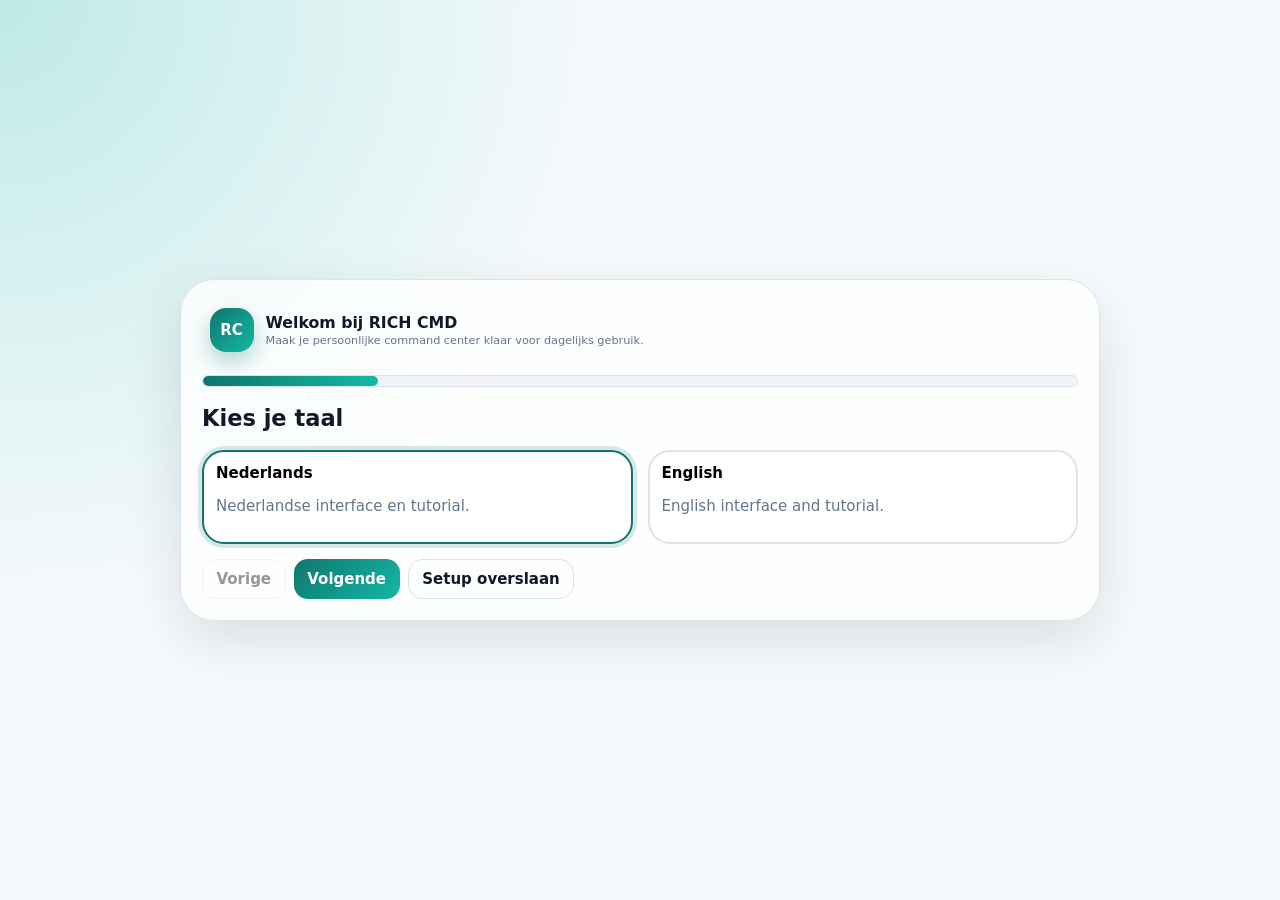
<file: index.html>
<!doctype html>
<html lang="nl">
<head>
  <meta charset="utf-8" />
  <meta name="viewport" content="width=device-width, initial-scale=1, viewport-fit=cover" />
  <title>RICH CMD v7.6.5 — Navigation & Findability UX Cleanup</title>
  <meta name="description" content="RICH CMD — Your Personal Retail Intelligence Command Center" />
  <meta name="theme-color" content="#f7fafc" id="themeColorMeta" />
  <link rel="icon" type="image/png" sizes="192x192" href="./icon-192.png?v=765" />
  <link rel="apple-touch-icon" href="./icon-192.png?v=765" />
  <link rel="manifest" href="./manifest.json?v=765" />
  <link rel="stylesheet" href="./styles.css?v=765" />
  <script>
    (function(){
      try {
        var raw = localStorage.getItem('richcmd_v61_state') || localStorage.getItem('richcmd_v6_state') || localStorage.getItem('rich_cmd_state') || localStorage.getItem('flow');
        var parsed = raw ? JSON.parse(raw) : null;
        var theme = parsed && parsed.settings && parsed.settings.theme ? parsed.settings.theme : 'light';
        document.documentElement.setAttribute('data-theme', theme);
      } catch(e) { document.documentElement.setAttribute('data-theme','light'); }
    })();
  </script>
</head>
<body>
  <div id="appBoot" class="boot-screen">
    <div class="boot-card">
      <div class="brand-mark">RC</div>
      <h1>RICH CMD</h1>
      <p>Your Personal Retail Intelligence Command Center</p>
    </div>
  </div>
  <div id="app" aria-live="polite"></div>
  <div id="modalRoot"></div>
  <div id="toastRoot"></div>
  <script src="./vro-data.js?v=765"></script>
  <script src="./app.js?v=765"></script>
  <script>
    if ('serviceWorker' in navigator) {
      window.addEventListener('load', function(){
        navigator.serviceWorker.register('./service-worker.js?v=765').catch(function(){});
      });
    }
  </script>
</body>
</html>
</file>
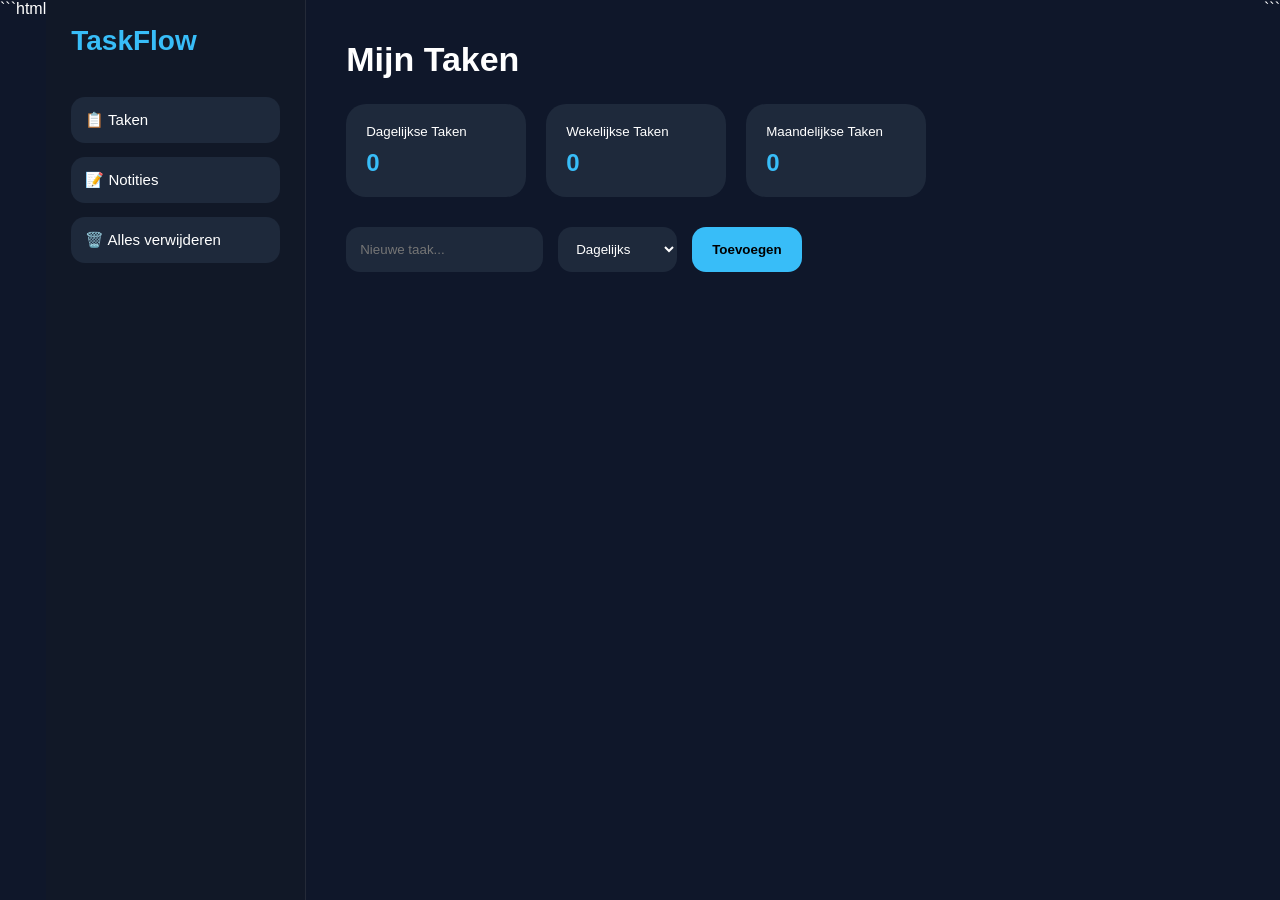
<file: beta0.html>
```html
<!DOCTYPE html>
<html lang="nl">
<head>
  <meta charset="UTF-8" />
  <meta name="viewport" content="width=device-width, initial-scale=1.0"/>
  <title>TaskFlow</title>

  <style>
    *{
      margin:0;
      padding:0;
      box-sizing:border-box;
      font-family:Inter, sans-serif;
    }

    body{
      background:#0f172a;
      color:white;
      min-height:100vh;
      display:flex;
    }

    .sidebar{
      width:260px;
      background:#111827;
      padding:25px;
      border-right:1px solid rgba(255,255,255,0.08);
    }

    .logo{
      font-size:28px;
      font-weight:700;
      margin-bottom:40px;
      color:#38bdf8;
    }

    .menu{
      display:flex;
      flex-direction:column;
      gap:14px;
    }

    .menu button{
      background:#1e293b;
      color:white;
      border:none;
      padding:14px;
      border-radius:14px;
      cursor:pointer;
      transition:0.2s;
      font-size:15px;
      text-align:left;
    }

    .menu button:hover{
      background:#38bdf8;
      color:black;
    }

    .main{
      flex:1;
      padding:40px;
    }

    h1{
      margin-bottom:25px;
      font-size:34px;
    }

    .topbar{
      display:flex;
      gap:15px;
      margin-bottom:30px;
      flex-wrap:wrap;
    }

    input, select, textarea{
      background:#1e293b;
      border:none;
      color:white;
      padding:14px;
      border-radius:14px;
      outline:none;
    }

    button.add{
      background:#38bdf8;
      border:none;
      color:black;
      font-weight:600;
      padding:14px 20px;
      border-radius:14px;
      cursor:pointer;
    }

    .task-list{
      display:grid;
      grid-template-columns:repeat(auto-fit,minmax(300px,1fr));
      gap:20px;
    }

    .task{
      background:#1e293b;
      padding:20px;
      border-radius:20px;
      position:relative;
      overflow:hidden;
    }

    .task h3{
      margin-bottom:10px;
    }

    .task small{
      opacity:0.7;
    }

    .badge{
      position:absolute;
      top:15px;
      right:15px;
      padding:6px 12px;
      border-radius:30px;
      font-size:12px;
      font-weight:600;
    }

    .daily{
      background:#22c55e;
      color:black;
    }

    .weekly{
      background:#f59e0b;
      color:black;
    }

    .monthly{
      background:#a855f7;
      color:white;
    }

    .notes-page{
      display:none;
    }

    textarea{
      width:100%;
      min-height:300px;
      resize:none;
      margin-top:20px;
      font-size:16px;
    }

    .stats{
      display:flex;
      gap:20px;
      margin-bottom:30px;
      flex-wrap:wrap;
    }

    .card{
      background:#1e293b;
      padding:20px;
      border-radius:20px;
      min-width:180px;
    }

    .card h2{
      margin-top:10px;
      color:#38bdf8;
    }

    @media(max-width:900px){
      body{
        flex-direction:column;
      }

      .sidebar{
        width:100%;
      }
    }
  </style>
</head>
<body>

  <div class="sidebar">
    <div class="logo">TaskFlow</div>

    <div class="menu">
      <button onclick="showTasks()">📋 Taken</button>
      <button onclick="showNotes()">📝 Notities</button>
      <button onclick="clearTasks()">🗑️ Alles verwijderen</button>
    </div>
  </div>

  <div class="main">

    <div id="tasksPage">
      <h1>Mijn Taken</h1>

      <div class="stats">
        <div class="card">
          <small>Dagelijkse Taken</small>
          <h2 id="dailyCount">0</h2>
        </div>

        <div class="card">
          <small>Wekelijkse Taken</small>
          <h2 id="weeklyCount">0</h2>
        </div>

        <div class="card">
          <small>Maandelijkse Taken</small>
          <h2 id="monthlyCount">0</h2>
        </div>
      </div>

      <div class="topbar">
        <input type="text" id="taskInput" placeholder="Nieuwe taak...">

        <select id="repeatType">
          <option value="daily">Dagelijks</option>
          <option value="weekly">Wekelijks</option>
          <option value="monthly">Maandelijks</option>
        </select>

        <button class="add" onclick="addTask()">Toevoegen</button>
      </div>

      <div class="task-list" id="taskList"></div>
    </div>

    <div class="notes-page" id="notesPage">
      <h1>Notities</h1>

      <textarea id="notesArea" placeholder="Schrijf hier je notities..."></textarea>
    </div>

  </div>

  <script>
    let tasks = JSON.parse(getCookie("tasks") || "[]");

    function saveTasks(){
      document.cookie = "tasks=" + JSON.stringify(tasks) + ";path=/;max-age=31536000";
    }

    function getCookie(name){
      let value = "; " + document.cookie;
      let parts = value.split("; " + name + "=");

      if(parts.length === 2){
        return parts.pop().split(";").shift();
      }
    }

    function addTask(){
      const input = document.getElementById("taskInput");
      const repeat = document.getElementById("repeatType");

      if(input.value.trim() === "") return;

      tasks.push({
        title: input.value,
        repeat: repeat.value,
        created: new Date().toISOString()
      });

      saveTasks();
      renderTasks();

      input.value = "";
    }

    function renderTasks(){
      const list = document.getElementById("taskList");
      list.innerHTML = "";

      let daily = 0;
      let weekly = 0;
      let monthly = 0;

      tasks.forEach((task,index)=>{

        if(task.repeat === "daily") daily++;
        if(task.repeat === "weekly") weekly++;
        if(task.repeat === "monthly") monthly++;

        list.innerHTML += `
          <div class="task">
            <div class="badge ${task.repeat}">
              ${task.repeat}
            </div>

            <h3>${task.title}</h3>

            <small>
              Toegevoegd op:
              ${new Date(task.created).toLocaleDateString()}
            </small>

            <br><br>

            <button onclick="deleteTask(${index})"
              style="
                background:#ef4444;
                border:none;
                padding:10px 14px;
                border-radius:10px;
                color:white;
                cursor:pointer;
              ">
              Verwijderen
            </button>
          </div>
        `;
      });

      document.getElementById("dailyCount").innerText = daily;
      document.getElementById("weeklyCount").innerText = weekly;
      document.getElementById("monthlyCount").innerText = monthly;
    }

    function deleteTask(index){
      tasks.splice(index,1);
      saveTasks();
      renderTasks();
    }

    function clearTasks(){
      if(confirm("Weet je zeker dat je alles wilt verwijderen?")){
        tasks = [];
        saveTasks();
        renderTasks();
      }
    }

    function showNotes(){
      document.getElementById("tasksPage").style.display = "none";
      document.getElementById("notesPage").style.display = "block";
    }

    function showTasks(){
      document.getElementById("tasksPage").style.display = "block";
      document.getElementById("notesPage").style.display = "none";
    }

    const notesArea = document.getElementById("notesArea");

    notesArea.value = localStorage.getItem("notes") || "";

    notesArea.addEventListener("input",()=>{
      localStorage.setItem("notes", notesArea.value);
    });

    renderTasks();
  </script>

</body>
</html>
```
</file>
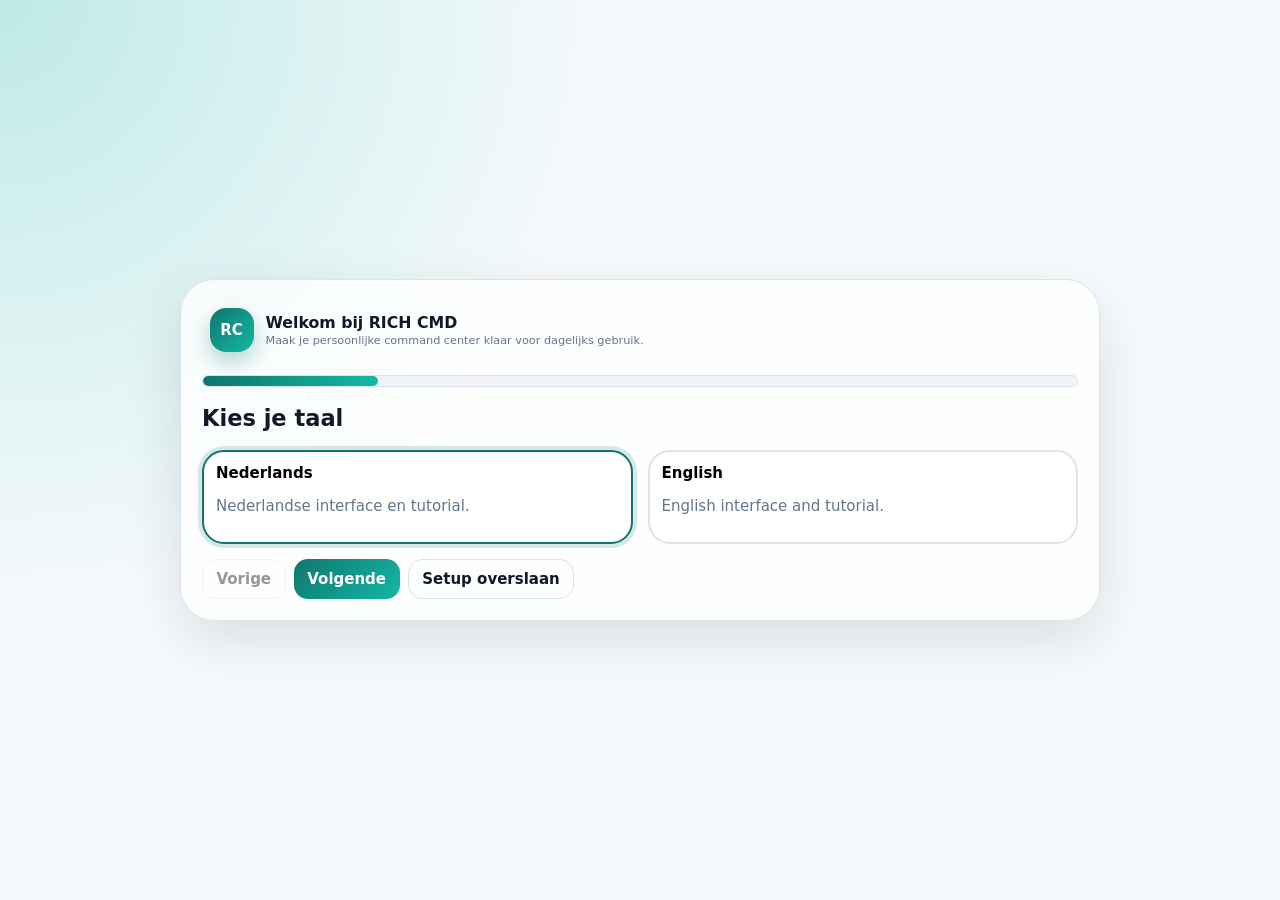
<file: indexbackup.html>
<!doctype html>
<html lang="nl">
<head>
  <meta charset="utf-8" />
  <meta name="viewport" content="width=device-width, initial-scale=1, viewport-fit=cover" />
  <title>RICH CMD — Personal Retail Intelligence</title>
  <meta name="description" content="RICH CMD — Your Personal Retail Intelligence Command Center" />
  <meta name="theme-color" content="#f7fafc" id="themeColorMeta" />
  <link rel="manifest" href="./manifest.json?v=640" />
  <link rel="stylesheet" href="./styles.css?v=640" />
  <script>
    (function(){
      try {
        var raw = localStorage.getItem('richcmd_v61_state') || localStorage.getItem('richcmd_v6_state') || localStorage.getItem('rich_cmd_state') || localStorage.getItem('flow');
        var parsed = raw ? JSON.parse(raw) : null;
        var theme = parsed && parsed.settings && parsed.settings.theme ? parsed.settings.theme : 'light';
        document.documentElement.setAttribute('data-theme', theme);
      } catch(e) { document.documentElement.setAttribute('data-theme','light'); }
    })();
  </script>
</head>
<body>
  <div id="appBoot" class="boot-screen">
    <div class="boot-card">
      <div class="brand-mark">RC</div>
      <h1>RICH CMD</h1>
      <p>Your Personal Retail Intelligence Command Center</p>
    </div>
  </div>
  <div id="app" aria-live="polite"></div>
  <div id="modalRoot"></div>
  <div id="toastRoot"></div>
  <script src="./app.js?v=640"></script>
  <script>
    if ('serviceWorker' in navigator) {
      window.addEventListener('load', function(){
        navigator.serviceWorker.register('./service-worker.js?v=640').catch(function(){});
      });
    }
  </script>
</body>
</html>
</file>
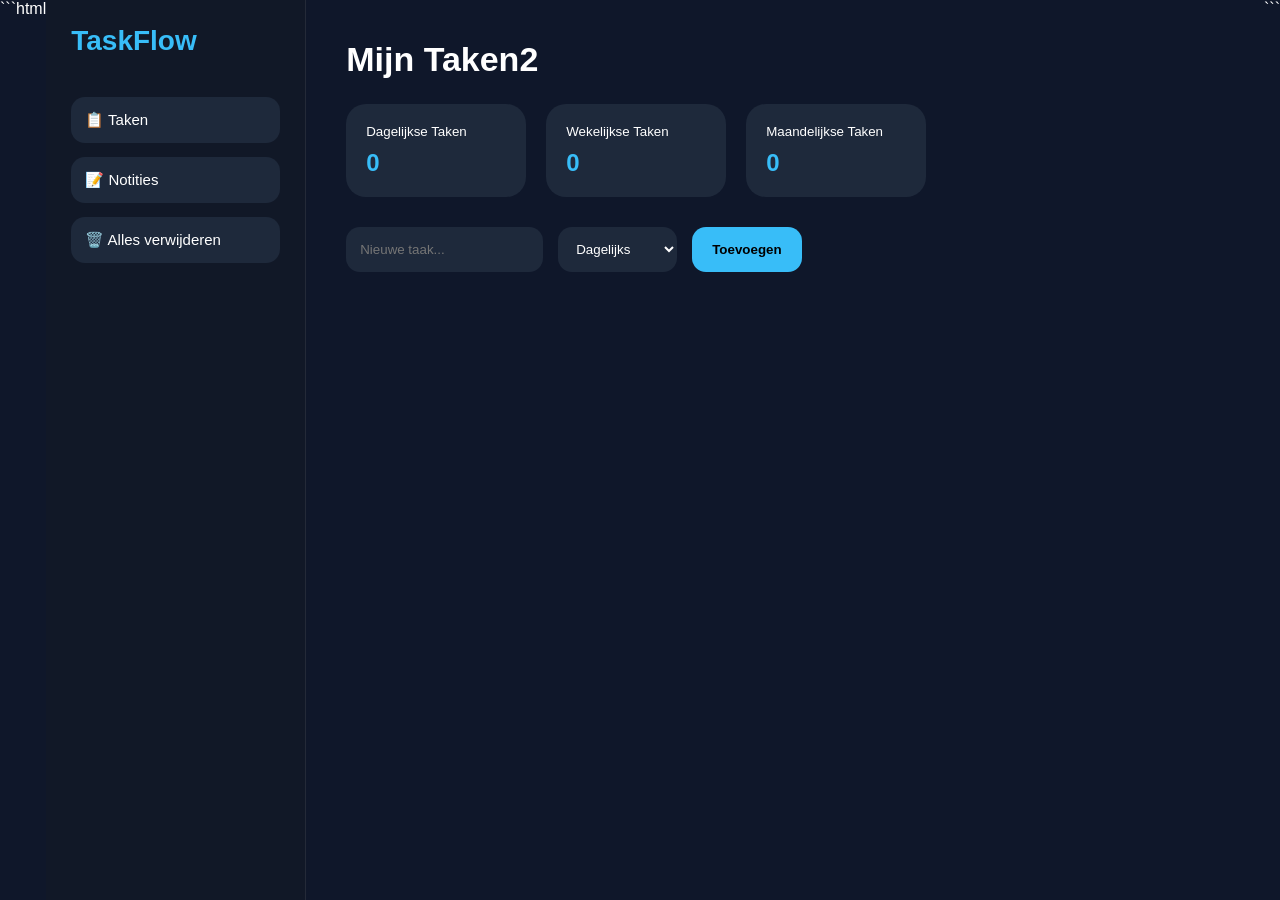
<file: indexx.html>
```html
<!DOCTYPE html>
<html lang="nl">
<head>
  <meta charset="UTF-8" />
  <meta name="viewport" content="width=device-width, initial-scale=1.0"/>
  <title>TaskFlow</title>

  <style>
    *{
      margin:0;
      padding:0;
      box-sizing:border-box;
      font-family:Inter, sans-serif;
    }

    body{
      background:#0f172a;
      color:white;
      min-height:100vh;
      display:flex;
    }

    .sidebar{
      width:260px;
      background:#111827;
      padding:25px;
      border-right:1px solid rgba(255,255,255,0.08);
    }

    .logo{
      font-size:28px;
      font-weight:700;
      margin-bottom:40px;
      color:#38bdf8;
    }

    .menu{
      display:flex;
      flex-direction:column;
      gap:14px;
    }

    .menu button{
      background:#1e293b;
      color:white;
      border:none;
      padding:14px;
      border-radius:14px;
      cursor:pointer;
      transition:0.2s;
      font-size:15px;
      text-align:left;
    }

    .menu button:hover{
      background:#38bdf8;
      color:black;
    }

    .main{
      flex:1;
      padding:40px;
    }

    h1{
      margin-bottom:25px;
      font-size:34px;
    }

    .topbar{
      display:flex;
      gap:15px;
      margin-bottom:30px;
      flex-wrap:wrap;
    }

    input, select, textarea{
      background:#1e293b;
      border:none;
      color:white;
      padding:14px;
      border-radius:14px;
      outline:none;
    }

    button.add{
      background:#38bdf8;
      border:none;
      color:black;
      font-weight:600;
      padding:14px 20px;
      border-radius:14px;
      cursor:pointer;
    }

    .task-list{
      display:grid;
      grid-template-columns:repeat(auto-fit,minmax(300px,1fr));
      gap:20px;
    }

    .task{
      background:#1e293b;
      padding:20px;
      border-radius:20px;
      position:relative;
      overflow:hidden;
    }

    .task h3{
      margin-bottom:10px;
    }

    .task small{
      opacity:0.7;
    }

    .badge{
      position:absolute;
      top:15px;
      right:15px;
      padding:6px 12px;
      border-radius:30px;
      font-size:12px;
      font-weight:600;
    }

    .daily{
      background:#22c55e;
      color:black;
    }

    .weekly{
      background:#f59e0b;
      color:black;
    }

    .monthly{
      background:#a855f7;
      color:white;
    }

    .notes-page{
      display:none;
    }

    textarea{
      width:100%;
      min-height:300px;
      resize:none;
      margin-top:20px;
      font-size:16px;
    }

    .stats{
      display:flex;
      gap:20px;
      margin-bottom:30px;
      flex-wrap:wrap;
    }

    .card{
      background:#1e293b;
      padding:20px;
      border-radius:20px;
      min-width:180px;
    }

    .card h2{
      margin-top:10px;
      color:#38bdf8;
    }

    @media(max-width:900px){
      body{
        flex-direction:column;
      }

      .sidebar{
        width:100%;
      }
    }
  </style>
</head>
<body>

  <div class="sidebar">
    <div class="logo">TaskFlow</div>

    <div class="menu">
      <button onclick="showTasks()">📋 Taken</button>
      <button onclick="showNotes()">📝 Notities</button>
      <button onclick="clearTasks()">🗑️ Alles verwijderen</button>
    </div>
  </div>

  <div class="main">

    <div id="tasksPage">
      <h1>Mijn Taken2</h1>

      <div class="stats">
        <div class="card">
          <small>Dagelijkse Taken</small>
          <h2 id="dailyCount">0</h2>
        </div>

        <div class="card">
          <small>Wekelijkse Taken</small>
          <h2 id="weeklyCount">0</h2>
        </div>

        <div class="card">
          <small>Maandelijkse Taken</small>
          <h2 id="monthlyCount">0</h2>
        </div>
      </div>

      <div class="topbar">
        <input type="text" id="taskInput" placeholder="Nieuwe taak...">

        <select id="repeatType">
          <option value="daily">Dagelijks</option>
          <option value="weekly">Wekelijks</option>
          <option value="monthly">Maandelijks</option>
        </select>

        <button class="add" onclick="addTask()">Toevoegen</button>
      </div>

      <div class="task-list" id="taskList"></div>
    </div>

    <div class="notes-page" id="notesPage">
      <h1>Notities</h1>

      <textarea id="notesArea" placeholder="Schrijf hier je notities..."></textarea>
    </div>

  </div>

  <script>
    let tasks = JSON.parse(getCookie("tasks") || "[]");

    function saveTasks(){
      document.cookie = "tasks=" + JSON.stringify(tasks) + ";path=/;max-age=31536000";
    }

    function getCookie(name){
      let value = "; " + document.cookie;
      let parts = value.split("; " + name + "=");

      if(parts.length === 2){
        return parts.pop().split(";").shift();
      }
    }

    function addTask(){
      const input = document.getElementById("taskInput");
      const repeat = document.getElementById("repeatType");

      if(input.value.trim() === "") return;

      tasks.push({
        title: input.value,
        repeat: repeat.value,
        created: new Date().toISOString()
      });

      saveTasks();
      renderTasks();

      input.value = "";
    }

    function renderTasks(){
      const list = document.getElementById("taskList");
      list.innerHTML = "";

      let daily = 0;
      let weekly = 0;
      let monthly = 0;

      tasks.forEach((task,index)=>{

        if(task.repeat === "daily") daily++;
        if(task.repeat === "weekly") weekly++;
        if(task.repeat === "monthly") monthly++;

        list.innerHTML += `
          <div class="task">
            <div class="badge ${task.repeat}">
              ${task.repeat}
            </div>

            <h3>${task.title}</h3>

            <small>
              Toegevoegd op:
              ${new Date(task.created).toLocaleDateString()}
            </small>

            <br><br>

            <button onclick="deleteTask(${index})"
              style="
                background:#ef4444;
                border:none;
                padding:10px 14px;
                border-radius:10px;
                color:white;
                cursor:pointer;
              ">
              Verwijderen
            </button>
          </div>
        `;
      });

      document.getElementById("dailyCount").innerText = daily;
      document.getElementById("weeklyCount").innerText = weekly;
      document.getElementById("monthlyCount").innerText = monthly;
    }

    function deleteTask(index){
      tasks.splice(index,1);
      saveTasks();
      renderTasks();
    }

    function clearTasks(){
      if(confirm("Weet je zeker dat je alles wilt verwijderen?")){
        tasks = [];
        saveTasks();
        renderTasks();
      }
    }

    function showNotes(){
      document.getElementById("tasksPage").style.display = "none";
      document.getElementById("notesPage").style.display = "block";
    }

    function showTasks(){
      document.getElementById("tasksPage").style.display = "block";
      document.getElementById("notesPage").style.display = "none";
    }

    const notesArea = document.getElementById("notesArea");

    notesArea.value = localStorage.getItem("notes") || "";

    notesArea.addEventListener("input",()=>{
      localStorage.setItem("notes", notesArea.value);
    });

    renderTasks();
  </script>

</body>
</html>
```
</file>
<file: styles.css>
:root{
  --bg:#f7fafc;--surface:#ffffff;--surface2:#f1f5f9;--glass:rgba(255,255,255,.78);--text:#111827;--muted:#64748b;--border:#dbe4ee;--primary:#0f766e;--primary2:#14b8a6;--accent:#2563eb;--good:#16a34a;--warn:#d97706;--bad:#dc2626;--info:#2563eb;--shadow:0 20px 55px rgba(15,23,42,.12);--sidebar:#ffffff;--sidebarText:#0f172a;--chip:#eef6f5;--input:#ffffff;--radius:24px;--density:1;
}
:root[data-theme="fresh"]{--bg:#effaf5;--surface:#ffffff;--surface2:#e6f5ee;--glass:rgba(255,255,255,.82);--text:#0f251f;--muted:#5f766d;--border:#cae7d8;--primary:#047857;--primary2:#34d399;--accent:#0ea5e9;--sidebar:#f8fffb;--chip:#e8fff3;}
:root[data-theme="premium"]{--bg:#0b1220;--surface:#121b2e;--surface2:#19233a;--glass:rgba(18,27,46,.82);--text:#eef4ff;--muted:#a5b4c8;--border:#27364f;--primary:#60a5fa;--primary2:#22d3ee;--accent:#a78bfa;--sidebar:#0f172a;--sidebarText:#eef4ff;--chip:#172554;--input:#0f172a;--shadow:0 24px 70px rgba(0,0,0,.35);}
:root[data-theme="dark"]{--bg:#060912;--surface:#0f172a;--surface2:#111c31;--glass:rgba(15,23,42,.82);--text:#f8fafc;--muted:#94a3b8;--border:#233047;--primary:#10b981;--primary2:#34d399;--accent:#38bdf8;--sidebar:#080d18;--sidebarText:#f8fafc;--chip:#13251f;--input:#0b1220;--shadow:0 24px 70px rgba(0,0,0,.38);}
:root[data-theme="calm"]{--bg:#f3f2ee;--surface:#fffdf8;--surface2:#ebe8df;--glass:rgba(255,253,248,.82);--text:#292721;--muted:#736d62;--border:#ded8cd;--primary:#64748b;--primary2:#94a3b8;--accent:#7c3aed;--sidebar:#fffdf8;--chip:#ece8dc;}
:root[data-theme="contrast"]{--bg:#ffffff;--surface:#ffffff;--surface2:#f5f5f5;--glass:#ffffff;--text:#000;--muted:#333;--border:#000;--primary:#000;--primary2:#111;--accent:#005fcc;--sidebar:#ffffff;--chip:#f0f0f0;--shadow:0 0 0 2px #000;}
*{box-sizing:border-box}html,body{min-height:100%;margin:0;font-family:Inter,ui-sans-serif,system-ui,-apple-system,BlinkMacSystemFont,"Segoe UI",sans-serif;background:radial-gradient(circle at top left, color-mix(in srgb,var(--primary2) 16%, transparent), transparent 38%),var(--bg);color:var(--text);font-size:calc(15px * var(--density));}
button,input,select,textarea{font:inherit}button{cursor:pointer}button:disabled{opacity:.5;cursor:not-allowed}a{color:inherit}.hidden{display:none!important}.muted{color:var(--muted)}.small{font-size:.86rem}.tiny{font-size:.74rem}.strong{font-weight:800}.mono{font-family:ui-monospace,SFMono-Regular,Menlo,monospace}.nowrap{white-space:nowrap}.center{text-align:center}.mt{margin-top:1rem}.mb{margin-bottom:1rem}.danger{color:var(--bad)}.good{color:var(--good)}.warn{color:var(--warn)}.info{color:var(--info)}
.boot-screen{position:fixed;inset:0;display:grid;place-items:center;background:var(--bg);z-index:9999}.boot-card{text-align:center;padding:2rem;border:1px solid var(--border);background:var(--surface);border-radius:32px;box-shadow:var(--shadow)}.brand-mark{width:64px;height:64px;margin:0 auto 1rem;border-radius:22px;display:grid;place-items:center;background:linear-gradient(135deg,var(--primary),var(--primary2));color:white;font-weight:900;letter-spacing:.04em}
.app-shell{min-height:100vh;display:grid;grid-template-columns:292px minmax(0,1fr);gap:0}.sidebar{position:sticky;top:0;height:100vh;padding:18px;background:var(--sidebar);color:var(--sidebarText);border-right:1px solid var(--border);overflow:auto;z-index:40}.brand{display:flex;gap:.8rem;align-items:center;margin-bottom:1rem;padding:.5rem}.brand-logo{width:44px;height:44px;border-radius:16px;display:grid;place-items:center;background:linear-gradient(135deg,var(--primary),var(--primary2));color:white;font-weight:900;box-shadow:0 10px 22px color-mix(in srgb,var(--primary) 30%, transparent)}.brand h1{font-size:1.05rem;margin:0}.brand p{font-size:.75rem;margin:.18rem 0 0;color:var(--muted)}.nav-group{margin:.6rem 0}.nav-head{width:100%;display:flex;align-items:center;justify-content:space-between;border:0;background:transparent;color:var(--muted);font-weight:800;font-size:.72rem;text-transform:uppercase;letter-spacing:.08em;padding:.5rem .65rem}.nav-items{display:grid;gap:.22rem}.nav-btn{width:100%;display:flex;align-items:center;gap:.7rem;border:0;background:transparent;color:inherit;padding:.72rem .7rem;border-radius:16px;text-align:left}.nav-btn:hover,.nav-btn.active{background:color-mix(in srgb,var(--primary) 13%, transparent)}.nav-icon{width:27px;height:27px;border-radius:10px;display:grid;place-items:center;background:var(--chip);color:var(--primary);font-weight:900;font-size:.78rem}.main{min-width:0;padding:22px 96px 96px 28px}.topbar{position:sticky;top:0;z-index:30;display:flex;gap:1rem;align-items:center;justify-content:space-between;padding:.7rem 0 1rem;background:linear-gradient(to bottom,var(--bg),color-mix(in srgb,var(--bg) 82%,transparent));backdrop-filter:blur(12px)}.top-actions{display:flex;gap:.55rem;align-items:center}.hamburger{display:none}.page-title h2{font-size:clamp(1.6rem,2.4vw,2.55rem);margin:.2rem 0}.page-title p{margin:0;color:var(--muted)}.grid{display:grid;gap:1rem}.grid-2{grid-template-columns:repeat(2,minmax(0,1fr))}.grid-3{grid-template-columns:repeat(3,minmax(0,1fr))}.grid-4{grid-template-columns:repeat(4,minmax(0,1fr))}.grid-main{grid-template-columns:minmax(0,1.5fr) minmax(320px,.85fr)}.card{background:var(--glass);border:1px solid var(--border);border-radius:var(--radius);box-shadow:var(--shadow);padding:1.05rem;backdrop-filter:blur(14px)}.card.soft{box-shadow:none}.hero{padding:1.45rem;border-radius:32px;background:linear-gradient(135deg,color-mix(in srgb,var(--primary) 14%,var(--surface)),color-mix(in srgb,var(--accent) 10%,var(--surface)));border:1px solid var(--border);box-shadow:var(--shadow)}.hero h2{margin:.2rem 0;font-size:clamp(1.8rem,3vw,3.2rem)}.hero p{color:var(--muted);max-width:760px}.kpi{display:flex;align-items:flex-start;justify-content:space-between;gap:1rem;min-height:116px}.kpi .value{font-size:2.05rem;font-weight:900;line-height:1}.kpi .label{font-weight:800}.kpi .hint{font-size:.82rem;color:var(--muted);margin-top:.4rem}.status-dot{width:14px;height:14px;border-radius:99px;background:var(--good);box-shadow:0 0 0 5px color-mix(in srgb,var(--good) 16%,transparent)}.status-dot.warn{background:var(--warn);box-shadow:0 0 0 5px color-mix(in srgb,var(--warn) 16%,transparent)}.status-dot.bad{background:var(--bad);box-shadow:0 0 0 5px color-mix(in srgb,var(--bad) 16%,transparent)}.btn{border:1px solid var(--border);background:var(--surface);color:var(--text);border-radius:14px;padding:.68rem .9rem;font-weight:800;display:inline-flex;gap:.45rem;align-items:center;justify-content:center}.btn:hover{transform:translateY(-1px);box-shadow:0 10px 22px rgba(0,0,0,.08)}.btn.primary{background:linear-gradient(135deg,var(--primary),var(--primary2));color:white;border:0}.btn.good{background:color-mix(in srgb,var(--good) 13%,var(--surface));color:var(--good)}.btn.warn{background:color-mix(in srgb,var(--warn) 14%,var(--surface));color:var(--warn)}.btn.bad{background:color-mix(in srgb,var(--bad) 12%,var(--surface));color:var(--bad)}.btn.ghost{background:transparent}.btn.small{padding:.45rem .62rem;border-radius:11px;font-size:.82rem}.btn-row{display:flex;flex-wrap:wrap;gap:.55rem}.input,.select,.textarea{width:100%;background:var(--input);color:var(--text);border:1px solid var(--border);border-radius:15px;padding:.75rem .85rem;outline:0}.textarea{min-height:110px;resize:vertical}.form-grid{display:grid;grid-template-columns:repeat(2,minmax(0,1fr));gap:.75rem}.chip{display:inline-flex;gap:.35rem;align-items:center;background:var(--chip);border:1px solid var(--border);color:var(--text);border-radius:999px;padding:.34rem .62rem;font-size:.8rem;font-weight:800}.pill{border-radius:999px;padding:.25rem .55rem;font-weight:900;font-size:.75rem;border:1px solid var(--border);background:var(--surface2)}.pill.good{color:var(--good);background:color-mix(in srgb,var(--good) 11%,var(--surface))}.pill.warn{color:var(--warn);background:color-mix(in srgb,var(--warn) 14%,var(--surface))}.pill.bad{color:var(--bad);background:color-mix(in srgb,var(--bad) 10%,var(--surface))}.pill.info{color:var(--info);background:color-mix(in srgb,var(--info) 10%,var(--surface))}.list{display:grid;gap:.7rem}.list-item{border:1px solid var(--border);background:var(--surface);border-radius:18px;padding:.85rem;display:flex;justify-content:space-between;gap:1rem;align-items:center}.list-item.compact{padding:.62rem}.progress{height:12px;background:var(--surface2);border-radius:999px;overflow:hidden;border:1px solid var(--border)}.progress span{display:block;height:100%;border-radius:999px;background:linear-gradient(90deg,var(--primary),var(--primary2));min-width:2px}.bar-row{display:grid;gap:.3rem}.timeline{position:relative;display:grid;gap:.7rem}.timeline-item{display:grid;grid-template-columns:90px 1fr;gap:.8rem;align-items:start}.timeline-time{font-weight:900;color:var(--muted);font-size:.82rem}.timeline-card{border:1px solid var(--border);background:var(--surface);border-radius:16px;padding:.7rem}.heatmap{display:grid;gap:.65rem}.heat-row{display:flex;gap:.35rem;align-items:center;flex-wrap:wrap}.heat-label{width:180px;font-weight:900;font-size:.86rem}.heat-cell{width:30px;height:30px;border-radius:9px;border:1px solid var(--border);display:grid;place-items:center;font-size:.64rem;font-weight:900}.heat-neutral{background:#9ca3af;color:white}.heat-clean{background:#22c55e;color:#06220f}.heat-check{background:#2563eb;color:white}.heat-due{background:#facc15;color:#3b2f00}.heat-dirty{background:#f97316;color:white}.heat-mold1{background:#ef4444;color:white}.heat-mold2{background:#dc2626;color:white;box-shadow:0 0 0 3px rgba(220,38,38,.18)}.heat-mold3{background:#7e22ce;color:white;box-shadow:0 0 0 3px rgba(126,34,206,.24)}.legend{display:flex;gap:.5rem;flex-wrap:wrap}.legend .heat-cell{width:20px;height:20px}.modal-backdrop{position:fixed;inset:0;background:rgba(2,6,23,.58);display:grid;place-items:center;z-index:1000;padding:1rem}.modal{max-width:860px;width:min(96vw,860px);max-height:88vh;overflow:auto;background:var(--surface);border:1px solid var(--border);border-radius:28px;box-shadow:0 30px 90px rgba(0,0,0,.35);padding:1.15rem}.modal.wide{width:min(1100px,96vw)}.modal-head{display:flex;justify-content:space-between;align-items:start;gap:1rem;margin-bottom:1rem}.toast-wrap{position:fixed;right:1rem;bottom:1rem;z-index:1200;display:grid;gap:.6rem}.toast{background:var(--surface);border:1px solid var(--border);border-left:5px solid var(--primary);border-radius:18px;padding:.8rem 1rem;box-shadow:var(--shadow);max-width:360px}.assist-tab{position:fixed;right:0;top:40%;z-index:60;writing-mode:vertical-rl;transform:translateY(-50%);border:0;background:linear-gradient(135deg,var(--primary),var(--primary2));color:white;padding:1rem .45rem;border-radius:16px 0 0 16px;font-weight:900;box-shadow:var(--shadow)}.assist-panel{position:fixed;right:12px;top:90px;width:330px;max-height:calc(100vh - 112px);overflow:auto;background:var(--glass);border:1px solid var(--border);box-shadow:var(--shadow);border-radius:26px;padding:1rem;z-index:70;backdrop-filter:blur(16px);display:none}.assist-panel.open{display:block}.mobile-bottom{display:none}.command-overlay{position:fixed;inset:0;z-index:1100;background:rgba(2,6,23,.55);display:grid;align-items:start;justify-items:center;padding-top:8vh}.command-box{width:min(700px,94vw);background:var(--surface);border:1px solid var(--border);border-radius:26px;box-shadow:0 28px 90px rgba(0,0,0,.35);padding:1rem}.tutorial-overlay{position:fixed;inset:0;background:rgba(2,6,23,.6);z-index:1500;pointer-events:auto}.tutorial-bubble{position:fixed;z-index:1510;left:50%;bottom:24px;transform:translateX(-50%);width:min(760px,94vw);background:var(--surface);color:var(--text);border:1px solid var(--border);border-radius:28px;padding:1.1rem;box-shadow:0 30px 100px rgba(0,0,0,.38)}.tutorial-target{position:relative;z-index:1505!important;box-shadow:0 0 0 5px rgba(20,184,166,.42),0 0 0 9999px rgba(2,6,23,.08)!important;border-radius:18px!important}.tutorial-preview{border:1px dashed var(--primary);background:color-mix(in srgb,var(--primary) 7%,var(--surface));border-radius:18px;padding:.8rem;margin-top:.8rem}.onboarding{min-height:100vh;display:grid;place-items:center;padding:1rem;background:radial-gradient(circle at top left,color-mix(in srgb,var(--primary2) 25%,transparent),transparent 40%),var(--bg)}.onboard-card{width:min(920px,96vw);background:var(--glass);border:1px solid var(--border);border-radius:34px;box-shadow:var(--shadow);padding:1.4rem}.theme-grid{display:grid;grid-template-columns:repeat(3,minmax(0,1fr));gap:.75rem}.theme-card{border:2px solid var(--border);background:var(--surface);border-radius:22px;padding:.8rem;text-align:left}.theme-card.active{border-color:var(--primary);box-shadow:0 0 0 4px color-mix(in srgb,var(--primary) 16%,transparent)}.theme-swatch{height:68px;border-radius:16px;margin-bottom:.6rem;border:1px solid var(--border);display:flex;overflow:hidden}.theme-swatch span{flex:1}.detail-drawer{border:1px solid var(--border);background:var(--surface);border-radius:20px;margin-top:.6rem;overflow:hidden}.detail-drawer summary{cursor:pointer;font-weight:900;padding:.8rem}.detail-drawer .drawer-content{padding:.85rem;border-top:1px solid var(--border)}
@media (max-width:1100px){.app-shell{grid-template-columns:1fr}.sidebar{position:fixed;left:0;top:0;transform:translateX(-104%);transition:.25s ease;width:292px;box-shadow:var(--shadow)}.sidebar.open{transform:translateX(0)}.main{padding:18px 18px 96px}.hamburger{display:inline-flex}.grid-main,.grid-4,.grid-3,.grid-2{grid-template-columns:1fr}.topbar{padding-top:.2rem}.assist-tab,.assist-panel{display:none!important}.mobile-bottom{position:fixed;left:0;right:0;bottom:0;z-index:80;display:grid;grid-template-columns:repeat(5,1fr);gap:.2rem;background:var(--surface);border-top:1px solid var(--border);padding:.42rem .35rem env(safe-area-inset-bottom);box-shadow:0 -14px 35px rgba(15,23,42,.12)}.mobile-bottom button{border:0;background:transparent;color:var(--text);font-size:.72rem;font-weight:800;border-radius:14px;padding:.42rem .2rem}.mobile-bottom button.active{background:color-mix(in srgb,var(--primary) 12%,transparent);color:var(--primary)}.form-grid,.theme-grid{grid-template-columns:1fr}.list-item{align-items:stretch;flex-direction:column}.timeline-item{grid-template-columns:70px 1fr}.heat-label{width:100%}.kpi{min-height:auto}.page-title h2{font-size:1.55rem}.hero{padding:1rem}.hero h2{font-size:1.9rem}}
@media (max-width:640px){body{font-size:14px}.main{padding:12px 12px 90px}.card{padding:.86rem;border-radius:20px}.top-actions .desktop-only{display:none}.btn{padding:.6rem .72rem}.grid{gap:.75rem}.modal{border-radius:22px}.tutorial-bubble{bottom:10px}.heat-cell{width:28px;height:28px}}
.nav-icon svg,.mobile-bottom svg{width:18px;height:18px;display:block}.mobile-bottom button{display:flex;flex-direction:column;align-items:center;gap:.18rem}.bonus-badge{border-color:#f97316!important;color:#f97316!important}.bonus-badge.active{background:#f97316!important;color:white!important}.tutorial-overlay{z-index:5000!important}.tutorial-bubble{z-index:5010!important;border:2px solid color-mix(in srgb,var(--primary) 38%,var(--border));}.tutorial-target{z-index:5005!important}.command-box .modal-head{margin-bottom:.7rem}.assist-panel .modal-head{align-items:center}.value{font-size:2.2rem;font-weight:900}.store-zone-title{font-weight:900}

/* V6.3 premium polish */
.sidebar-top{display:flex;align-items:flex-start;justify-content:space-between;gap:.7rem}.sidebar-close{display:none}.sidebar.open .sidebar-close{display:inline-flex}.decision-card{border-left:5px solid var(--primary)}.tutorial-mini{margin-top:.65rem;border:1px solid var(--border);border-radius:18px;padding:.75rem;background:var(--surface2)}.premium-tour{box-shadow:0 34px 120px rgba(0,0,0,.44);max-width:820px}.store-dep>summary,.store-zone>summary,.store-meter>summary{display:flex;align-items:center;justify-content:space-between;gap:.8rem}.store-zone>summary{background:color-mix(in srgb,var(--primary) 7%,transparent)}.store-meter>summary{background:color-mix(in srgb,var(--accent) 6%,transparent)}.skill-tree{display:grid;grid-template-columns:repeat(3,minmax(0,1fr));gap:.8rem}.skill-node{border:1px solid var(--border);border-radius:18px;padding:.8rem;background:var(--surface2)}.lesson-card h3{font-size:1.05rem}.lesson-done{opacity:.72}.lesson-locked{filter:grayscale(.3);opacity:.68}.nav-btn svg,.nav-head svg{opacity:.95}.value{letter-spacing:-.04em}.card h3{letter-spacing:-.02em}.hero{position:relative;overflow:hidden}.hero:after{content:"";position:absolute;right:-70px;top:-70px;width:210px;height:210px;background:radial-gradient(circle,color-mix(in srgb,var(--primary) 18%,transparent),transparent 70%);pointer-events:none}.bar-row .progress{margin-bottom:.55rem}.command-overlay .nav-btn{margin:.2rem;display:inline-flex;width:auto}.command-overlay .nav-btn:after{content:" →";opacity:.45}.list-item strong{letter-spacing:-.01em}.theme-card:hover,.list-item:hover,.card:hover{border-color:color-mix(in srgb,var(--primary) 28%,var(--border))}@media (max-width:1100px){.sidebar-close{display:inline-flex}.skill-tree{grid-template-columns:1fr}.store-dep>summary,.store-zone>summary,.store-meter>summary{align-items:flex-start}.store-zone>summary .btn-row{width:100%;margin-top:.5rem}.premium-tour{bottom:8px!important}.tutorial-bubble{max-height:72vh;overflow:auto}}

/* V6.4 UX polish */
.smart-queue .list-item,.decision-card{background:linear-gradient(135deg,color-mix(in srgb,var(--primary) 8%,var(--surface)),var(--surface));}
.store-meter .drawer-content{background:color-mix(in srgb,var(--surface2) 70%,transparent);border-radius:18px;margin:.55rem;padding:.8rem}.store-meter .heat-row{padding:.4rem}.lesson-card{display:flex;flex-direction:column;gap:.55rem;min-height:100%}.lesson-card.lesson-locked{background:linear-gradient(135deg,color-mix(in srgb,var(--muted) 8%,var(--surface)),var(--surface));}.lesson-locked h3:before{content:'🔒 ';}.skill-tree{grid-template-columns:repeat(auto-fit,minmax(190px,1fr))}.sidebar-top .brand{margin-bottom:0}.sidebar-close{margin-top:.35rem}.tutorial-bubble{outline:1px solid color-mix(in srgb,var(--primary) 30%,transparent)}.heat-cell{transition:.15s ease}.heat-cell:hover{transform:scale(1.12);box-shadow:0 0 0 4px color-mix(in srgb,var(--primary) 18%,transparent)}.assist-panel.open{animation:assistIn .18s ease-out}@keyframes assistIn{from{transform:translateX(22px);opacity:.2}to{transform:none;opacity:1}}.grid-3 .card .lesson-card p{line-height:1.45}.bar-row .list-item.compact{background:transparent;border:0;padding:.2rem 0}.onboarding .theme-card strong{display:block}.nav-icon svg{stroke-width:2.2}.mobile-bottom button svg{margin-bottom:.12rem}.card.kpi .label{text-transform:none;color:var(--muted)}
@media (max-width:640px){.tutorial-bubble{width:calc(100vw - 18px);bottom:8px;left:9px;right:9px;transform:none;padding:.9rem}.tutorial-bubble h2{font-size:1.15rem}.tutorial-bubble .btn-row{gap:.35rem}.tutorial-bubble .btn{font-size:.8rem;padding:.48rem .55rem}.store-dep summary,.store-zone summary,.store-meter summary{font-size:.9rem}.heat-cell{width:32px;height:32px}.skill-tree{grid-template-columns:1fr}.page-title p{display:none}.top-actions{gap:.35rem}.top-actions .btn{padding:.52rem .6rem}}

/* V6.5.4 — Tutorial Stability & Guided Tour */
.v654-tour{background:rgba(15,23,42,.72)!important;backdrop-filter:blur(4px)}
.v654-bubble{max-width:860px!important;bottom:18px!important;border:2px solid color-mix(in srgb,var(--primary) 42%,var(--border))!important;box-shadow:0 34px 130px rgba(0,0,0,.45)!important;}
.tutorial-backdrop-note{position:fixed;top:18px;left:50%;transform:translateX(-50%);z-index:5008;background:rgba(255,255,255,.12);color:white;border:1px solid rgba(255,255,255,.22);border-radius:999px;padding:.45rem .8rem;font-weight:900;backdrop-filter:blur(12px)}
.v654-bubble .modal-head{align-items:flex-start;margin-bottom:.7rem}.v654-bubble h2{margin:.4rem 0 .1rem}.v654-bubble p{font-size:1rem;line-height:1.55}.v654-bubble .tutorial-mini{background:color-mix(in srgb,var(--primary) 8%,var(--surface));border-color:color-mix(in srgb,var(--primary) 22%,var(--border))}.v654-bubble .tutorial-preview{max-height:220px;overflow:auto}.tutorial-target{animation:v654Pulse 1.4s ease-in-out infinite alternate;}
@keyframes v654Pulse{from{box-shadow:0 0 0 4px rgba(20,184,166,.35),0 0 0 9999px rgba(2,6,23,.06)!important}to{box-shadow:0 0 0 7px rgba(20,184,166,.55),0 0 0 9999px rgba(2,6,23,.08)!important}}
@media (max-width:640px){.v654-bubble{bottom:6px!important;width:calc(100vw - 16px)!important;max-height:76vh;overflow:auto}.tutorial-backdrop-note{top:8px;font-size:.78rem}.v654-bubble .grid-3{grid-template-columns:1fr}.v654-bubble .btn-row{display:grid;grid-template-columns:1fr 1fr}.v654-bubble .btn-row .btn.primary{grid-column:span 2}}


/* V6.5.5 — Guided Tour Overlay Fix */
.tour-root{position:fixed;inset:0;z-index:2147483000;pointer-events:none;isolation:isolate}
.tour-dim{position:absolute;inset:0;background:rgba(2,6,23,.72);backdrop-filter:blur(3px);pointer-events:none;z-index:1}
.tour-spotlight{position:fixed;border:3px solid var(--primary);border-radius:22px;box-shadow:0 0 0 9999px rgba(2,6,23,.34),0 0 34px color-mix(in srgb,var(--primary) 48%,transparent);background:transparent;z-index:2;pointer-events:none;transition:left .18s ease,top .18s ease,width .18s ease,height .18s ease}
.tour-spotlight.hidden{display:none}
.v655-tour-card{position:fixed;left:50%;bottom:22px;transform:translateX(-50%);width:min(820px,calc(100vw - 30px));max-height:76vh;overflow:auto;background:var(--surface);color:var(--text);border:2px solid color-mix(in srgb,var(--primary) 35%,var(--border));border-radius:30px;padding:1.15rem;box-shadow:0 35px 120px rgba(0,0,0,.46);z-index:3;pointer-events:auto}.tour-card-head{display:flex;align-items:flex-start;justify-content:space-between;gap:1rem;margin-bottom:.65rem}.tour-card-head h2{margin:.35rem 0 0;font-size:1.55rem;line-height:1.1}.tour-controls{display:flex;gap:.55rem;flex-wrap:wrap;margin-top:1rem}.tour-preview-grid{display:grid;grid-template-columns:repeat(3,minmax(0,1fr));gap:.7rem}.tour-preview-card{border:1px solid var(--border);border-radius:18px;background:var(--surface2);padding:.75rem}.tour-preview-card span{display:inline-grid;place-items:center;width:28px;height:28px;border-radius:999px;background:var(--primary);color:white;font-weight:900;margin-bottom:.4rem}.tour-preview-card strong{display:block}.tour-preview-card small{display:block;color:var(--muted);margin-top:.3rem}.tutorial-overlay,.tutorial-backdrop-note{display:none!important}.tutorial-target{position:static!important;z-index:auto!important;box-shadow:none!important;animation:none!important}@media (max-width:640px){.v655-tour-card{left:8px;right:8px;bottom:8px;transform:none;width:auto;max-height:72vh;border-radius:24px;padding:.95rem}.tour-card-head h2{font-size:1.22rem}.tour-controls{display:grid;grid-template-columns:1fr 1fr}.tour-controls .btn.primary{grid-column:span 2}.tour-preview-grid{grid-template-columns:1fr}.tour-spotlight{border-radius:18px}}

/* =========================================================
   v6.5.6 — Guided Tour Interaction Fix
   - Spotlight no longer blurs the active element.
   - Tutorial card stays readable and topmost.
   - Preview panel is clearly visible.
========================================================= */
.tour-root{z-index:2147483600!important;pointer-events:none!important;isolation:isolate!important}
.tour-dim{background:transparent!important;backdrop-filter:none!important;pointer-events:none!important}
.tour-root.tour-intro .tour-dim{background:rgba(2,6,23,.42)!important;backdrop-filter:blur(2px)!important}
.tour-spotlight{z-index:2!important;background:transparent!important;border:4px solid var(--primary)!important;box-shadow:0 0 0 9999px rgba(2,6,23,.58),0 0 0 8px color-mix(in srgb,var(--primary) 22%,transparent),0 0 42px color-mix(in srgb,var(--primary) 60%,transparent)!important;pointer-events:none!important}
.v655-tour-card,.v656-tour-card{z-index:4!important;pointer-events:auto!important;background:var(--surface)!important;color:var(--text)!important;box-shadow:0 38px 140px rgba(0,0,0,.56)!important}
.v656-tour-card .tutorial-preview{display:block!important;border:2px solid color-mix(in srgb,var(--primary) 35%,var(--border))!important;background:linear-gradient(135deg,color-mix(in srgb,var(--primary) 10%,var(--surface)),var(--surface2))!important;border-radius:22px!important;padding:.9rem!important;margin-top:.9rem!important}
.v656-screen-note{display:flex;gap:.55rem;align-items:center;margin-top:.8rem;padding:.7rem .85rem;border-radius:16px;background:color-mix(in srgb,var(--primary) 11%,var(--surface));border:1px solid color-mix(in srgb,var(--primary) 28%,var(--border));font-weight:800}.v656-screen-note span{display:inline-grid;place-items:center;width:26px;height:26px;border-radius:999px;background:var(--primary);color:white;font-weight:900}.tour-preview-grid{grid-template-columns:repeat(auto-fit,minmax(150px,1fr))!important}.tour-controls .btn{white-space:nowrap}.tour-card-head .btn.small{min-width:36px;min-height:36px}
@media (max-width:640px){.tour-spotlight{border-width:3px!important;box-shadow:0 0 0 9999px rgba(2,6,23,.50),0 0 26px color-mix(in srgb,var(--primary) 55%,transparent)!important}.v656-tour-card{bottom:8px!important;max-height:74vh!important}.tour-controls{grid-template-columns:1fr 1fr!important}.tour-controls .btn.ghost{grid-column:span 2}.v656-screen-note{font-size:.88rem}}


/* =========================================================
   RICH CMD v6.5.7 — Guided Tour Cleanup Fix
   Softer overlay, no stacked darkness, hard top card.
========================================================= */
.tour-root{z-index:2147483600!important;pointer-events:none!important;isolation:isolate!important}
.tour-dim{background:transparent!important;backdrop-filter:none!important;pointer-events:none!important}
.tour-root.tour-intro .tour-dim{background:rgba(2,6,23,.20)!important;backdrop-filter:blur(1px)!important}
.tour-spotlight{z-index:2!important;border:4px solid var(--primary)!important;background:transparent!important;box-shadow:0 0 0 9999px rgba(2,6,23,.22),0 0 0 8px color-mix(in srgb,var(--primary) 18%,transparent),0 0 28px color-mix(in srgb,var(--primary) 45%,transparent)!important;pointer-events:none!important}
.v657-tour-card,.v656-tour-card,.v655-tour-card{z-index:10!important;pointer-events:auto!important;background:var(--surface)!important;color:var(--text)!important;border:2px solid color-mix(in srgb,var(--primary) 42%,var(--border))!important;box-shadow:0 38px 120px rgba(0,0,0,.32)!important}
.v657-tour-card .tutorial-preview{display:block!important;margin-top:.85rem!important;border:2px solid color-mix(in srgb,var(--primary) 28%,var(--border))!important;border-radius:22px!important;padding:.9rem!important;background:linear-gradient(135deg,color-mix(in srgb,var(--primary) 8%,var(--surface)),var(--surface2))!important}
.tour-card-head .btn.small{position:relative;z-index:11!important}.tour-controls .btn{position:relative;z-index:11!important}
@media (max-width:640px){.tour-spotlight{box-shadow:0 0 0 9999px rgba(2,6,23,.18),0 0 24px color-mix(in srgb,var(--primary) 42%,transparent)!important}.v657-tour-card{left:8px!important;right:8px!important;bottom:8px!important;transform:none!important;width:auto!important;max-height:72vh!important;overflow:auto!important}.tour-controls{grid-template-columns:1fr 1fr!important}.tour-controls .btn.primary{grid-column:span 2}.tour-controls .btn.ghost{grid-column:span 2}}

/* =========================================================
   RICH CMD v6.5.8 — Guided Tour Bubble Polish
========================================================= */
.v658-tour-root{z-index:2147483600!important;pointer-events:none!important;isolation:isolate!important}
.v658-tour-root .tour-dim{background:transparent!important;backdrop-filter:none!important;pointer-events:none!important}
.v658-tour-root.tour-intro .tour-dim{background:rgba(2,6,23,.16)!important;backdrop-filter:blur(1px)!important}
.v658-tour-root .tour-spotlight{border:4px solid var(--primary)!important;border-radius:24px!important;box-shadow:0 0 0 9999px rgba(2,6,23,.18),0 0 0 9px color-mix(in srgb,var(--primary) 16%,transparent),0 0 32px color-mix(in srgb,var(--primary) 42%,transparent)!important;background:transparent!important;pointer-events:none!important}
.v658-tour-bubble{position:fixed!important;left:50%!important;bottom:24px!important;transform:translateX(-50%)!important;width:min(720px,calc(100vw - 30px))!important;max-height:72vh!important;overflow:auto!important;background:linear-gradient(135deg,color-mix(in srgb,var(--surface) 96%,var(--primary) 4%),var(--surface))!important;color:var(--text)!important;border:2px solid color-mix(in srgb,var(--primary) 38%,var(--border))!important;border-radius:34px!important;padding:1.12rem 1.18rem!important;box-shadow:0 28px 90px rgba(15,23,42,.26),0 0 0 8px color-mix(in srgb,var(--primary) 7%,transparent)!important;z-index:12!important;pointer-events:auto!important}
.v658-tour-bubble:after{content:"";position:absolute;left:50%;bottom:-13px;transform:translateX(-50%) rotate(45deg);width:24px;height:24px;background:var(--surface);border-right:2px solid color-mix(in srgb,var(--primary) 38%,var(--border));border-bottom:2px solid color-mix(in srgb,var(--primary) 38%,var(--border));border-radius:5px;box-shadow:12px 12px 24px rgba(15,23,42,.06)}
.v658-tour-bubble .tour-card-head{display:flex;align-items:flex-start;justify-content:space-between;gap:1rem;margin-bottom:.55rem}.v658-tour-bubble h2{font-size:clamp(1.18rem,2vw,1.55rem);margin:.35rem 0 .05rem;line-height:1.12}.v658-tour-bubble p{line-height:1.55;margin:.5rem 0;color:var(--text)}.v658-focus-line{margin-top:.7rem;padding:.7rem .85rem;border:1px solid color-mix(in srgb,var(--primary) 24%,var(--border));background:color-mix(in srgb,var(--primary) 7%,var(--surface));border-radius:18px;color:var(--muted)}.v658-controls{display:flex;gap:.55rem;flex-wrap:wrap;margin-top:1rem}.v658-controls .btn{white-space:nowrap}.v658-controls .btn.ghost{margin-left:auto}
@media (min-width:900px){.v658-tour-root[data-step="menu"] .v658-tour-bubble{left:420px!important;bottom:32px!important;transform:none!important}.v658-tour-root[data-step="assist"] .v658-tour-bubble{right:72px!important;left:auto!important;bottom:32px!important;transform:none!important}.v658-tour-root[data-step="smart"] .v658-tour-bubble,.v658-tour-root[data-step="today"] .v658-tour-bubble{bottom:30px!important}}
@media (max-width:640px){.v658-tour-bubble{left:8px!important;right:8px!important;bottom:8px!important;transform:none!important;width:auto!important;max-height:70vh!important;border-radius:26px!important;padding:.95rem!important}.v658-tour-bubble:after{display:none}.v658-controls{display:grid!important;grid-template-columns:1fr 1fr!important}.v658-controls .btn.primary{grid-column:span 2}.v658-controls .btn.ghost{grid-column:span 2;margin-left:0}.v658-tour-root .tour-spotlight{border-width:3px!important;box-shadow:0 0 0 9999px rgba(2,6,23,.14),0 0 24px color-mix(in srgb,var(--primary) 38%,transparent)!important}}

/* RICH CMD v6.5.9 — Guided Tour Chronology Fix */
.v659-tour-root{z-index:2147483600!important;pointer-events:none!important;isolation:isolate!important}
.v659-tour-root .tour-dim{background:transparent!important;backdrop-filter:none!important;pointer-events:none!important}
.v659-tour-root.tour-intro .tour-dim{background:rgba(2,6,23,.10)!important;backdrop-filter:blur(.5px)!important}
.v659-tour-root .tour-spotlight{border:4px solid var(--primary)!important;border-radius:24px!important;background:transparent!important;box-shadow:0 0 0 9999px rgba(2,6,23,.18),0 0 0 8px color-mix(in srgb,var(--primary) 16%,transparent),0 0 30px color-mix(in srgb,var(--primary) 42%,transparent)!important;pointer-events:none!important}
.v659-tour-bubble{z-index:14!important;pointer-events:auto!important}
.v659-tour-bubble .btn{pointer-events:auto!important}
.v659-tour-root[data-step="welcome"] .v659-tour-bubble,
.v659-tour-root[data-step="finish"] .v659-tour-bubble{left:50%!important;top:50%!important;bottom:auto!important;transform:translate(-50%,-50%)!important}
@media (min-width:900px){
  .v659-tour-root[data-step="menu"] .v659-tour-bubble{left:360px!important;right:auto!important;bottom:34px!important;top:auto!important;transform:none!important}
  .v659-tour-root[data-step="assist"] .v659-tour-bubble{right:74px!important;left:auto!important;bottom:34px!important;top:auto!important;transform:none!important}
}
@media (max-width:640px){
  .v659-tour-root[data-step="welcome"] .v659-tour-bubble,
  .v659-tour-root[data-step="finish"] .v659-tour-bubble{left:8px!important;right:8px!important;top:auto!important;bottom:8px!important;transform:none!important}
}

/* =========================================================
   RICH CMD v6.5.12 — Visualisatie & Management Intelligence
========================================================= */
.v6512-visual{gap:1.1rem}.v6512-hero{position:relative;overflow:hidden}.v6512-hero:after{content:"";position:absolute;right:-80px;top:-80px;width:260px;height:260px;border-radius:999px;background:radial-gradient(circle,color-mix(in srgb,var(--primary2) 30%,transparent),transparent 68%);pointer-events:none}.v6512-periods{justify-content:flex-end;min-width:min(100%,380px)}.v6512-kpi{min-height:128px;background:linear-gradient(135deg,color-mix(in srgb,var(--surface) 92%,var(--primary) 8%),var(--glass));position:relative;overflow:hidden}.v6512-kpi:before{content:"";position:absolute;inset:auto -30px -45px auto;width:120px;height:120px;border-radius:999px;background:color-mix(in srgb,var(--primary) 9%,transparent)}.v6512-card{position:relative;overflow:hidden}.v6512-card h3{margin-top:.1rem}.v6512-chip-row{display:flex;gap:.45rem;flex-wrap:wrap;margin:.55rem 0 .8rem}.v6512-mini-grid{display:grid;grid-template-columns:repeat(3,minmax(0,1fr));gap:.55rem;margin:.8rem 0}.v6512-mini-grid>div{border:1px solid var(--border);background:var(--surface2);border-radius:18px;padding:.72rem;display:grid;gap:.15rem}.v6512-mini-grid strong{font-size:1.1rem}.v6512-mini-grid span{font-size:.78rem;color:var(--muted);font-weight:800}.v6512-summary p{line-height:1.52;margin:.42rem 0}.v6512-visual .progress{height:14px}.v6512-visual .bar-row{margin-bottom:.75rem}.v6512-visual .list-item.compact{background:color-mix(in srgb,var(--surface) 92%,var(--primary) 4%)}
@media(max-width:900px){.v6512-periods{justify-content:flex-start}.v6512-mini-grid{grid-template-columns:1fr}.v6512-kpi-grid{grid-template-columns:1fr 1fr}.v6512-hero .btn-row{display:grid!important;gap:.8rem!important}.v6512-periods{display:flex!important;flex-wrap:wrap!important}}
@media(max-width:560px){.v6512-kpi-grid{grid-template-columns:1fr}.v6512-periods .btn{flex:1 1 42%}.v6512-visual .grid-2{grid-template-columns:1fr!important}}

/* v6.5.13 Coaching Academy verdieping */
.v6513-coaching-hero{background:linear-gradient(135deg,rgba(34,197,94,.16),rgba(59,130,246,.12));border:1px solid var(--border)}
.v6513-skill-grid{display:grid;grid-template-columns:repeat(auto-fit,minmax(190px,1fr));gap:12px}
.v6513-skill{border:1px solid var(--border);background:var(--card);border-radius:18px;padding:14px;text-align:left;display:grid;gap:8px;cursor:pointer;box-shadow:var(--shadow-sm)}
.v6513-skill:hover{transform:translateY(-1px);box-shadow:var(--shadow)}
.v6513-skill .skill-ico{width:32px;height:32px;display:grid;place-items:center;border-radius:12px;background:rgba(34,197,94,.12)}
.v6513-skill.good .skill-ico{background:rgba(34,197,94,.16)}.v6513-skill.warn .skill-ico{background:rgba(245,158,11,.16)}.v6513-skill.info .skill-ico{background:rgba(59,130,246,.16)}.v6513-skill.bad .skill-ico{background:rgba(239,68,68,.14)}
.v6513-lesson{display:grid;gap:10px}.v6513-lesson.locked{opacity:.72}.v6513-lesson.done{background:linear-gradient(135deg,rgba(34,197,94,.08),transparent);border-radius:16px;padding:4px}
.lesson-top{display:flex;justify-content:space-between;gap:8px;align-items:center;flex-wrap:wrap}.lesson-checks{display:flex;gap:8px;flex-wrap:wrap}.badge{display:inline-flex;margin:5px 6px 5px 0;padding:8px 11px;border-radius:999px;background:linear-gradient(135deg,rgba(34,197,94,.16),rgba(59,130,246,.12));border:1px solid var(--border);font-weight:800}.v6513-coach-day{display:grid;gap:10px}.v6513-recommend .card{box-shadow:none;border:0;background:transparent;padding:0}
button[disabled]{opacity:.45;cursor:not-allowed;filter:grayscale(.3)}

/* RICH CMD v6.5.14 — quiz feedback polish */
.v6514-exam-card{position:relative;overflow:hidden}
.v6514-exam-options{gap:.75rem}
.v6514-exam-answer{transition:box-shadow .18s ease, transform .18s ease, border-color .18s ease, background .18s ease}
.v6514-exam-answer.exam-correct-glow{border-color:rgba(22,163,74,.9)!important;background:rgba(22,163,74,.12)!important;box-shadow:0 0 0 4px rgba(22,163,74,.18),0 12px 30px rgba(22,163,74,.25)!important;transform:translateY(-1px)}
.v6514-exam-answer.exam-wrong-glow{border-color:rgba(220,38,38,.9)!important;background:rgba(220,38,38,.12)!important;box-shadow:0 0 0 4px rgba(220,38,38,.18),0 12px 30px rgba(220,38,38,.22)!important;animation:v6514Shake .22s ease-in-out 1}
.v6514-exam-feedback{margin-top:1rem;padding:.9rem 1rem;border-radius:16px;background:rgba(148,163,184,.12);border:1px solid rgba(148,163,184,.22)}
.v6514-exam-feedback.good{color:#166534;background:rgba(22,163,74,.12);border-color:rgba(22,163,74,.35)}
.v6514-exam-feedback.bad{color:#991b1b;background:rgba(220,38,38,.12);border-color:rgba(220,38,38,.35)}
[data-theme="dark"] .v6514-exam-feedback.good,[data-theme="premium"] .v6514-exam-feedback.good{color:#86efac}
[data-theme="dark"] .v6514-exam-feedback.bad,[data-theme="premium"] .v6514-exam-feedback.bad{color:#fca5a5}
@keyframes v6514Shake{0%,100%{transform:translateX(0)}35%{transform:translateX(-3px)}70%{transform:translateX(3px)}}

/* V6.5.15 — Store Map UX Pro */
.v6515-storemap-pro .hero{background:linear-gradient(135deg,color-mix(in srgb,var(--primary) 18%,var(--surface)),color-mix(in srgb,var(--primary2) 10%,var(--surface)));}
.v6515-store-nav{display:grid;gap:.75rem}.store-meter-grid{display:grid;grid-template-columns:repeat(auto-fill,minmax(210px,1fr));gap:.75rem}.store-meter-card{border:1px solid var(--border);border-radius:20px;background:var(--surface2);padding:.8rem;display:grid;gap:.55rem;box-shadow:0 10px 24px rgba(15,23,42,.04)}.store-meter-card.heat-mold1,.store-meter-card.heat-mold2,.store-meter-card.heat-mold3{border-color:color-mix(in srgb,var(--bad) 48%,var(--border));background:color-mix(in srgb,var(--bad) 9%,var(--surface));color:var(--text)}.store-meter-card.heat-dirty,.store-meter-card.heat-due{border-color:color-mix(in srgb,var(--warn) 42%,var(--border));background:color-mix(in srgb,var(--warn) 9%,var(--surface));color:var(--text)}.store-meter-card.heat-clean,.store-meter-card.heat-check{border-color:color-mix(in srgb,var(--good) 35%,var(--border));background:color-mix(in srgb,var(--good) 8%,var(--surface));color:var(--text)}.store-meter-main{width:100%;display:flex;justify-content:space-between;gap:.6rem;align-items:center;border:0;background:transparent;color:inherit;text-align:left;padding:0;cursor:pointer}.store-meter-main strong{font-size:1rem}.v6515-shelf-grid{display:grid;grid-template-columns:repeat(auto-fill,minmax(170px,1fr));gap:.65rem}.v6515-shelf-tile{border:1px solid var(--border);border-radius:18px;background:var(--surface2);color:var(--text);padding:.7rem;display:grid;gap:.25rem;text-align:left;min-height:86px}.v6515-shelf-tile span{font-size:.78rem;font-weight:800}.v6515-shelf-tile small{font-size:.7rem;color:var(--muted)}.v6515-shelf-tile.heat-mold1,.v6515-shelf-tile.heat-mold2,.v6515-shelf-tile.heat-mold3{background:color-mix(in srgb,var(--bad) 10%,var(--surface));border-color:color-mix(in srgb,var(--bad) 50%,var(--border))}.v6515-shelf-tile.heat-dirty,.v6515-shelf-tile.heat-due{background:color-mix(in srgb,var(--warn) 10%,var(--surface));border-color:color-mix(in srgb,var(--warn) 45%,var(--border))}.v6515-calm-heatmap .heat-row{padding:.35rem 0;border-bottom:1px solid color-mix(in srgb,var(--border) 70%,transparent)}.v6515-calm-heatmap .heat-label{width:230px}.v6515-heat-section{border:1px solid var(--border);border-radius:20px;background:var(--surface);padding:.8rem;margin-bottom:.7rem}.v6515-heat-section h4{margin:.1rem 0 .55rem}.empty-state{border:1px dashed var(--border);background:color-mix(in srgb,var(--primary) 5%,var(--surface));border-radius:22px;padding:1rem}.store-dep>summary,.store-zone>summary{position:relative}.store-zone>summary .btn-row{align-items:center;justify-content:flex-end}
@media(max-width:700px){.store-meter-grid,.v6515-shelf-grid{grid-template-columns:1fr}.v6515-calm-heatmap .heat-label{width:100%;font-size:.82rem}.store-zone>summary{display:grid!important;gap:.5rem}.store-zone>summary .btn-row{justify-content:flex-start}}

/* RICH CMD v6.5.17 — Store Map Meter Strip */
.v6516-meter-strip-map{display:grid;gap:1rem}.v6516-strip-help{display:flex;align-items:center;gap:.7rem;flex-wrap:wrap;padding:.7rem .85rem;border:1px solid var(--border);background:color-mix(in srgb,var(--primary) 6%,var(--surface));border-radius:18px}.v6516-strip-help strong{font-size:.95rem}.v6516-strip-help span{font-size:.82rem;color:var(--muted);font-weight:700}.v6516-strip-dep{border:1px solid var(--border);border-radius:24px;background:var(--surface);padding:1rem;box-shadow:0 12px 30px rgba(15,23,42,.05)}.v6516-strip-dep h4{margin:.05rem 0 .85rem;font-size:1.05rem}.v6516-strip-zone{display:grid;gap:.6rem;margin:.7rem 0;padding:.75rem;border:1px solid color-mix(in srgb,var(--border) 80%,transparent);border-radius:20px;background:var(--surface2)}.v6516-strip-head{display:flex;align-items:flex-end;justify-content:space-between;gap:1rem;flex-wrap:wrap}.v6516-strip-scroll{overflow-x:auto;overflow-y:hidden;padding-bottom:.15rem;scrollbar-width:thin}.v6516-meter-strip{display:flex;gap:4px;min-width:max-content;align-items:center}.v6516-meter-seg{height:34px;min-width:34px;border:1px solid color-mix(in srgb,var(--border) 70%,transparent);border-radius:10px;background:var(--glass);color:var(--text);display:grid;place-items:center;cursor:pointer;font-size:.72rem;font-weight:900;transition:transform .14s ease,box-shadow .14s ease,border-color .14s ease,filter .14s ease;position:relative;overflow:hidden}.v6516-meter-seg span{position:relative;z-index:1}.v6516-meter-seg:before{content:"";position:absolute;inset:0;opacity:.92}.v6516-meter-seg:hover{transform:translateY(-2px) scale(1.02);box-shadow:0 12px 24px rgba(15,23,42,.14);z-index:2}.v6516-meter-seg.heat-neutral:before{background:linear-gradient(135deg,#cbd5e1,#94a3b8)}.v6516-meter-seg.heat-checked:before{background:linear-gradient(135deg,#60a5fa,#2563eb)}.v6516-meter-seg.heat-clean:before{background:linear-gradient(135deg,#34d399,#16a34a)}.v6516-meter-seg.heat-due:before{background:linear-gradient(135deg,#fde047,#f59e0b)}.v6516-meter-seg.heat-dirty:before{background:linear-gradient(135deg,#fb923c,#ea580c)}.v6516-meter-seg.heat-followup:before{background:linear-gradient(135deg,#38bdf8,#0284c7)}.v6516-meter-seg.heat-mold1:before{background:linear-gradient(135deg,#fb7185,#e11d48)}.v6516-meter-seg.heat-mold2:before{background:linear-gradient(135deg,#ef4444,#991b1b)}.v6516-meter-seg.heat-mold3:before{background:linear-gradient(135deg,#a855f7,#581c87)}.v6516-meter-seg.heat-neutral,.v6516-meter-seg.heat-checked,.v6516-meter-seg.heat-clean,.v6516-meter-seg.heat-due,.v6516-meter-seg.heat-dirty,.v6516-meter-seg.heat-followup,.v6516-meter-seg.heat-mold1,.v6516-meter-seg.heat-mold2,.v6516-meter-seg.heat-mold3{color:#fff;text-shadow:0 1px 6px rgba(0,0,0,.28)}[data-theme="light"] .v6516-meter-seg.heat-due,[data-theme="fresh"] .v6516-meter-seg.heat-due{color:#422006;text-shadow:none}.v6516-meter-seg.heat-mold2,.v6516-meter-seg.heat-mold3{box-shadow:0 0 0 2px rgba(239,68,68,.12)}
@media(max-width:700px){.v6516-strip-dep{padding:.8rem;border-radius:20px}.v6516-strip-zone{padding:.65rem}.v6516-meter-seg{height:36px;min-width:36px}.v6516-strip-head{display:grid;gap:.25rem}.v6516-strip-help{display:grid}}

/* v6.5.17 — Store Map Slim Strip & Search */
.v6517-slim-strip-map{display:grid;gap:.75rem}.v6517-searchbar{display:flex;gap:.55rem;align-items:center}.v6517-searchbar input{flex:1;min-width:0;border:1px solid var(--border);border-radius:16px;background:var(--surface2);color:var(--text);padding:.72rem .9rem;font-weight:700;outline:none}.v6517-searchbar input:focus{border-color:color-mix(in srgb,var(--primary) 55%,var(--border));box-shadow:0 0 0 4px color-mix(in srgb,var(--primary) 12%,transparent)}.v6517-strip-help{display:flex;align-items:center;gap:.7rem;flex-wrap:wrap;padding:.62rem .78rem;border:1px solid var(--border);background:color-mix(in srgb,var(--primary) 5%,var(--surface));border-radius:18px}.v6517-strip-help strong{font-size:.92rem}.v6517-strip-help span{font-size:.78rem;color:var(--muted);font-weight:700}.v6517-strip-dep{border:1px solid var(--border);border-radius:22px;background:var(--surface);padding:.85rem;margin-bottom:.75rem;box-shadow:0 12px 30px rgba(15,23,42,.04)}.v6517-strip-dep h4{margin:.05rem 0 .65rem;font-size:1rem}.v6517-strip-zone{display:grid;gap:.48rem;margin:.48rem 0;padding:.62rem;border:1px solid color-mix(in srgb,var(--border) 80%,transparent);border-radius:18px;background:var(--surface2)}.v6517-strip-head{display:flex;align-items:flex-end;justify-content:space-between;gap:1rem;flex-wrap:wrap}.v6517-strip-scroll{overflow-x:auto;overflow-y:hidden;padding:.2rem 0 .28rem;scrollbar-width:thin}.v6517-meter-rail{display:flex;align-items:stretch;gap:2px;min-width:max-content;border-radius:999px;overflow:visible}.v6517-meter-slice{height:14px;min-width:30px;border:0;border-radius:3px;background:var(--glass);cursor:pointer;position:relative;overflow:visible;transition:transform .14s ease,box-shadow .14s ease,filter .14s ease;box-shadow:inset 0 0 0 1px rgba(255,255,255,.18)}.v6517-meter-slice span{position:absolute;top:16px;left:50%;transform:translateX(-50%);font-size:.58rem;line-height:1;color:var(--muted);font-weight:900;opacity:.72;pointer-events:none}.v6517-meter-slice:hover{transform:translateY(-1px) scaleY(1.22);box-shadow:0 8px 18px rgba(15,23,42,.16), inset 0 0 0 1px rgba(255,255,255,.3);z-index:3}.v6517-meter-slice:focus-visible{outline:3px solid color-mix(in srgb,var(--primary) 40%,transparent);outline-offset:4px}.v6517-meter-slice.heat-neutral{background:linear-gradient(90deg,#e2e8f0,#cbd5e1)}.v6517-meter-slice.heat-checked{background:linear-gradient(90deg,#60a5fa,#2563eb)}.v6517-meter-slice.heat-clean{background:linear-gradient(90deg,#34d399,#16a34a)}.v6517-meter-slice.heat-due{background:linear-gradient(90deg,#fde047,#f59e0b)}.v6517-meter-slice.heat-dirty{background:linear-gradient(90deg,#fb923c,#ea580c)}.v6517-meter-slice.heat-followup{background:linear-gradient(90deg,#38bdf8,#0284c7)}.v6517-meter-slice.heat-mold1{background:linear-gradient(90deg,#fb7185,#e11d48)}.v6517-meter-slice.heat-mold2{background:linear-gradient(90deg,#ef4444,#991b1b)}.v6517-meter-slice.heat-mold3{background:linear-gradient(90deg,#a855f7,#581c87)}
@media(max-width:700px){.v6517-strip-head{align-items:flex-start}.v6517-meter-slice{min-width:28px;height:13px}.v6517-searchbar{position:sticky;top:.4rem;z-index:5;background:var(--surface);padding:.25rem;border-radius:18px}.v6517-strip-dep{padding:.7rem}.v6517-strip-zone{padding:.55rem}.v6517-meter-slice span{font-size:.54rem}}

/* v6.5.18 — AGF Intelligence Pro */
.agf-pro-page .hero{border:1px solid rgba(22,163,74,.22);background:linear-gradient(135deg,rgba(34,197,94,.14),rgba(255,255,255,.03));}
.agf-chip-row{display:flex;gap:.45rem;flex-wrap:wrap;margin:.75rem 0 0;}
.chip-row .chip{border:1px solid var(--border);background:var(--card);cursor:pointer;}
.chip-row .chip.active{background:linear-gradient(135deg,var(--primary),var(--primary-2));color:#fff;border-color:transparent;box-shadow:0 10px 30px rgba(34,197,94,.18);}
.agf-pro-list .decision-card{border-left:4px solid var(--primary);}
.agf-pro-item{align-items:flex-start;}
.agf-decision-pro{position:relative;overflow:hidden;}
.agf-decision-pro::after{content:"";position:absolute;inset:auto -20% -45% auto;width:180px;height:180px;border-radius:999px;background:rgba(34,197,94,.1);pointer-events:none;}
.bonus-badge.active{background:#f97316!important;color:white!important;border-color:#f97316!important;}
@media(max-width:760px){.agf-pro-item{display:block}.agf-pro-item .btn-row{margin-top:.6rem}.agf-chip-row{overflow-x:auto;flex-wrap:nowrap;padding-bottom:.25rem}.agf-chip-row .chip{white-space:nowrap}}

/* v6.5.19 — AGF category/profile polish */
.agf-profile-toolbar { align-items:end; }
.agf-profile-card { border-left:4px solid rgba(42,157,143,.35); }
.bonus-readonly .list-item { background: linear-gradient(135deg, rgba(245,158,11,.12), rgba(255,255,255,.04)); }
.agf-pro-page select.input { min-height: 44px; }

/* v6.5.21 — HACCP Planner Pro */
.haccp-pro-page .haccp-hero{background:linear-gradient(135deg,rgba(37,99,235,.12),rgba(16,185,129,.12));}
.haccp-pro-timeline .timeline-section{display:flex;align-items:center;justify-content:space-between;margin:1rem 0 .45rem;padding:.45rem .7rem;border-radius:999px;background:rgba(37,99,235,.10);font-size:.85rem;font-weight:800;color:var(--text)}
.haccp-plan-row .timeline-card{border-left:4px solid var(--accent);}
.haccp-plan-row .timeline-card.daily{border-left-color:#22c55e}.haccp-plan-row .timeline-card.deferred{border-left-color:#f97316}.haccp-plan-row .timeline-card.cleaning{border-left-color:#a855f7}.haccp-plan-row .timeline-card.periodic{border-left-color:#3b82f6}
.tiny-actions{margin-top:.45rem;gap:.35rem}.tiny-actions .btn{padding:.35rem .55rem;font-size:.75rem}
.haccp-section summary{display:flex;align-items:center;justify-content:space-between;gap:.7rem}
.haccp-task-card{border-left:4px solid rgba(37,99,235,.45)}.haccp-task-card.daily{border-left-color:#22c55e}.haccp-task-card.deferred{border-left-color:#f97316}.haccp-task-card.cleaning{border-left-color:#a855f7}.haccp-task-card.periodic{border-left-color:#3b82f6}
.template-pro-grid{display:grid;gap:.8rem}.template-selection{max-height:58vh;overflow:auto;padding-right:.3rem}.bundle-card{border:1px solid rgba(37,99,235,.18)}
@media(max-width:760px){.haccp-plan-row .timeline-card{padding:.75rem}.tiny-actions{display:grid;grid-template-columns:repeat(3,1fr)}.template-selection{max-height:52vh}}

/* v6.5.22 — Communication & Shift Reports Pro */
.communication-pro-page .filter-bar{display:flex;gap:.6rem;flex-wrap:wrap;align-items:center;margin:.75rem 0 1rem}.communication-pro-page .select.compact,.communication-pro-page .input.compact{max-width:210px;min-width:150px}.comm-card,.report-card{border-left:4px solid var(--accent);align-items:flex-start}.comm-card.urgent{box-shadow:0 0 0 1px rgba(239,68,68,.28),0 18px 44px rgba(239,68,68,.08)}.flex-line{display:flex;gap:.55rem;align-items:center;flex-wrap:wrap}.select.mini{width:auto;min-width:135px}.template-chip-grid{display:grid;grid-template-columns:repeat(2,minmax(0,1fr));gap:.55rem}.copy-box{white-space:pre-wrap;background:rgba(15,23,42,.06);border:1px solid var(--border);border-radius:16px;padding:1rem;max-height:280px;overflow:auto}.v6522-followup-card{border-left:4px solid var(--warning)}
@media(max-width:780px){.communication-pro-page .filter-bar{display:grid;grid-template-columns:1fr}.communication-pro-page .select.compact,.communication-pro-page .input.compact{max-width:none;width:100%}.comm-card,.report-card{display:grid;gap:.8rem}.select.mini{width:100%}.template-chip-grid{grid-template-columns:1fr}}

/* V6.5.23 — Communication polish */
.communication-pro-page.v6523 .hero { border: 1px solid var(--line); }
.v6523-filter { display:grid; grid-template-columns: 1.4fr .8fr .8fr auto auto; gap:10px; align-items:center; }
.comm-card.urgent { box-shadow: 0 0 0 1px rgba(239,68,68,.18), 0 14px 34px rgba(239,68,68,.08); }
.template-chip-grid { display:flex; flex-wrap:wrap; gap:8px; }
.copy-box { background: var(--soft); border:1px solid var(--line); border-radius:16px; padding:14px; white-space:pre-wrap; max-height:40vh; overflow:auto; }
.select.mini { min-width: 128px; }
@media (max-width: 860px){
  .v6523-filter { grid-template-columns: 1fr; }
  .communication-pro-page.v6523 .btn-row { gap:8px; }
  .communication-pro-page.v6523 .hero .btn-row .btn { flex: 1 1 auto; }
}

/* v6.5.25 — Mobile & PWA Experience Polish */
.v6525-mobile-bottom{height:72px;padding:7px 10px calc(8px + env(safe-area-inset-bottom));gap:6px;border-top:1px solid color-mix(in srgb,var(--border) 70%,transparent);backdrop-filter:blur(18px);background:color-mix(in srgb,var(--surface) 88%,transparent);box-shadow:0 -14px 34px rgba(15,23,42,.10)}
.v6525-mobile-bottom button{border:0;background:transparent;color:var(--muted);border-radius:18px;min-width:0;font-weight:850;display:flex;flex-direction:column;align-items:center;justify-content:center;gap:2px;transition:.16s ease;position:relative}.v6525-mobile-bottom button svg{width:19px;height:19px}.v6525-mobile-bottom button small{font-size:.68rem;line-height:1}.v6525-mobile-bottom button.active{background:color-mix(in srgb,var(--primary) 14%,transparent);color:var(--primary)}.v6525-mobile-bottom button:active{transform:translateY(1px) scale(.98)}.v6525-mobile-fab{margin-top:-24px!important;min-width:54px!important;height:54px!important;border-radius:999px!important;background:linear-gradient(135deg,var(--primary),var(--primary-2))!important;color:#fff!important;box-shadow:0 16px 34px color-mix(in srgb,var(--primary) 32%,transparent)!important}.v6525-mobile-fab span{font-size:1.45rem!important;line-height:1!important}.v6525-assist-tab{box-shadow:0 18px 34px rgba(15,23,42,.16);font-weight:900;letter-spacing:.02em}.v6525-assist-panel{box-shadow:0 24px 80px rgba(15,23,42,.22)}.v6525-pwa-card{border-left:4px solid var(--primary);background:linear-gradient(135deg,color-mix(in srgb,var(--primary) 8%,var(--surface)),var(--surface))}.v6525-quick-grid{display:grid;grid-template-columns:repeat(2,minmax(0,1fr));gap:.65rem}.v6525-quick-grid .btn{min-height:54px;justify-content:center}.v6525-bottom-sheet{max-width:720px}.v6525-bottom-sheet .v6525-quick-grid{margin-top:.25rem}
@media(max-width:820px){body{padding-bottom:82px}.main{padding-bottom:92px}.assist-tab.v6525-assist-tab{display:none}.assist-panel.v6525-assist-panel{position:fixed;left:10px;right:10px;top:auto;bottom:calc(82px + env(safe-area-inset-bottom));width:auto;max-height:70vh;overflow:auto;border-radius:26px;transform:translateY(115%);opacity:0;pointer-events:none;z-index:9000}.assist-panel.v6525-assist-panel.open{transform:translateY(0);opacity:1;pointer-events:auto}.modal.v6525-bottom-sheet{position:fixed;left:10px;right:10px;bottom:calc(82px + env(safe-area-inset-bottom));top:auto;max-height:78vh;overflow:auto;border-radius:28px 28px 22px 22px}.v6525-quick-grid{grid-template-columns:1fr}.top-actions .btn.primary[data-action="quick-action"]{display:none}.topbar{gap:.75rem}.page-title p{font-size:.78rem}.sidebar.open{z-index:9500}} 
@media(min-width:821px){.v6525-mobile-bottom{display:none!important}.v6525-bottom-sheet{max-width:760px}.v6525-quick-grid{grid-template-columns:repeat(3,minmax(0,1fr))}}

/* v6.5.26 — Mobile bottom alignment + diagnostics polish */
@media (max-width:1100px){
  .v6526-mobile-bottom{
    display:grid!important;
    grid-template-columns:repeat(5,minmax(0,1fr));
    height:74px;
    padding:7px 10px calc(8px + env(safe-area-inset-bottom));
    gap:7px;
    background:color-mix(in srgb,var(--surface) 92%,transparent);
    backdrop-filter:blur(18px);
    border-top:1px solid color-mix(in srgb,var(--border) 70%,transparent);
    box-shadow:0 -14px 34px rgba(15,23,42,.12);
  }
  .v6526-mobile-bottom button{
    border:0;
    background:transparent;
    color:var(--muted);
    border-radius:18px;
    min-width:0;
    font-weight:850;
    display:flex;
    flex-direction:column;
    align-items:center;
    justify-content:center;
    gap:2px;
    transition:.16s ease;
    position:relative;
    padding:.35rem .2rem;
  }
  .v6526-mobile-bottom button svg{width:19px;height:19px;display:block}
  .v6526-mobile-bottom button small{font-size:.66rem;line-height:1;white-space:nowrap;max-width:100%;overflow:hidden;text-overflow:ellipsis}
  .v6526-mobile-bottom button.active{background:color-mix(in srgb,var(--primary) 13%,transparent);color:var(--primary)}
  .v6526-mobile-fab{
    height:52px!important;
    width:52px!important;
    justify-self:center;
    align-self:center;
    border-radius:22px!important;
    background:linear-gradient(135deg,var(--primary),var(--primary2))!important;
    color:#fff!important;
    box-shadow:0 13px 28px color-mix(in srgb,var(--primary) 28%,transparent)!important;
    transform:none!important;
    margin:0!important;
  }
  .v6526-mobile-fab span{font-size:1.35rem;line-height:.9;font-weight:900}
  .v6526-mobile-fab small{color:#fff;font-size:.58rem;opacity:.92}
}
@media(min-width:1101px){.v6526-mobile-bottom{display:none!important}}
.v6526-pwa-card{border-left:4px solid var(--primary);background:linear-gradient(135deg,color-mix(in srgb,var(--primary) 8%,var(--surface)),var(--surface))}


/* v6.5.27 — Mobile Assist Hotfix */
@media(max-width:1100px){
  .assist-tab.v6527-assist-tab{display:none!important;}
  .assist-panel.v6527-mobile-assist-panel{
    display:block!important;
    position:fixed!important;
    left:10px!important;
    right:10px!important;
    top:auto!important;
    bottom:calc(84px + env(safe-area-inset-bottom))!important;
    width:auto!important;
    max-height:72vh!important;
    overflow:auto!important;
    border-radius:28px 28px 22px 22px!important;
    transform:translateY(118%)!important;
    opacity:0!important;
    pointer-events:none!important;
    z-index:10050!important;
    box-shadow:0 28px 90px rgba(15,23,42,.28)!important;
    background:color-mix(in srgb,var(--surface) 94%,transparent)!important;
    backdrop-filter:blur(20px)!important;
    transition:transform .22s ease, opacity .22s ease!important;
  }
  .assist-panel.v6527-mobile-assist-panel.open{
    transform:translateY(0)!important;
    opacity:1!important;
    pointer-events:auto!important;
  }
  .v6527-mobile-bottom button.active[data-action="open-mobile-assist-v6527"]{
    background:color-mix(in srgb,var(--primary) 16%,transparent);
    color:var(--primary);
  }
}
@media(min-width:1101px){
  .assist-panel.v6527-mobile-assist-panel{right:12px;left:auto;bottom:auto;}
}

/* v6.6.1 — Daily Flow Stabilization */
.today-v661 .v661-hero{background:linear-gradient(135deg,color-mix(in srgb,var(--primary) 12%,var(--surface)),var(--surface));border:1px solid color-mix(in srgb,var(--primary) 18%,var(--border));}
.v661-main-actions{grid-template-columns:1fr;}
.v661-action-card{align-items:center;border-left:4px solid color-mix(in srgb,var(--primary) 46%,transparent);}
.v661-action-card .btn-row{justify-content:flex-end;}
.v661-energy-grid{display:grid;grid-template-columns:repeat(3,minmax(0,1fr));gap:.55rem;}
.v661-energy-note{margin-top:.75rem;padding:.75rem;border-radius:18px;background:color-mix(in srgb,var(--primary) 6%,transparent);border:1px solid color-mix(in srgb,var(--primary) 14%,var(--border));}
.v661-calm-panel{display:grid;gap:1rem;}
.v661-calm-status{border-left:4px solid var(--primary);}
.v661-calm-strip{align-items:stretch;}
.today-v661.rust-active .grid-4{display:none;}
.today-v661.rust-active .card{box-shadow:0 10px 30px rgba(15,23,42,.06);}
.today-v661.rust-active .v661-action-card{background:color-mix(in srgb,var(--surface) 92%,var(--primary) 8%);}
.v661-assist-extra{border-top:1px solid var(--border);margin-top:.75rem;padding-top:.75rem;}
@media(max-width:820px){
  .today-v661 .hero .btn-row{display:grid;grid-template-columns:1fr 1fr;}
  .today-v661 .hero .btn-row .btn.primary{grid-column:1/-1;}
  .v661-energy-grid{grid-template-columns:1fr;}
  .v661-action-card{display:grid;gap:.75rem;align-items:stretch;}
  .v661-action-card .btn-row{display:grid;grid-template-columns:1fr;justify-content:stretch;}
  .v661-action-card .btn{width:100%;justify-content:center;}
  .v661-calm-strip{grid-template-columns:1fr;}
}
@media(min-width:960px){.v661-main-actions{grid-template-columns:1.2fr .9fr .9fr;}}

/* v6.6.2 — Flow layout, PWA status, communication notes and order management */
.today-v662 .v662-today-flow-grid{display:grid;grid-template-columns:1fr;gap:1rem;}
.today-v662 .v662-flow-secondary{grid-template-columns:minmax(0,1fr) minmax(0,1fr);align-items:stretch;}
.today-v662 .v662-flow-card{border-left:4px solid color-mix(in srgb,var(--primary) 48%,transparent);box-shadow:0 16px 42px rgba(15,23,42,.08);}
.today-v662 .v662-next-card{background:linear-gradient(135deg,color-mix(in srgb,var(--primary) 7%,var(--surface)),var(--surface));}
.today-v662 .v662-direct-actions .btn{min-height:44px;}
.v662-calm-panel .card{box-shadow:0 12px 32px rgba(15,23,42,.07);}
.v662-span-2{grid-column:1/-1;}
.v662-communication-wrap{display:grid;gap:1rem;}
.v662-note-card{border-left:4px solid var(--accent);}
.v662-comm-form .check-row{align-self:end;}
.inventory-v662 .hero{border-left:4px solid var(--primary);}
.v662-order-item{align-items:flex-start;display:grid;grid-template-columns:minmax(0,1fr) minmax(320px,.85fr);}
.v662-order-info{display:grid;gap:.45rem;}
.v662-order-controls{display:grid;gap:.55rem;justify-items:end;}
.v662-order-card{border-left:4px solid var(--good);}
.v662-order-items .pill{white-space:nowrap;}
.settings-v662 .v662-pwa-card{border-left:4px solid var(--primary);background:linear-gradient(135deg,color-mix(in srgb,var(--primary) 8%,var(--surface)),var(--surface));}
.settings-v662 .list-item.compact{gap:.7rem;}
@media(max-width:1180px){.today-v662 .v662-flow-secondary{grid-template-columns:1fr}.v662-order-item{grid-template-columns:1fr}.v662-order-controls{justify-items:stretch}.v662-order-controls .btn-row{justify-content:flex-start}}
@media(max-width:820px){.today-v662 .hero .btn-row{display:grid;grid-template-columns:1fr 1fr}.today-v662 .hero .btn-row .btn.primary{grid-column:1/-1}.v662-comm-form{grid-template-columns:1fr}.inventory-v662 .hero .btn-row,.v662-order-card .btn-row{display:grid;grid-template-columns:1fr}.v662-order-controls .btn-row{display:grid;grid-template-columns:1fr 1fr}.v662-order-controls .chip{justify-content:center}.settings-v662 .form-grid{grid-template-columns:1fr}}

/* v6.6.3 — Mobile, PWA & Workflow Polish */
.today-v663 .v663-hero,
.communication-v663 .hero,
.inventory-v663 .hero{border-left:4px solid var(--primary);background:linear-gradient(135deg,color-mix(in srgb,var(--primary) 9%,var(--surface)),var(--surface));}
.v663-today-signals{border-left:4px solid var(--accent);}
.v663-today-signals .grid-4{margin-top:.75rem;}
.v663-action-card{border-left:4px solid color-mix(in srgb,var(--accent) 60%,transparent);}
.v663-comm-form .v663-follow-relative{gap:.75rem;}
.v663-span-2{grid-column:1/-1;}
.v663-comm-item{align-items:flex-start;}
.communication-v663 .v662-note-card{border-left:4px solid var(--accent);}
.inventory-v663 .v663-filter-row{gap:.45rem;}
.v663-order-item{border-left:3px solid color-mix(in srgb,var(--primary) 35%,transparent);}
.v663-pwa-card{border-left:4px solid var(--primary);background:linear-gradient(135deg,color-mix(in srgb,var(--primary) 8%,var(--surface)),var(--surface));}
.diagnostics-v663 .v663-pwa-card{box-shadow:none;background:color-mix(in srgb,var(--primary) 5%,var(--surface));}
.diagnostics-v663 .timeline{max-height:none;}
.diagnostics-v663 .list-item.compact{gap:.75rem;align-items:center;}
.settings-v663 .v663-pwa-card .btn-row{gap:.5rem;}

@media(max-width:1180px){
  .main .grid-main{grid-template-columns:1fr!important;}
  .communication-v663 .grid-main,
  .inventory-v663 .grid-main,
  .settings-v663 .grid-main{grid-template-columns:1fr!important;}
  .v663-order-item{grid-template-columns:1fr!important;}
  .v663-order-item .v662-order-controls{justify-items:stretch;}
}
@media(max-width:820px){
  .main .grid-2,
  .main .grid-3,
  .main .form-grid,
  .v662-flow-secondary,
  .v663-comm-form,
  .v663-follow-relative{grid-template-columns:1fr!important;}
  .main .grid-4{grid-template-columns:repeat(2,minmax(0,1fr))!important;}
  .hero .btn-row,
  .card .btn-row,
  .v662-direct-actions,
  .v663-filter-row,
  .settings-v663 .v663-pwa-card .btn-row{display:grid!important;grid-template-columns:1fr!important;align-items:stretch;}
  .hero .btn-row .btn,
  .card .btn-row .btn,
  .v662-direct-actions .btn,
  .v663-filter-row .btn{width:100%;justify-content:center;}
  .list-item.v663-comm-item,
  .list-item.v663-order-item,
  .list-item.v663-action-card{display:grid!important;grid-template-columns:1fr!important;gap:.75rem;align-items:stretch;}
  .v663-action-card .btn-row,
  .v663-comm-item .btn-row,
  .v663-order-item .btn-row{display:grid!important;grid-template-columns:1fr!important;justify-content:stretch;}
  .v663-action-card .btn,
  .v663-comm-item .btn,
  .v663-order-item .btn{width:100%;justify-content:center;}
  .v663-pwa-card .list-item.compact{display:grid;grid-template-columns:1fr;gap:.25rem;}
  .diagnostics-v663 .list-item.compact{display:grid;grid-template-columns:1fr;align-items:start;}
}
@media(max-width:520px){
  .main .grid-4{grid-template-columns:1fr!important;}
  .today-v663 .hero .btn-row{grid-template-columns:1fr!important;}
  .v663-today-signals .grid-4{grid-template-columns:1fr!important;}
}


/* v6.6.4 — Smart Planner Foundation */
.today-v664 .v664-planner-card{border-left:4px solid var(--primary);background:linear-gradient(135deg,color-mix(in srgb,var(--primary) 7%,var(--surface)),var(--surface));}
.v664-planner-head{display:flex;justify-content:space-between;align-items:flex-start;gap:1rem;flex-wrap:wrap;margin-bottom:.75rem}
.v664-planner-list{display:grid;gap:.55rem;margin-top:.75rem}
.v664-plan-row{display:grid;grid-template-columns:minmax(0,1fr) auto;gap:.75rem;align-items:center;border:1px solid var(--border);background:var(--surface);border-radius:16px;padding:.72rem .8rem}
.v664-plan-row strong{display:block}.v664-plan-row .muted{font-size:.82rem}.v664-plan-min{font-weight:900;white-space:nowrap}.v664-pressure{display:flex;gap:.45rem;flex-wrap:wrap}.v664-main-actions{display:grid;grid-template-columns:minmax(0,1.25fr) minmax(280px,.75fr);gap:1rem;align-items:start}.v664-main-actions .v664-actions-card{grid-row:span 2}.v664-energy-compact .v661-energy-note{margin-top:.55rem}.v664-direct-actions{display:grid!important;grid-template-columns:repeat(2,minmax(0,1fr));gap:.55rem}.v664-direct-actions .btn{width:100%;min-height:44px}.v664-action-card{align-items:flex-start}.v664-action-card .btn-row{justify-content:flex-end}.v664-settings .theme-grid.v664-theme-grid{grid-template-columns:repeat(auto-fit,minmax(140px,1fr));gap:.45rem}.v664-settings .theme-card.v664-theme-card{padding:.52rem;border-width:1px;border-radius:16px;display:grid;gap:.35rem;align-content:start;min-height:0}.v664-settings .theme-card.v664-theme-card strong{font-size:.82rem}.v664-settings .theme-swatch{height:32px;border-radius:11px;margin-bottom:0}.v664-update-policy{border-left:4px solid var(--info);}.v664-update-required{position:fixed;inset:0;z-index:1400;background:rgba(2,6,23,.68);display:grid;place-items:center;padding:1rem}.v664-update-required .card{max-width:640px}.v664-health-grid{display:grid;gap:.6rem}.v664-health-row{display:flex;justify-content:space-between;gap:1rem;align-items:center;border:1px solid var(--border);border-radius:16px;background:var(--surface);padding:.7rem .8rem}.v664-comm-actions{display:grid;grid-template-columns:repeat(3,minmax(0,1fr));gap:.45rem;margin-top:.55rem}.v664-follow-section{display:grid;gap:.6rem}.v664-version-line{font-size:.82rem;color:var(--muted);margin-top:.35rem}
@media(max-width:1180px){.v664-main-actions{grid-template-columns:1fr}.v664-main-actions .v664-actions-card{grid-row:auto}.v664-plan-row{grid-template-columns:1fr}.v664-plan-min{white-space:normal}}
@media(max-width:820px){.today-v664 .hero .btn-row{display:grid!important;grid-template-columns:1fr!important}.v664-main-actions{grid-template-columns:1fr!important}.v664-direct-actions{grid-template-columns:1fr!important}.v664-planner-head{display:grid}.v664-pressure{display:grid;grid-template-columns:1fr}.v664-action-card{display:grid!important;grid-template-columns:1fr!important;gap:.75rem}.v664-action-card .btn-row{display:grid!important;grid-template-columns:1fr!important}.v664-action-card .btn{width:100%;justify-content:center}.v664-comm-actions{grid-template-columns:1fr}.v664-health-row{display:grid;grid-template-columns:1fr}.v664-settings .theme-grid.v664-theme-grid{grid-template-columns:repeat(2,minmax(0,1fr))}.v664-settings .theme-card.v664-theme-card{padding:.45rem}.v664-settings .theme-swatch{height:26px}.v664-settings .theme-card.v664-theme-card strong{font-size:.78rem}.today-v664 .v662-flow-secondary{grid-template-columns:1fr!important}.today-v664 .v661-energy-grid{grid-template-columns:1fr!important}}
@media(max-width:460px){.v664-settings .theme-grid.v664-theme-grid{grid-template-columns:1fr}.v664-plan-row,.v664-health-row{padding:.65rem}.v664-planner-card,.v664-actions-card,.v664-energy-card,.v664-direct-card{overflow:hidden}}

/* v6.6.5 — Store Map & HACCP Pro Polish */
.today-v665 .v665-hero,
.v665-haccp-pro .hero,
.v665-storemap-pro .hero{border-left:4px solid var(--primary);background:linear-gradient(135deg,color-mix(in srgb,var(--primary) 9%,var(--surface)),var(--surface));}
.v665-main-actions{display:grid;grid-template-columns:minmax(0,1.2fr) minmax(260px,.9fr) minmax(260px,.9fr);gap:1rem;align-items:stretch;clear:both;}
.v665-actions-card,.v665-energy-card,.v665-direct-card{min-width:0;overflow:hidden;position:relative;}
.v665-actions-card{border-left:4px solid var(--primary);background:linear-gradient(135deg,color-mix(in srgb,var(--primary) 6%,var(--surface)),var(--surface));}
.v665-energy-card{border-left:4px solid var(--accent);}
.v665-direct-card{border-left:4px solid var(--info);}
.v665-smart-list{display:grid;gap:.65rem;}
.v665-action-card{display:grid;grid-template-columns:minmax(0,1fr) auto;gap:.75rem;align-items:center;border-left:3px solid color-mix(in srgb,var(--primary) 45%,transparent);}
.v665-action-card .btn-row{justify-content:flex-end;}
.v665-energy-panel{display:grid;gap:.7rem;min-width:0;}
.v665-energy-grid{display:grid;grid-template-columns:repeat(3,minmax(0,1fr));gap:.5rem;}
.v665-energy-grid .btn{min-width:0;white-space:normal;}
.v665-energy-note{padding:.75rem;border-radius:16px;background:color-mix(in srgb,var(--accent) 7%,var(--surface));border:1px solid color-mix(in srgb,var(--accent) 18%,var(--border));}
.v665-energy-note p{margin:.2rem 0;}
.v665-direct-actions{display:grid;grid-template-columns:repeat(2,minmax(0,1fr));gap:.55rem;}
.v665-direct-actions .btn{width:100%;min-height:44px;justify-content:center;}
.v665-today-signals{border-left:4px solid var(--info);}
.v665-calm-panel{display:grid;gap:1rem;}
.v665-haccp-kpis,.v665-storemap-pro .grid-4{margin-top:.2rem;}
.v665-haccp-advice{border-left:4px solid var(--primary);}
.v665-haccp-section summary{display:flex;justify-content:space-between;align-items:center;gap:.75rem;}
.v665-risk-list .list-item{border-left:3px solid color-mix(in srgb,var(--warn) 55%,transparent);}
.v665-round-card .soft{background:color-mix(in srgb,var(--primary) 5%,var(--surface));}
.v665-module-checks{border-left:4px solid var(--good);}
@media(max-width:1180px){
  .v665-main-actions{grid-template-columns:1fr!important;}
  .v665-action-card{grid-template-columns:1fr;align-items:stretch;}
  .v665-action-card .btn-row{justify-content:stretch;display:grid;grid-template-columns:1fr;}
  .v665-action-card .btn{width:100%;justify-content:center;}
}
@media(max-width:820px){
  .today-v665 .hero .btn-row,
  .v665-haccp-pro .hero .btn-row,
  .v665-storemap-pro .hero .btn-row{display:grid!important;grid-template-columns:1fr!important;}
  .v665-main-actions{display:grid!important;grid-template-columns:1fr!important;gap:1rem!important;width:100%;}
  .v665-actions-card,.v665-energy-card,.v665-direct-card{display:block!important;width:100%!important;max-width:100%!important;margin:0!important;float:none!important;grid-column:1/-1!important;}
  .v665-energy-grid,.v665-direct-actions{grid-template-columns:1fr!important;}
  .v665-energy-grid .btn,.v665-direct-actions .btn{width:100%;justify-content:center;}
  .v665-risk-list .list-item,.v665-haccp-section .list-item{display:grid!important;grid-template-columns:1fr!important;gap:.7rem;}
  .v665-risk-list .btn-row,.v665-haccp-section .btn-row{display:grid!important;grid-template-columns:1fr!important;justify-content:stretch;}
  .v665-risk-list .btn,.v665-haccp-section .btn{width:100%;justify-content:center;}
}
@media(max-width:520px){
  .today-v665 .grid-4,.v665-haccp-pro .grid-4,.v665-storemap-pro .grid-4{grid-template-columns:1fr!important;}
  .v665-haccp-section summary{display:grid;grid-template-columns:1fr;}
}

/* v6.6.6 — Daily Flow Position & Store Map Baseline Hotfix */
.today-v666 .v666-hero,
.haccp-v666 .v666-haccp-head,
.storemap-v666 .v666-store-head{
  border-left:4px solid var(--primary);
  background:linear-gradient(135deg,color-mix(in srgb,var(--primary) 7%,var(--surface)),var(--surface));
}
.v666-flow-anchor{
  display:grid;
  grid-template-columns:minmax(0,1.15fr) minmax(280px,.85fr);
  gap:1rem;
  align-items:start;
  position:relative!important;
  inset:auto!important;
  transform:none!important;
  width:100%;
  clear:both;
  z-index:auto!important;
}
.v666-whatnow-card{
  border-left:4px solid var(--primary);
  background:linear-gradient(135deg,color-mix(in srgb,var(--primary) 6%,var(--surface)),var(--surface));
}
.v666-support-grid{display:grid;gap:1rem;min-width:0;}
.v666-energy-card{border-left:4px solid var(--accent);position:relative!important;inset:auto!important;transform:none!important;}
.v666-direct-card{border-left:4px solid var(--info);position:relative!important;inset:auto!important;transform:none!important;}
.v666-energy-panel{display:grid;gap:.7rem;min-width:0;}
.v666-energy-grid{display:grid;grid-template-columns:repeat(3,minmax(0,1fr));gap:.5rem;}
.v666-energy-grid .btn{min-width:0;white-space:normal;}
.v666-energy-note{padding:.75rem;border-radius:16px;background:color-mix(in srgb,var(--accent) 7%,var(--surface));border:1px solid color-mix(in srgb,var(--accent) 18%,var(--border));}
.v666-energy-note p{margin:.2rem 0;}
.v666-direct-actions{display:grid;grid-template-columns:repeat(2,minmax(0,1fr));gap:.55rem;}
.v666-direct-actions .btn{width:100%;min-height:44px;justify-content:center;}
.v666-action-card{display:grid;grid-template-columns:minmax(0,1fr) auto;gap:.75rem;align-items:center;border-left:3px solid color-mix(in srgb,var(--primary) 45%,transparent);}
.v666-action-card .btn-row{justify-content:flex-end;}
.v666-today-signals{border-left:4px solid var(--info);}
.v666-planner-detail{border-left:4px solid color-mix(in srgb,var(--primary) 35%,var(--border));}
.haccp-v666 .v666-haccp-head,
.storemap-v666 .v666-store-head{box-shadow:0 12px 34px rgba(15,23,42,.06);}
.haccp-v666 .v666-task-mini summary{display:flex;justify-content:space-between;align-items:center;gap:.7rem;}
.haccp-v666 .v666-task-mini{background:var(--surface2);border-radius:16px;padding:.15rem .25rem;}
.storemap-v666 .v666-baseline-card{border-left:4px solid var(--good);}
.v666-risk-list .list-item{border-left:3px solid color-mix(in srgb,var(--warn) 50%,transparent);}
.v666-module-checks{border-left:4px solid var(--good);}

/* Defensive guard: old v6.6.5 Daily Flow cards may never float outside Today. */
body[data-rich-route]:not([data-rich-route="today"]) .v665-main-actions,
body[data-rich-route]:not([data-rich-route="today"]) .v665-energy-card,
body[data-rich-route]:not([data-rich-route="today"]) .v665-direct-card,
body[data-rich-route]:not([data-rich-route="today"]) .v665-actions-card{
  display:none!important;
}
#app > .v665-main-actions,
.app-shell > .v665-main-actions,
.main > .v665-main-actions,
body > .v665-main-actions{
  display:none!important;
}
.v665-main-actions,.v665-energy-card,.v665-direct-card,.v665-actions-card{
  position:relative!important;
  inset:auto!important;
  transform:none!important;
  float:none!important;
}

@media(max-width:1180px){
  .v666-flow-anchor{grid-template-columns:1fr!important;}
  .v666-action-card{grid-template-columns:1fr;align-items:stretch;}
  .v666-action-card .btn-row{display:grid!important;grid-template-columns:1fr;justify-content:stretch;}
  .v666-action-card .btn{width:100%;justify-content:center;}
}
@media(max-width:820px){
  .today-v666 .hero .btn-row,
  .haccp-v666 .v666-haccp-head .btn-row,
  .storemap-v666 .v666-store-head .btn-row{
    display:grid!important;
    grid-template-columns:1fr!important;
  }
  .v666-flow-anchor,
  .v666-support-grid{
    display:grid!important;
    grid-template-columns:1fr!important;
    gap:1rem!important;
    width:100%!important;
  }
  .v666-whatnow-card,
  .v666-energy-card,
  .v666-direct-card{
    display:block!important;
    width:100%!important;
    max-width:100%!important;
    margin:0!important;
    grid-column:1/-1!important;
    overflow:hidden;
  }
  .v666-energy-grid,
  .v666-direct-actions{grid-template-columns:1fr!important;}
  .v666-energy-grid .btn,
  .v666-direct-actions .btn{width:100%;justify-content:center;}
  .storemap-v666 .list-item,
  .haccp-v666 .list-item{display:grid!important;grid-template-columns:1fr!important;gap:.65rem;align-items:stretch;}
  .storemap-v666 .btn-row,
  .haccp-v666 .btn-row{display:grid!important;grid-template-columns:1fr!important;justify-content:stretch;}
  .storemap-v666 .btn,
  .haccp-v666 .btn{width:100%;justify-content:center;}
}
@media(max-width:520px){
  .today-v666 .grid-4,
  .haccp-v666 .grid-4,
  .storemap-v666 .grid-4{grid-template-columns:1fr!important;}
}


/* v6.6.7 — Assist Extra Mobile Leak Hotfix */
.assist-extra.v660-assist-extra,
.assist-extra.v661-assist-extra{
  display:none!important;
  visibility:hidden!important;
  height:0!important;
  min-height:0!important;
  max-height:0!important;
  overflow:hidden!important;
  margin:0!important;
  padding:0!important;
  border:0!important;
}
#pageRoot > .assist-extra,
.main > .assist-extra,
main > .assist-extra{
  display:none!important;
}
@media(max-width:1100px){
  .assist-extra.v660-assist-extra,
  .assist-extra.v661-assist-extra{display:none!important;}
}

/* v6.6.9 — AGF Intelligence & Mobile QA Polish */
.agf-v669 .hero{border-left:4px solid var(--primary);}
.v669-agf-focus{border-left:4px solid var(--good);}
.v669-dayplan-card{border-left:4px solid var(--primary);}
.v669-dayplan .list-item,.v669-agf-plan-row{align-items:flex-start;}
.v669-decision-grid{grid-template-columns:repeat(2,minmax(0,1fr));}
.v669-decision-card{display:grid;gap:.65rem;border-left:4px solid color-mix(in srgb,var(--accent) 40%,var(--border));}
.v669-status-buttons{display:grid;grid-template-columns:repeat(4,minmax(0,1fr));gap:.45rem;width:100%;}
.v669-status-buttons .btn{min-width:0;justify-content:center;}
.v669-round .hero-mini{padding:1rem;border-radius:20px;background:linear-gradient(135deg,color-mix(in srgb,var(--primary) 10%,var(--surface)),var(--surface));border:1px solid var(--border);}
.v669-mobile-guard{border-left:4px solid var(--info);}
.v669-update-tools{border-left:4px solid var(--warn);}
body > .v664-main-actions,
body > .v665-main-actions,
#app > .v664-main-actions,
#app > .v665-main-actions,
.main > .v664-main-actions,
.main > .v665-main-actions,
#pageRoot > .assist-extra,
.main > .assist-extra,
main > .assist-extra{display:none!important;}
.assist-extra.v660-assist-extra,
.assist-extra.v661-assist-extra{display:none!important;visibility:hidden!important;height:0!important;max-height:0!important;overflow:hidden!important;margin:0!important;padding:0!important;border:0!important;}
@media(max-width:980px){
  .v669-decision-grid{grid-template-columns:1fr!important;}
  .agf-v669 .grid-main{grid-template-columns:1fr!important;}
  .v669-agf-plan-row{display:grid!important;grid-template-columns:1fr!important;gap:.7rem;}
  .v669-agf-plan-row .btn-row{justify-content:flex-start;}
}
@media(max-width:620px){
  .agf-v669 .grid-4{grid-template-columns:1fr!important;}
  .v669-status-buttons{grid-template-columns:1fr 1fr!important;}
  .v669-decision-card .btn-row,
  .v669-agf-focus .btn-row,
  .v669-update-tools .btn-row{display:grid!important;grid-template-columns:1fr!important;align-items:stretch;}
  .v669-decision-card .btn,
  .v669-agf-focus .btn,
  .v669-update-tools .btn{width:100%;justify-content:center;}
}

/* v6.6.10 — Bonusweek & AGF mobile polish */
.v6610-bonus-week .btn-row { align-items: stretch; }
.v6610-bonus-item { align-items: flex-start; }
.v6610-bonus-history summary { cursor: pointer; font-weight: 800; color: var(--text); padding: 10px 0; }
.v6610-regression-card .list-item.compact { min-height: 44px; }
.agf-v669 .v669-decision-card { padding: 16px; }
.agf-v669 .v669-decision-card p { margin: 6px 0; }
.agf-v669 .v669-dayplan-card .list-item { gap: 12px; }
@media (max-width: 760px) {
  .agf-pro-page .grid-main,
  .agf-v669 .grid-main,
  .agf-v669 .grid-4,
  .v669-decision-grid { display: grid !important; grid-template-columns: 1fr !important; }
  .v6610-bonus-week .btn-row,
  .v6610-bonus-item .btn-row,
  .v669-agf-focus .btn-row,
  .v669-status-buttons { display: grid !important; grid-template-columns: 1fr !important; width: 100%; }
  .v6610-bonus-week .btn,
  .v669-agf-focus .btn,
  .v669-status-buttons .btn { width: 100%; justify-content: center; }
  .v669-decision-card { box-shadow: var(--shadow-soft); }
  .v669-agf-plan-row { display: grid !important; grid-template-columns: 1fr !important; }
}


/* v6.6.11 — AGF Compact Profile & Bonusweek Polish */
.v6611-bonus-week .btn-row { align-items: stretch; }
.v6611-bonus-week > .btn-row { grid-template-columns: repeat(2, minmax(0, 1fr)); }
.v6611-bonus-item { align-items: flex-start; }
.v6611-bonus-history summary { cursor: pointer; font-weight: 800; color: var(--text); padding: 10px 0; }
.v6611-product-profiles { display: grid; gap: .6rem; }
.v6611-profile-toolbar { align-items: stretch; }
.v6611-profile-help { margin-bottom: 0; }
.v6611-profile-card { padding: 12px 14px; gap: .75rem; }
.v6611-profile-card .btn-row { justify-content: flex-end; }
.v6611-polish-card { border-left: 4px solid var(--primary); }
@media (max-width: 760px) {
  .v6611-bonus-week > .btn-row,
  .v6611-bonus-item .btn-row,
  .v6611-profile-toolbar,
  .v6611-profile-card,
  .v6611-profile-card .btn-row { display: grid !important; grid-template-columns: 1fr !important; width: 100%; }
  .v6611-bonus-week .btn,
  .v6611-bonus-item .btn,
  .v6611-profile-toolbar .btn,
  .v6611-profile-card .btn { width: 100%; justify-content: center; }
  .v6611-profile-card { align-items: stretch; }
}

/* =========================================================
   RICH CMD v6.7.0 — V7 Foundation Cleanup styling
========================================================= */
.v670-foundation-card .list-item,
.v670-regression-card .list-item,
.v670-readiness-card .list-item { align-items: flex-start; }
.v670-foundation-grid { display:grid; gap:1rem; grid-template-columns: repeat(2, minmax(0,1fr)); }
.v670-pill-row { display:flex; flex-wrap:wrap; gap:.35rem; margin-top:.5rem; }
.v670-mini-code { font-family: ui-monospace, SFMono-Regular, Menlo, Monaco, Consolas, monospace; font-size:.78rem; opacity:.8; }
.v670-qa-actions .btn { white-space: normal; }
.v670-module-grid { display:grid; grid-template-columns: repeat(2, minmax(0,1fr)); gap:.65rem; }
.v670-module-chip { border:1px solid var(--border); border-radius: var(--radius-sm); padding:.65rem; background: var(--surface-soft); }
.v670-mobile-warning { outline: 2px dashed var(--danger); outline-offset: 3px; }
html[data-v670-cleaning="1"] .v660-assist-extra,
html[data-v670-cleaning="1"] .v661-assist-extra,
html[data-v670-cleaning="1"] .assist-extra.v660-assist-extra,
html[data-v670-cleaning="1"] .assist-extra.v661-assist-extra { display:none!important; visibility:hidden!important; pointer-events:none!important; }
.v670-readiness-score { font-size:2rem; font-weight:900; line-height:1; }
@media (max-width: 760px){
  .v670-foundation-grid,
  .v670-module-grid { grid-template-columns: 1fr; }
  .v670-qa-actions { display:grid; grid-template-columns: 1fr; }
  .v670-qa-actions .btn { width:100%; }
  .diagnostics-v670 .grid-4 { grid-template-columns: repeat(2,minmax(0,1fr)); }
}
@media (max-width: 520px){
  .diagnostics-v670 .grid-4 { grid-template-columns: 1fr; }
}

/* =========================================================
   RICH CMD v6.7.1 — Shift Report & Tomorrow Prep styling
========================================================= */
.today-v671 { display: grid; gap: 1rem; }
.v671-today-workflow { align-items: start; }
.v671-score-card, .v671-carryover-card, .v671-tomorrow-card, .v671-reports-panel, .v671-diagnostics-card { border-left: 4px solid var(--primary); }
.v671-score-grid .card.kpi { min-height: 94px; }
.v671-shift-close .hero-mini { padding: 1rem 1.1rem; border-radius: var(--radius); background: var(--surface-soft); border: 1px solid var(--border); margin-bottom: 1rem; }
.v671-report-preview, .v671-reports-panel .copy-box { max-height: 280px; overflow: auto; white-space: pre-wrap; }
.copy-box.compact { max-height: 220px; font-size: .85rem; }
.v671-list .list-item { align-items: flex-start; }
.v671-embedded-tomorrow .list-item { gap: .75rem; }
.v671-carryover-card .btn-row { justify-content: flex-end; }
.diagnostics-v671, .settings-v671 { align-items: start; }
@media (max-width: 760px){
  .v671-today-workflow,
  .v671-shift-close .grid-3,
  .v671-shift-close .grid-2,
  .settings-v671,
  .diagnostics-v671 { grid-template-columns: 1fr !important; }
  .v671-score-grid { grid-template-columns: repeat(2, minmax(0, 1fr)) !important; }
  .v671-shift-close .btn-row,
  .v671-tomorrow-card .btn-row,
  .v671-score-card .btn-row,
  .v671-reports-panel .btn-row { display: grid !important; grid-template-columns: 1fr !important; width: 100%; }
  .v671-shift-close .btn,
  .v671-tomorrow-card .btn,
  .v671-score-card .btn,
  .v671-reports-panel .btn { width: 100%; justify-content: center; }
}
@media (max-width: 520px){
  .v671-score-grid { grid-template-columns: 1fr !important; }
}


/* v6.7.2 — Weekoverzicht & Visualisatie Polish */
.v672-date-chip{white-space:nowrap;font-weight:800;letter-spacing:.01em}
.v672-date-card{border:1px solid rgba(15,23,42,.08)}
.v672-date-main{display:flex;align-items:center;justify-content:space-between;gap:16px}
.v672-date-main h3{margin:.35rem 0 .15rem}
.v672-week-badge{min-width:92px;border-radius:20px;padding:12px 14px;text-align:center;background:linear-gradient(135deg,rgba(14,165,233,.12),rgba(16,185,129,.12));border:1px solid rgba(15,23,42,.08)}
.v672-week-badge span{display:block;font-size:.72rem;color:var(--muted);font-weight:800;text-transform:uppercase;letter-spacing:.08em}
.v672-week-badge strong{font-size:2rem;line-height:1;display:block;margin-top:4px}
.v672-week-card .v672-score{width:64px;height:64px;border-radius:22px;display:grid;place-items:center;font-size:1.45rem;font-weight:950;border:1px solid rgba(15,23,42,.08);background:rgba(148,163,184,.12)}
.v672-week-card .v672-score.good{background:rgba(16,185,129,.14)}
.v672-week-card .v672-score.warn{background:rgba(245,158,11,.14)}
.v672-week-card .v672-score.bad{background:rgba(239,68,68,.14)}
.v672-advice{margin:.85rem 0 0;padding:.85rem 1rem;border-radius:18px;background:rgba(15,23,42,.045)}
.v672-week-details{margin-top:12px}
.v672-week-details .card.soft{box-shadow:none;background:rgba(255,255,255,.5)}
.visual-v672 .v672-visual-details{margin-top:16px}
.diagnostics-v672,.settings-v672-date{margin-top:16px}
.today-v672>.v672-date-card{margin-bottom:16px}
.today-v672>.v672-week-card{margin-top:16px}
@media (max-width: 760px){
  .v672-date-chip{font-size:.75rem;padding:.35rem .55rem;max-width:42vw;overflow:hidden;text-overflow:ellipsis}
  .v672-date-main{align-items:flex-start}
  .v672-week-badge{min-width:74px;padding:10px 11px;border-radius:16px}
  .v672-week-badge strong{font-size:1.55rem}
  .v672-week-kpis{grid-template-columns:1fr 1fr!important}
  .v672-week-card .flex-line{align-items:flex-start}
  .v672-week-card .v672-score{width:54px;height:54px;border-radius:18px;font-size:1.15rem}
}
@media (max-width: 420px){
  .top-actions .v672-date-chip{display:none}
  .v672-week-kpis{grid-template-columns:1fr!important}
  .v672-date-main{gap:10px}
}

/* RICH CMD v6.7.3 — Weekcoach & Coaching Foundation */
.coaching-v673 .v673-coaching-hero,
.visual-v673 .v673-visual-hero { margin-bottom: 1rem; }
.v673-coach-card,
.v673-weekcoach-card,
.v673-skill-profile,
.v673-badges-wrap,
.v673-wise-card { position: relative; overflow: hidden; }
.v673-coach-card::after,
.v673-weekcoach-card::after,
.v673-wise-card::after {
  content:""; position:absolute; inset:auto -20% -45% auto; width:160px; height:160px; border-radius:999px; opacity:.08; background:var(--primary); pointer-events:none;
}
.v673-coach-score { min-width: 3.2rem; height: 3.2rem; border-radius: 1rem; display: inline-flex; align-items: center; justify-content: center; font-weight: 900; font-size: 1.25rem; background: color-mix(in srgb, var(--primary) 12%, transparent); color: var(--primary); border: 1px solid color-mix(in srgb, var(--primary) 22%, transparent); }
.v673-mini-list { margin-top: .75rem; }
.v673-wise-grid { margin-top: .85rem; }
.v673-wise-card.done { border-color: color-mix(in srgb, var(--good) 38%, var(--border)); background: color-mix(in srgb, var(--good) 5%, var(--card)); }
.v673-badge-grid { gap: .75rem; }
.v673-badge-card { border: 1px solid var(--border); background: var(--card); color: var(--text); border-radius: 1rem; padding: .9rem .75rem; min-height: 150px; display: flex; flex-direction: column; align-items: center; justify-content: center; gap: .35rem; text-align: center; box-shadow: var(--shadow-sm); cursor: pointer; transition: transform .16s ease, border-color .16s ease, box-shadow .16s ease; }
.v673-badge-card:hover { transform: translateY(-2px); box-shadow: var(--shadow); }
.v673-badge-card.earned { border-color: color-mix(in srgb, var(--good) 45%, var(--border)); background: linear-gradient(145deg, color-mix(in srgb, var(--good) 10%, var(--card)), var(--card)); }
.v673-badge-card.locked { opacity: .78; }
.v673-badge-icon { width: 52px; height: 52px; border-radius: 1rem; display: inline-flex; align-items: center; justify-content: center; font-size: 1.85rem; background: color-mix(in srgb, var(--primary) 10%, transparent); border: 1px solid color-mix(in srgb, var(--primary) 20%, transparent); }
.v673-badge-card.earned .v673-badge-icon { background: color-mix(in srgb, var(--good) 16%, transparent); border-color: color-mix(in srgb, var(--good) 28%, transparent); }
.v673-mini-progress { width: 100%; max-width: 110px; height: 6px; border-radius: 999px; background: color-mix(in srgb, var(--muted) 12%, transparent); overflow: hidden; margin-top: .35rem; }
.v673-mini-progress span { display: block; height: 100%; border-radius: inherit; background: var(--primary); }
.v673-badge-card.earned .v673-mini-progress span { background: var(--good); }
.v673-big-badge { width: 104px; height: 104px; border-radius: 1.5rem; margin: 0 auto 1rem; display: flex; align-items: center; justify-content: center; font-size: 3.8rem; background: linear-gradient(145deg, color-mix(in srgb, var(--primary) 16%, transparent), color-mix(in srgb, var(--good) 12%, transparent)); border: 1px solid color-mix(in srgb, var(--primary) 22%, transparent); box-shadow: var(--shadow); }
.v673-badge-modal { text-align: center; }
.v673-badge-modal.earned .v673-big-badge { background: linear-gradient(145deg, color-mix(in srgb, var(--good) 22%, transparent), color-mix(in srgb, var(--primary) 12%, transparent)); }
.v673-modal-progress { margin-top: .7rem; }
.v673-lesson-modal .hero-mini { margin-bottom: 1rem; }
.v673-visual-section { margin-top: 1rem; }
.v673-visual-section > h3 { margin-bottom: .7rem; }
.v673-visual-section.details { border-top: 1px solid var(--border); padding-top: 1rem; }
.today-v673 .v673-today-coach { margin-top: 1rem; }
.v673-full-academy .v673-old-academy { max-height: 70vh; overflow: auto; padding-right: .25rem; }
.v673-changelog p { margin-bottom: .5rem; }

@media (max-width: 760px) {
  .v673-badge-grid,
  .v673-wise-grid,
  .v673-today-coach,
  .visual-v673 .grid-2,
  .coaching-v673 .grid-2,
  .coaching-v673 .grid-main { grid-template-columns: 1fr !important; }
  .v673-badge-card { min-height: 124px; }
  .v673-coach-score { width: 3rem; height: 3rem; }
  .v673-full-academy .v673-old-academy { max-height: 55vh; }
}

/* v6.7.4 — Coaching Integration & V7 Roadmap */
.coaching-v674 .v673-full-academy,
.today-v674 .v673-today-coach { display:none !important; }
.v674-coaching-hero { position:relative; overflow:hidden; }
.v674-coaching-hero:after { content:""; position:absolute; right:-80px; top:-80px; width:220px; height:220px; border-radius:999px; background:linear-gradient(135deg, rgba(37,99,235,.12), rgba(16,185,129,.10)); pointer-events:none; }
.v674-first-exercise { border:1px solid rgba(37,99,235,.22); box-shadow:0 14px 35px rgba(15,23,42,.08); }
.v674-first-list .v674-wise-card.featured { border-color:rgba(16,185,129,.28); }
.v674-wise-card.done, .v674-classic-lesson.done { background:linear-gradient(135deg, rgba(16,185,129,.08), rgba(255,255,255,.55)); }
.v674-wise-card .btn-row, .v674-classic-lesson .btn-row { align-items:center; }
.v674-badge-card { text-align:left; border:1px solid var(--line); background:var(--card); border-radius:18px; padding:14px; cursor:pointer; display:flex; flex-direction:column; gap:6px; min-height:132px; transition:transform .15s ease, box-shadow .15s ease, border-color .15s ease; }
.v674-badge-card:hover { transform:translateY(-2px); box-shadow:0 14px 30px rgba(15,23,42,.12); }
.v674-badge-card.earned { border-color:rgba(16,185,129,.45); background:linear-gradient(135deg, rgba(16,185,129,.12), rgba(255,255,255,.72)); }
.v674-badge-card.locked { opacity:.82; }
.v674-badge-icon { font-size:30px; line-height:1; }
.v674-mini-progress, .v674-modal-progress { height:8px; border-radius:999px; background:rgba(148,163,184,.22); overflow:hidden; margin-top:auto; }
.v674-mini-progress span, .v674-modal-progress span { display:block; height:100%; border-radius:999px; background:var(--primary); }
.v674-badge-card.earned .v674-mini-progress span { background:var(--good); }
.v674-badge-modal { text-align:center; }
.v674-big-badge { width:112px; height:112px; border-radius:32px; margin:0 auto 14px; display:grid; place-items:center; font-size:56px; background:linear-gradient(135deg, rgba(37,99,235,.14), rgba(16,185,129,.14)); border:1px solid var(--line); box-shadow:0 18px 40px rgba(15,23,42,.16); }
.v674-badge-modal.earned .v674-big-badge { background:linear-gradient(135deg, rgba(16,185,129,.22), rgba(250,204,21,.18)); }
.v674-library-tools { display:grid; grid-template-columns:1fr auto auto; gap:8px; align-items:center; margin-top:10px; }
.v674-classic-lesson { align-items:flex-start; }
.v674-classic-lesson.locked { opacity:.68; }
.v674-roadmap .list-item { align-items:flex-start; }
.v674-today-coach { margin-top:16px; }
.visual-v674 .v674-visual-section { margin-top:18px; }
.diagnostics-v674, .settings-v674 { margin-top:18px; }
@media (max-width: 760px){
  .v674-library-tools { grid-template-columns:1fr; }
  .v674-badge-card { min-height:110px; }
  .v674-classic-lesson { display:block; }
  .v674-classic-lesson .btn-row { margin-top:10px; }
  .v674-first-exercise .flex-line, .v674-roadmap .flex-line { align-items:flex-start; gap:8px; }
}


/* v6.7.5 — Coaching Pro & Skill Tree Restoration */
.coaching-v675{display:grid;gap:1rem;}
.v675-hero{position:relative;overflow:hidden;}
.v675-hero:after{content:"";position:absolute;right:-90px;top:-90px;width:240px;height:240px;border-radius:999px;background:linear-gradient(135deg,rgba(37,99,235,.13),rgba(16,185,129,.10));pointer-events:none;}
.v675-progress,.v675-filter-card,.v675-skill-tree-card,.v675-badges-wrap,.v675-lessons-card,.v675-exams{border-left:4px solid var(--primary);}
.v675-progress-grid{margin-top:.85rem;}
.v675-filter-buttons{margin:.75rem 0;align-items:stretch;}
.v675-library-tools{display:grid;grid-template-columns:1fr auto auto;gap:.55rem;align-items:center;margin-top:.7rem;}
.v675-cat-row{display:flex;flex-wrap:wrap;gap:.4rem;margin-top:.75rem;}
.v675-cat-row .chip{border:1px solid var(--line);cursor:pointer;color:var(--text);}
.v675-cat-row .chip.active{background:var(--primary);color:#fff;border-color:var(--primary);}
.v675-skill-tree{display:grid;grid-template-columns:repeat(2,minmax(0,1fr));gap:.65rem;margin-top:.75rem;}
.v675-skill-node{border:1px solid var(--line);border-radius:18px;background:var(--card);padding:.85rem;text-align:left;display:grid;grid-template-columns:auto 1fr auto;gap:.55rem;align-items:center;cursor:pointer;min-width:0;box-shadow:0 8px 22px rgba(15,23,42,.05);}
.v675-skill-node strong{min-width:0;overflow:hidden;text-overflow:ellipsis;white-space:nowrap;}
.v675-skill-icon{width:38px;height:38px;border-radius:14px;display:grid;place-items:center;font-size:1.35rem;background:rgba(37,99,235,.09);border:1px solid rgba(37,99,235,.15);}
.v675-node-progress{grid-column:1/-1;height:7px;border-radius:999px;background:rgba(148,163,184,.22);overflow:hidden;}
.v675-node-progress span{display:block;height:100%;border-radius:999px;background:linear-gradient(90deg,var(--primary),var(--good));}
.v675-lessons-grid{margin-top:.85rem;}
.v675-lesson-card{position:relative;overflow:hidden;min-width:0;}
.v675-lesson-card h3{line-height:1.18;}
.v675-lesson-card.deep{border-color:rgba(37,99,235,.22);}
.v675-lesson-card.done,.v675-exam-card.done{background:linear-gradient(135deg,rgba(16,185,129,.08),rgba(255,255,255,.65));border-color:rgba(16,185,129,.35);}
.v675-lesson-modal .hero-mini{margin-bottom:1rem;}
.v675-lesson-modal ol,.v675-exam-modal ol{padding-left:1.25rem;}
.v675-lesson-modal li,.v675-exam-modal li{margin-bottom:.7rem;}
.v675-badge-grid{display:grid;grid-template-columns:repeat(2,minmax(0,1fr));gap:.7rem;}
.v675-badge-card{min-width:0;width:100%;border:1px solid var(--line);background:var(--card);border-radius:18px;padding:.85rem;display:grid;grid-template-columns:auto 1fr auto;gap:.65rem;align-items:center;text-align:left;cursor:pointer;overflow:hidden;box-shadow:0 8px 22px rgba(15,23,42,.06);}
.v675-badge-card.earned{background:linear-gradient(135deg,rgba(16,185,129,.12),rgba(250,204,21,.10));border-color:rgba(16,185,129,.42);}
.v675-badge-card.locked{opacity:.85;}
.v675-badge-icon{width:48px;height:48px;border-radius:16px;display:grid;place-items:center;font-size:1.75rem;background:rgba(37,99,235,.09);border:1px solid rgba(37,99,235,.18);flex:0 0 auto;}
.v675-badge-text{min-width:0;display:block;overflow:hidden;}
.v675-badge-text strong{display:block;line-height:1.15;word-break:break-word;overflow-wrap:anywhere;}
.v675-badge-text small{display:-webkit-box;-webkit-line-clamp:3;-webkit-box-orient:vertical;overflow:hidden;color:var(--muted);line-height:1.25;overflow-wrap:anywhere;}
.v675-mini-progress,.v675-modal-progress{grid-column:1/-1;height:8px;border-radius:999px;background:rgba(148,163,184,.22);overflow:hidden;}
.v675-mini-progress span,.v675-modal-progress span{display:block;height:100%;border-radius:999px;background:linear-gradient(90deg,var(--primary),var(--good));}
.v675-big-badge{width:112px;height:112px;border-radius:32px;margin:0 auto 14px;display:grid;place-items:center;font-size:56px;background:linear-gradient(135deg,rgba(37,99,235,.14),rgba(16,185,129,.14));border:1px solid var(--line);box-shadow:0 18px 40px rgba(15,23,42,.16);}
.v675-badge-modal{text-align:center;}
.v675-recommended .grid-3,.v675-exams .grid-3{margin-top:.8rem;}
.diagnostics-v675{margin-top:18px;}
@media(max-width:980px){
  .coaching-v675 .grid-main{grid-template-columns:1fr!important;}
  .v675-skill-tree{grid-template-columns:repeat(2,minmax(0,1fr));}
}
@media(max-width:760px){
  .v675-progress-grid,.v675-lessons-grid,.v675-recommended .grid-3,.v675-exams .grid-3{grid-template-columns:1fr!important;}
  .v675-library-tools,.v675-filter-buttons{display:grid!important;grid-template-columns:1fr!important;width:100%;}
  .v675-library-tools .btn,.v675-filter-buttons .btn{width:100%;justify-content:center;}
  .v675-skill-tree{grid-template-columns:1fr;}
  .v675-badge-grid{grid-template-columns:1fr;}
  .v675-badge-card{grid-template-columns:auto 1fr;align-items:start;}
  .v675-badge-card>.pill{grid-column:2;justify-self:start;}
  .v675-badge-icon{width:42px;height:42px;font-size:1.5rem;}
  .v675-badge-text small{-webkit-line-clamp:4;}
  .v675-lesson-card .btn-row,.v675-exam-card .btn-row{display:grid!important;grid-template-columns:1fr!important;}
  .v675-lesson-card .btn,.v675-exam-card .btn{width:100%;justify-content:center;}
}
@media(max-width:420px){
  .v675-badge-card{padding:.75rem;gap:.55rem;}
  .v675-badge-text small{-webkit-line-clamp:3;}
  .v675-skill-node{grid-template-columns:auto 1fr;}
  .v675-skill-node small{grid-column:2;}
}

/* v6.7.6 — Coaching UX & Learning Depth */
.coaching-v676{display:grid;gap:1rem;max-width:100%;}
.v676-hero{position:relative;overflow:hidden;border:1px solid color-mix(in srgb,var(--primary) 14%,transparent);}
.v676-hero:after{content:"";position:absolute;right:-80px;top:-90px;width:220px;height:220px;border-radius:999px;background:linear-gradient(135deg,color-mix(in srgb,var(--primary) 13%,transparent),color-mix(in srgb,var(--good) 10%,transparent));pointer-events:none;}
.v676-progress-strip{display:grid;grid-template-columns:repeat(5,minmax(0,1fr));gap:.6rem;background:linear-gradient(135deg,color-mix(in srgb,var(--primary) 7%,var(--card)),var(--card));border:1px solid var(--line);border-radius:22px;padding:.7rem;box-shadow:0 10px 28px rgba(15,23,42,.06);}
.v676-progress-strip>div{min-width:0;border-radius:16px;background:rgba(255,255,255,.58);border:1px solid color-mix(in srgb,var(--line) 70%,transparent);padding:.65rem .75rem;display:grid;gap:.12rem;}
[data-theme="dark"] .v676-progress-strip>div{background:rgba(15,23,42,.42);}
.v676-progress-strip span{font-size:.74rem;color:var(--muted);font-weight:800;text-transform:uppercase;letter-spacing:.04em;white-space:nowrap;overflow:hidden;text-overflow:ellipsis;}
.v676-progress-strip strong{font-size:1.2rem;line-height:1.1;white-space:nowrap;overflow:hidden;text-overflow:ellipsis;}
.v676-progress-strip .v676-focus{grid-column:span 1;}
.v676-filter-card{padding:.85rem;border-left:0!important;}
.v676-filter-row{gap:.45rem;flex-wrap:wrap;}
.v676-filter-row .btn{padding:.55rem .75rem;border-radius:999px;}
.v676-search-row{display:grid;grid-template-columns:minmax(0,1fr) auto auto;gap:.45rem;margin-top:.65rem;align-items:center;}
.v676-section{border:1px solid var(--line);background:var(--card);border-radius:22px;box-shadow:0 10px 28px rgba(15,23,42,.05);overflow:hidden;}
.v676-section>summary{list-style:none;cursor:pointer;display:flex;justify-content:space-between;gap:1rem;align-items:center;padding:1rem 1.1rem;border-bottom:1px solid transparent;}
.v676-section>summary::-webkit-details-marker{display:none;}
.v676-section[open]>summary{border-bottom-color:var(--line);}
.v676-section h3{margin:0;}
.v676-section summary p{margin:.2rem 0 0;}
.v676-section-toggle{font-size:.78rem;font-weight:800;color:var(--muted);white-space:nowrap;padding:.35rem .6rem;border:1px solid var(--line);border-radius:999px;background:color-mix(in srgb,var(--bg) 65%,transparent);}
.v676-section[open] .v676-section-toggle{color:var(--primary);}
.v676-section-body{padding:1rem;}
.v676-recommended-grid,.v676-lesson-grid,.v676-exam-grid{display:grid;grid-template-columns:repeat(3,minmax(0,1fr));gap:.75rem;}
.v676-main-grid{align-items:start;}
.v676-skill-grid{display:grid;grid-template-columns:repeat(5,minmax(0,1fr));gap:.65rem;}
.v676-skill-card{min-width:0;border:1px solid var(--line);background:linear-gradient(180deg,var(--card),color-mix(in srgb,var(--bg) 35%,var(--card)));border-radius:18px;padding:.8rem;text-align:left;display:grid;grid-template-columns:auto 1fr auto;gap:.45rem;align-items:center;cursor:pointer;transition:transform .15s ease,box-shadow .15s ease,border-color .15s ease;}
.v676-skill-card:hover{transform:translateY(-2px);box-shadow:0 14px 32px rgba(15,23,42,.11);border-color:color-mix(in srgb,var(--primary) 30%,var(--line));}
.v676-skill-icon{width:38px;height:38px;border-radius:14px;display:grid;place-items:center;background:color-mix(in srgb,var(--primary) 9%,transparent);border:1px solid color-mix(in srgb,var(--primary) 16%,transparent);color:var(--primary);}
.v676-skill-icon svg{width:23px;height:23px;}
.v676-skill-card.good .v676-skill-icon{color:var(--good);background:color-mix(in srgb,var(--good) 10%,transparent);border-color:color-mix(in srgb,var(--good) 18%,transparent);}
.v676-skill-card.warn .v676-skill-icon{color:var(--warn);background:color-mix(in srgb,var(--warn) 10%,transparent);border-color:color-mix(in srgb,var(--warn) 18%,transparent);}
.v676-skill-card.bad .v676-skill-icon{color:var(--bad);background:color-mix(in srgb,var(--bad) 10%,transparent);border-color:color-mix(in srgb,var(--bad) 18%,transparent);}
.v676-skill-card strong{min-width:0;white-space:nowrap;overflow:hidden;text-overflow:ellipsis;}
.v676-skill-score{font-weight:900;color:var(--muted);}
.v676-skill-bar{grid-column:1/-1;height:7px;border-radius:999px;background:rgba(148,163,184,.22);overflow:hidden;}
.v676-skill-bar span{display:block;height:100%;border-radius:999px;background:linear-gradient(90deg,var(--primary),var(--good));}
.v676-skill-card small{grid-column:1/-1;color:var(--muted);line-height:1.25;display:-webkit-box;-webkit-line-clamp:2;-webkit-box-orient:vertical;overflow:hidden;}
.v676-lesson-card,.v676-exam-card{min-width:0;border:1px solid var(--line);background:var(--card);border-radius:18px;padding:.9rem;display:flex;flex-direction:column;gap:.62rem;box-shadow:0 8px 22px rgba(15,23,42,.05);}
.v676-lesson-card.featured{border-color:color-mix(in srgb,var(--primary) 35%,var(--line));background:linear-gradient(135deg,color-mix(in srgb,var(--primary) 7%,var(--card)),var(--card));}
.v676-lesson-card.done,.v676-exam-card.done{border-color:color-mix(in srgb,var(--good) 35%,var(--line));background:linear-gradient(135deg,color-mix(in srgb,var(--good) 8%,var(--card)),var(--card));}
.v676-card-head{display:grid;grid-template-columns:auto minmax(0,1fr);gap:.6rem;align-items:start;}
.v676-card-head h3{font-size:1rem;line-height:1.18;margin:.25rem 0 0;overflow-wrap:anywhere;}
.v676-mini-icon{width:40px;height:40px;border-radius:14px;display:grid;place-items:center;background:color-mix(in srgb,var(--primary) 9%,transparent);border:1px solid color-mix(in srgb,var(--primary) 16%,transparent);color:var(--primary);}
.v676-mini-icon svg{width:22px;height:22px;}
.v676-lesson-card p,.v676-exam-card p{font-size:.92rem;line-height:1.42;margin:0;color:var(--muted);}
.v676-meta{display:flex;justify-content:space-between;gap:.5rem;margin-top:auto;color:var(--muted);font-size:.78rem;font-weight:800;}
.v676-library-count{display:flex;justify-content:flex-end;margin-bottom:.5rem;}
.v676-badge-grid{display:grid;grid-template-columns:repeat(2,minmax(0,1fr));gap:.7rem;}
.v676-badge-card{min-width:0;width:100%;border:1px solid var(--line);border-radius:18px;background:var(--card);padding:.75rem;display:grid;grid-template-columns:auto minmax(0,1fr) auto;gap:.58rem;align-items:center;text-align:left;cursor:pointer;overflow:hidden;box-shadow:0 8px 22px rgba(15,23,42,.05);}
.v676-badge-card.earned{background:linear-gradient(135deg,color-mix(in srgb,var(--good) 12%,var(--card)),color-mix(in srgb,var(--warn) 6%,var(--card)));border-color:color-mix(in srgb,var(--good) 38%,var(--line));}
.v676-badge-card.locked{opacity:.86;}
.v676-badge-visual{width:44px;height:44px;display:grid;place-items:center;border-radius:15px;background:color-mix(in srgb,var(--primary) 9%,transparent);border:1px solid color-mix(in srgb,var(--primary) 15%,transparent);font-size:1.55rem;flex:0 0 auto;}
.v676-badge-copy{min-width:0;display:block;}
.v676-badge-copy strong{display:block;line-height:1.15;white-space:nowrap;overflow:hidden;text-overflow:ellipsis;}
.v676-badge-copy small{display:-webkit-box;-webkit-line-clamp:2;-webkit-box-orient:vertical;overflow:hidden;color:var(--muted);line-height:1.24;overflow-wrap:anywhere;}
.v676-badge-percent{font-weight:900;color:var(--muted);font-size:.82rem;}
.v676-badge-bar,.v676-modal-bar{grid-column:1/-1;height:7px;border-radius:999px;background:rgba(148,163,184,.22);overflow:hidden;}
.v676-badge-bar span,.v676-modal-bar span{display:block;height:100%;border-radius:999px;background:linear-gradient(90deg,var(--primary),var(--good));}
.v676-big-badge{width:112px;height:112px;margin:0 auto 1rem;border-radius:32px;display:grid;place-items:center;font-size:3.5rem;border:1px solid color-mix(in srgb,var(--primary) 20%,var(--line));background:linear-gradient(135deg,color-mix(in srgb,var(--primary) 14%,var(--card)),color-mix(in srgb,var(--good) 10%,var(--card)));box-shadow:0 18px 42px rgba(15,23,42,.14);}
.v676-badge-modal{text-align:center;}
.v676-badge-modal .card{text-align:left;}
.v676-lesson-modal .hero-mini,.v676-exam-modal .hero-mini{margin-bottom:1rem;}
.v676-lesson-modal p{line-height:1.55;}
.v676-lesson-modal ul,.v676-lesson-modal ol,.v676-exam-modal ol{padding-left:1.25rem;}
.v676-lesson-modal li,.v676-exam-modal li{margin-bottom:.6rem;}
.v676-focus-card{border-left:4px solid var(--primary);}
.coaching-v676.calm-learning .v676-main-grid{display:block;}
.coaching-v676.calm-learning .v676-main-grid>.grid:first-child .v676-section:not(:first-child){display:none;}
.diagnostics-v676{margin-top:18px;}
.today-v676 .v672-date-card{display:none!important;}
.today-v676 .hero[data-tutorial="today"],.today-v676 .v666-hero,.today-v676 .v665-hero{position:relative;}
.v676-hero-date{position:absolute;top:14px;right:14px;z-index:2;display:flex;gap:.35rem;align-items:center;border-radius:999px;border:1px solid color-mix(in srgb,var(--line) 80%,transparent);background:color-mix(in srgb,var(--card) 86%,transparent);box-shadow:0 8px 20px rgba(15,23,42,.06);padding:.35rem .55rem;color:var(--muted);font-size:.74rem;font-weight:800;white-space:nowrap;backdrop-filter:blur(8px);}
.v676-hero-date strong{color:var(--text);font-size:.72rem;}
@media(max-width:1100px){
  .v676-skill-grid{grid-template-columns:repeat(3,minmax(0,1fr));}
  .v676-progress-strip{grid-template-columns:repeat(3,minmax(0,1fr));}
  .v676-progress-strip .v676-focus{grid-column:span 2;}
  .v676-recommended-grid,.v676-lesson-grid,.v676-exam-grid{grid-template-columns:repeat(2,minmax(0,1fr));}
}
@media(max-width:760px){
  .coaching-v676 .grid-main,.v676-main-grid{grid-template-columns:1fr!important;}
  .v676-progress-strip{grid-template-columns:repeat(2,minmax(0,1fr));padding:.55rem;gap:.45rem;}
  .v676-progress-strip>div{padding:.55rem;}
  .v676-progress-strip .v676-focus{grid-column:1/-1;}
  .v676-filter-row,.v676-search-row{display:grid!important;grid-template-columns:1fr!important;width:100%;}
  .v676-filter-row .btn,.v676-search-row .btn{width:100%;justify-content:center;}
  .v676-skill-grid{grid-template-columns:repeat(2,minmax(0,1fr));}
  .v676-recommended-grid,.v676-lesson-grid,.v676-exam-grid,.v676-badge-grid{grid-template-columns:1fr;}
  .v676-section>summary{align-items:flex-start;padding:.9rem;}
  .v676-section-body{padding:.85rem;}
  .v676-badge-card{grid-template-columns:auto minmax(0,1fr);align-items:start;}
  .v676-badge-percent{grid-column:2;justify-self:start;}
  .v676-badge-copy small{-webkit-line-clamp:3;}
  .v676-lesson-card .btn-row,.v676-exam-card .btn-row{display:grid!important;grid-template-columns:1fr!important;}
  .v676-lesson-card .btn,.v676-exam-card .btn{width:100%;justify-content:center;}
  .v676-hero-date{top:10px;right:10px;font-size:.68rem;padding:.28rem .45rem;max-width:52vw;overflow:hidden;text-overflow:ellipsis;}
  .today-v676 .hero[data-tutorial="today"]{padding-top:2.35rem;}
}
@media(max-width:430px){
  .v676-skill-grid{grid-template-columns:1fr;}
  .v676-progress-strip{grid-template-columns:1fr 1fr;}
  .v676-badge-visual,.v676-mini-icon,.v676-skill-icon{width:38px;height:38px;}
  .v676-badge-copy strong{white-space:normal;}
  .v676-hero-date span{display:none;}
}

/* v6.7.7 — Communicatie Planner Pro + VRO Inventaris */
.communication-v677 .hero,
.inventory-v677 .hero { overflow:hidden; }
.v677-section { padding:0; }
.v677-section > summary { list-style:none; cursor:pointer; display:flex; align-items:center; justify-content:space-between; gap:12px; padding:16px 18px; border-radius:inherit; }
.v677-section > summary::-webkit-details-marker { display:none; }
.v677-section .drawer-content { padding:0 18px 18px; }
.v677-comm-card, .v677-note-card, .v677-order-item { align-items:flex-start; gap:16px; }
.v677-comm-main, .v677-order-info { min-width:0; flex:1; }
.v677-comm-main p, .v677-order-info p { margin:.45rem 0 0; }
.v677-comm-actions, .v677-order-controls { justify-content:flex-end; max-width:420px; }
.v677-comm-card.priority-high, .v677-note-card.priority-high { border-left:4px solid var(--danger); }
.v677-handover .copy-box { max-height:360px; overflow:auto; white-space:pre-wrap; }
.v677-form .inline-fields { display:grid; grid-template-columns:110px 1fr; gap:8px; align-items:center; }
.v677-span-2 { grid-column:1 / -1; }
.inventory-v677 .form-grid { grid-template-columns:minmax(220px,1fr) minmax(180px,260px); }
.v677-order-items .list-item { border-radius:18px; }
.v677-order-controls .btn-row, .v677-comm-actions.btn-row { flex-wrap:wrap; }
.diagnostics-v677 { margin-top:18px; }
.v677-today-comm { margin-top:18px; }
@media (max-width: 760px){
  .communication-v677 .grid-main,
  .inventory-v677 .grid-main { grid-template-columns:1fr !important; }
  .v677-comm-card, .v677-note-card, .v677-order-item { display:block; }
  .v677-comm-actions, .v677-order-controls { max-width:none; justify-content:flex-start; margin-top:12px; }
  .v677-section > summary { padding:14px 14px; }
  .v677-section .drawer-content { padding:0 14px 14px; }
  .inventory-v677 .form-grid { grid-template-columns:1fr; }
  .v677-form .inline-fields { grid-template-columns:1fr 1fr; }
}

/* v6.7.8 — Store Map Route Planner & VRO Inventaris Polish */
.storemap-v678 .hero,
.inventory-v678 .hero{overflow:hidden}
.v678-route-card{border:1px solid color-mix(in srgb,var(--primary) 22%,var(--card-border));}
.v678-route-list .list-item{align-items:flex-start;}
.v678-route-actions .btn{min-width:112px;}
.v678-route-modal h2{margin:.35rem 0 .2rem;}
.v678-store-stats .kpi,.inventory-v678 .kpi{min-height:88px;}
.v678-today-store{border-left:4px solid var(--primary);}
.v678-inv-list .list-item{gap:1rem;align-items:flex-start;}
.v678-inv-item{display:grid;grid-template-columns:minmax(0,1fr) auto;}
.v678-inv-main{min-width:0;}
.v678-inv-main strong{display:block;white-space:normal;overflow-wrap:anywhere;}
.v678-use{margin-top:.25rem;display:-webkit-box;-webkit-line-clamp:2;-webkit-box-orient:vertical;overflow:hidden;}
.v678-inv-controls{display:grid;gap:.45rem;justify-items:end;}
.v678-mini-meta{gap:.35rem;margin-top:.4rem;}
.v678-filter-row{gap:.4rem;}
.v678-order-toolbar{display:grid;gap:.75rem;}
.diagnostics-v678{margin-top:1rem;}
@media (max-width: 760px){
  .v678-inv-item{grid-template-columns:1fr;}
  .v678-inv-controls{justify-items:start;width:100%;}
  .v678-inv-controls .btn-row,.v678-route-actions{width:100%;}
  .v678-inv-controls .btn,.v678-route-actions .btn{flex:1 1 auto;}
  .v678-store-stats,.inventory-v678 .grid-4{grid-template-columns:1fr 1fr;}
}
@media (max-width: 480px){
  .v678-store-stats,.inventory-v678 .grid-4{grid-template-columns:1fr;}
  .v678-filter-row .btn{flex:1 1 45%;}
}

/* === v6.7.9 HACCP Periodiek & Planning Polish === */
.haccp-v679 .hero{border:1px solid var(--border);}
.v679-haccp-kpis{margin-top:.25rem;}
.v679-task{align-items:flex-start;gap:.8rem;}
.v679-task.is-overdue{border-color:rgba(239,68,68,.32);background:rgba(239,68,68,.045);}
.v679-task-meta{display:flex;flex-wrap:wrap;gap:.35rem .65rem;align-items:center;margin-top:.35rem;font-size:.78rem;color:var(--muted);}
.v679-section{margin:.55rem 0;border:1px solid var(--border);border-radius:16px;background:var(--card-soft);overflow:hidden;}
.v679-section summary{display:flex;justify-content:space-between;gap:.75rem;align-items:center;padding:.75rem .85rem;cursor:pointer;font-weight:800;}
.v679-section .drawer-content{padding:.25rem .75rem .8rem;}
.v679-today-do .list,.v679-periodic .list{gap:.5rem;}
.v679-store-inline{margin-top:.8rem;padding:.75rem;border-radius:16px;background:var(--card-soft);border:1px solid var(--border);}
.v679-week-card .list,.v679-store-card .list{gap:.45rem;}
.v679-deferral .tiny,.v679-today-haccp .tiny{font-size:.72rem;}
.v679-today-haccp{border-left:4px solid rgba(37,99,235,.35);}
@media (max-width: 760px){
  .haccp-v679 .grid-main{display:block;}
  .haccp-v679 .grid-main>.grid{margin-bottom:1rem;}
  .v679-task{display:block;}
  .v679-task .btn-row{margin-top:.7rem;}
  .v679-task-meta{display:grid;grid-template-columns:1fr;gap:.25rem;}
  .v679-section summary{padding:.7rem;}
}

/* === v6.7.10 HACCP Startlijst & Prioriteit Fix === */
.haccp-v6710{gap:1rem;}
.haccp-v6710-hero{border:1px solid var(--line);}
.v6710-kpis{margin-top:.25rem;}
.v6710-startlist{border-left:4px solid var(--accent);}
.v6710-urgency{border-left:4px solid color-mix(in srgb, var(--bad, #ef4444) 70%, transparent);}
.v6710-policy{background:color-mix(in srgb, var(--panel) 90%, var(--accent) 10%);}
.v6710-start-steps{gap:.65rem;}
.v6710-start-row{align-items:flex-start;gap:.8rem;}
.v6710-step-no{flex:0 0 2rem;width:2rem;height:2rem;border-radius:999px;display:grid;place-items:center;font-weight:800;background:color-mix(in srgb, var(--accent) 16%, transparent);color:var(--accent);}
.v6710-step-main{min-width:0;flex:1;}
.v6710-step-actions{display:flex;align-items:flex-start;justify-content:flex-end;min-width:140px;}
.v6710-meta{display:flex;flex-wrap:wrap;gap:.35rem .65rem;font-size:.78rem;color:var(--muted);margin-top:.25rem;}
.v6710-start-row.is-done{opacity:.72;background:color-mix(in srgb, var(--good, #22c55e) 7%, transparent);}
.v6710-task{align-items:flex-start;gap:.75rem;}
.v6710-today-haccp{border-left:4px solid var(--accent);}
@media (max-width: 760px){
  .v6710-start-row,.v6710-task{display:grid;grid-template-columns:auto 1fr;}
  .v6710-step-actions,.v6710-task>.btn-row{grid-column:1/-1;justify-content:flex-start;min-width:0;width:100%;}
  .v6710-step-actions .btn-row,.v6710-task>.btn-row{width:100%;}
  .v6710-step-actions .btn,.v6710-task>.btn-row .btn{flex:1 1 auto;}
  .haccp-v6710 .grid-main{grid-template-columns:1fr;}
}


/* v6.7.11 — HACCP Restore & Flow Alignment */
.haccp-v6711 .hero{border:1px solid var(--line);}
.haccp-v6711 .v6711-kpis{margin-bottom:var(--gap);}
.v6711-task-meta{display:flex;flex-wrap:wrap;gap:.35rem .55rem;margin-top:.35rem;font-size:.82rem;color:var(--muted);align-items:center;}
.v6711-task .btn-row,.v6711-daily-row .btn-row{justify-content:flex-end;}
.v6711-daily-row.is-done{opacity:.72;}
.v6711-mini-stats{display:flex;flex-wrap:wrap;gap:.4rem;margin:.6rem 0;}
.v6711-mini-stats span{font-size:.78rem;color:var(--muted);background:var(--soft);border:1px solid var(--line);border-radius:999px;padding:.25rem .55rem;}
.v6711-store-haccp .list-item compact{align-items:flex-start;}
.v6711-urgency{border-color:rgba(220,38,38,.22);box-shadow:0 10px 28px rgba(220,38,38,.06);}
.haccp-calm .card,.haccp-calm .hero{max-width:980px;margin-left:auto;margin-right:auto;}
@media (max-width: 720px){
  .haccp-v6711 .grid-main{display:block;}
  .haccp-v6711 .grid-main>.grid{margin-bottom:var(--gap);}
  .v6711-task,.v6711-daily-row{display:block;}
  .v6711-task .btn-row,.v6711-daily-row .btn-row{margin-top:.7rem;justify-content:flex-start;}
  .v6711-task-meta{font-size:.76rem;}
  .v6711-mini-stats span{font-size:.74rem;}
}

/* === v6.7.12 HACCP Planning Timeline Polish === */
.haccp-v6712 .haccp-v6712-hero { margin-bottom: .2rem; }
.v6712-main-plan { overflow: hidden; }
.v6712-timeline { display: grid; gap: .72rem; margin-top: .85rem; }
.v6712-plan-item { display: grid; grid-template-columns: 4.4rem minmax(0,1fr); gap: .7rem; align-items: stretch; }
.v6712-plan-item .timeline-time { align-self: stretch; display: flex; align-items: center; justify-content: center; border-radius: 1rem; background: color-mix(in srgb, var(--panel) 84%, var(--accent) 16%); color: var(--muted); font-weight: 800; font-size: .88rem; border: 1px solid var(--border); }
.v6712-plan-item .timeline-card { width: 100%; min-width: 0; border-radius: 1.1rem; border: 1px solid var(--border); background: var(--card); padding: .78rem .86rem; box-shadow: var(--shadow-soft); }
.v6712-plan-item.bad .timeline-card { border-color: color-mix(in srgb, var(--bad) 42%, var(--border)); background: color-mix(in srgb, var(--bad) 7%, var(--card)); }
.v6712-plan-item.warn .timeline-card { border-color: color-mix(in srgb, var(--warn) 38%, var(--border)); background: color-mix(in srgb, var(--warn) 7%, var(--card)); }
.v6712-plan-item.info .timeline-card { background: color-mix(in srgb, var(--accent) 5%, var(--card)); }
.v6712-plan-item.is-missing .timeline-card { border-style: dashed; }
.v6712-meta { display: flex; flex-wrap: wrap; gap: .35rem .65rem; margin-top: .38rem; }
.v6712-meta span { white-space: nowrap; }
.v6712-icons { display: flex; flex-wrap: nowrap; gap: .28rem; justify-content: flex-end; }
.icon-btn { width: 2.05rem; height: 2.05rem; border-radius: .72rem; border: 1px solid var(--border); background: var(--panel); color: var(--text); font-weight: 900; display: inline-flex; align-items: center; justify-content: center; cursor: pointer; padding: 0; line-height: 1; }
.icon-btn:hover { transform: translateY(-1px); box-shadow: var(--shadow-soft); }
.icon-btn.good { background: color-mix(in srgb, var(--good) 13%, var(--panel)); border-color: color-mix(in srgb, var(--good) 35%, var(--border)); }
.icon-btn.warn { background: color-mix(in srgb, var(--warn) 13%, var(--panel)); border-color: color-mix(in srgb, var(--warn) 35%, var(--border)); }
.haccp-v6712 .chip.bad, .haccp-v6712 .chip.warn, .haccp-v6712 .chip.info { font-size: .74rem; }
.haccp-v6712 .chip.bad { background: color-mix(in srgb, var(--bad) 12%, transparent); color: var(--bad); }
.haccp-v6712 .chip.warn { background: color-mix(in srgb, var(--warn) 14%, transparent); color: var(--warn); }
.haccp-v6712 .chip.info { background: color-mix(in srgb, var(--accent) 12%, transparent); color: var(--accent); }
.v6712-store .list-item.compact, .v6712-other .list-item.compact { align-items: center; }
.v6712-help p { line-height: 1.55; }
@media (max-width: 720px){
  .v6712-plan-item { grid-template-columns: 3.7rem minmax(0,1fr); gap: .5rem; }
  .v6712-plan-item .timeline-time { font-size: .78rem; border-radius: .85rem; }
  .v6712-plan-item .timeline-card { padding: .68rem; border-radius: .95rem; }
  .v6712-plan-item .timeline-card .flex-line { align-items: flex-start; gap: .5rem; }
  .v6712-icons { gap: .2rem; }
  .icon-btn { width: 1.86rem; height: 1.86rem; border-radius: .62rem; font-size: .86rem; }
  .v6712-meta { font-size: .78rem; gap: .25rem .48rem; }
  .haccp-v6712 .btn-row { gap: .45rem; }
}

/* RICH CMD v6.7.13 — HACCP Layout Recovery & Smart Timeline */
.haccp-v6713{gap:1rem;}
.h13-action-menu{border:1px solid var(--line);background:linear-gradient(135deg,color-mix(in srgb,var(--panel) 92%,var(--accent) 8%),var(--card));}
.h13-action-menu h2{margin:.2rem 0;}
.h13-menu-buttons{gap:.5rem;}
.h13-urgent{border-color:color-mix(in srgb,var(--bad) 45%,var(--border));background:color-mix(in srgb,var(--bad) 6%,var(--card));}
.h13-planning{overflow:hidden;}
.h13-timeline{display:grid;gap:.72rem;margin-top:.85rem;}
.h13-plan-row{display:grid;grid-template-columns:4.35rem minmax(0,1fr);gap:.7rem;align-items:stretch;}
.h13-plan-row .timeline-time{align-self:stretch;display:flex;align-items:center;justify-content:center;border-radius:1rem;background:color-mix(in srgb,var(--panel) 84%,var(--accent) 16%);color:var(--muted);font-weight:800;font-size:.88rem;border:1px solid var(--border);}
.h13-plan-row .timeline-card{width:100%;min-width:0;border-radius:1.1rem;border:1px solid var(--border);background:var(--card);padding:.78rem .86rem;box-shadow:var(--shadow-soft);}
.h13-plan-row.bad .timeline-card{border-color:color-mix(in srgb,var(--bad) 42%,var(--border));background:color-mix(in srgb,var(--bad) 7%,var(--card));}
.h13-plan-row.warn .timeline-card{border-color:color-mix(in srgb,var(--warn) 38%,var(--border));background:color-mix(in srgb,var(--warn) 7%,var(--card));}
.h13-plan-row.info .timeline-card{background:color-mix(in srgb,var(--accent) 5%,var(--card));}
.h13-icons{display:flex;flex-wrap:nowrap;gap:.24rem;justify-content:flex-end;}
.h13-icon{width:1.92rem;height:1.92rem;border-radius:.68rem;font-size:.86rem;}
.h13-meta{display:flex;flex-wrap:wrap;gap:.25rem .58rem;margin-top:.38rem;}
.h13-meta span{white-space:nowrap;}
.haccp-v6713 .chip.bad,.haccp-v6713 .chip.warn,.haccp-v6713 .chip.info{font-size:.73rem;}
.haccp-v6713 .chip.bad{background:color-mix(in srgb,var(--bad) 12%,transparent);color:var(--bad);}
.haccp-v6713 .chip.warn{background:color-mix(in srgb,var(--warn) 14%,transparent);color:var(--warn);}
.haccp-v6713 .chip.info{background:color-mix(in srgb,var(--accent) 12%,transparent);color:var(--accent);}
.h13-cap-list{display:grid;gap:.35rem;}
.h13-week-grid{gap:.45rem;}
.h13-calm .h13-action-menu,.h13-calm .card{max-width:980px;margin-left:auto;margin-right:auto;width:100%;}
.h13-calm-note{border-left:4px solid var(--warn);}
@media(max-width:760px){
  .haccp-v6713 .grid-main{display:block;}
  .haccp-v6713 .grid-main>.grid{margin-bottom:var(--gap);}
  .h13-menu-buttons{display:grid!important;grid-template-columns:1fr 1fr;}
  .h13-menu-buttons .btn{width:100%;justify-content:center;}
  .h13-plan-row{grid-template-columns:3.55rem minmax(0,1fr);gap:.48rem;}
  .h13-plan-row .timeline-time{font-size:.76rem;border-radius:.82rem;}
  .h13-plan-row .timeline-card{padding:.64rem;border-radius:.92rem;}
  .h13-plan-row .timeline-card .flex-line{align-items:flex-start;gap:.48rem;}
  .h13-icons{gap:.18rem;}
  .h13-icon{width:1.72rem;height:1.72rem;border-radius:.58rem;font-size:.78rem;}
  .h13-meta{font-size:.76rem;gap:.2rem .42rem;}
  .h13-cap-list .list-item{display:grid!important;grid-template-columns:1fr auto!important;}
}


/* =========================================================
   RICH CMD v6.7.15 — Shiftleider Vers Avondshift UI
========================================================= */
.sl15-page .hero.sl15-hero{padding:1.15rem 1.25rem}.sl15-datebox{min-width:120px;text-align:right;border:1px solid var(--border);border-radius:18px;background:color-mix(in srgb,var(--primary) 7%,var(--surface));padding:.75rem}.sl15-datebox strong{display:block;font-size:.98rem}.sl15-datebox span{display:block;color:var(--muted);font-size:.82rem;margin-top:.15rem}.sl15-kpis .kpi{min-height:96px}.sl15-lane-grid{align-items:start}.sl15-lane-card{display:grid;gap:.65rem;border:1px solid var(--border);background:var(--surface);border-radius:20px;padding:.85rem}.sl15-lane-card .input,.sl15-lane-card .select{padding:.55rem .65rem;border-radius:12px}.sl15-mini-form{grid-template-columns:repeat(2,minmax(0,1fr));gap:.55rem}.sl15-person,.sl15-task{align-items:center}.sl15-person-right{display:flex;align-items:center;gap:.35rem;flex-wrap:wrap;justify-content:flex-end}.sl15-capacity .list{gap:.5rem}.sl15-report-preview{white-space:pre-wrap;background:var(--surface2);border:1px solid var(--border);border-radius:16px;padding:.85rem;max-height:420px;overflow:auto;font-size:.82rem}.sl15-today-wrap{display:block}.sl15-today-card{border-color:color-mix(in srgb,var(--primary) 28%,var(--border));background:linear-gradient(135deg,color-mix(in srgb,var(--primary) 7%,var(--surface)),var(--surface))}.sl15-help ul{margin:.5rem 0 0;padding-left:1.2rem}.sl15-page .nowrap{white-space:nowrap}@media (max-width:980px){.sl15-page .grid-main,.sl15-lane-grid,.sl15-kpis{grid-template-columns:1fr}.sl15-datebox{text-align:left;min-width:0}.sl15-hero .flex-line{align-items:flex-start}.sl15-person,.sl15-task{display:grid;grid-template-columns:1fr;gap:.55rem}.sl15-person-right{justify-content:flex-start}.sl15-mini-form{grid-template-columns:1fr 1fr}}@media (max-width:640px){.sl15-page .btn-row{gap:.42rem}.sl15-page .btn{padding:.56rem .68rem}.sl15-lane-card{padding:.75rem;border-radius:18px}.sl15-mini-form{grid-template-columns:1fr}.sl15-datebox{font-size:.9rem}.sl15-report-preview{font-size:.78rem}}

/* v6.7.16 — Shiftleider Planning Polish */
.sl16-page .hero{overflow:hidden}
.sl16-kpis .kpi{min-height:auto}
.sl16-time-pair{display:grid;grid-template-columns:minmax(0,1fr) minmax(0,1fr);gap:.5rem;margin-top:.35rem}
.sl16-lane-table{display:grid;gap:.65rem;margin-top:1rem}
.sl16-lane-row{display:grid;grid-template-columns:1.15fr 1.2fr .8fr .8fr .7fr .7fr .9fr 1.2fr;gap:.55rem;align-items:end;padding:.75rem;border:1px solid rgba(148,163,184,.22);border-radius:16px;background:rgba(255,255,255,.62)}
[data-theme="dark"] .sl16-lane-row{background:rgba(15,23,42,.38)}
.sl16-lane-row.done{background:rgba(34,197,94,.08);border-color:rgba(34,197,94,.28)}
.sl16-lane-row label{font-size:.72rem;color:var(--muted);display:grid;gap:.25rem;min-width:0}
.sl16-lane-row input,.sl16-lane-row select{width:100%;min-width:0}
.sl16-lane-name{display:grid;gap:.35rem;align-self:center;min-width:0}
.sl16-lane-note{grid-column:auto}
.sl16-person-right{display:flex;gap:.35rem;align-items:center;flex-wrap:wrap;justify-content:flex-end}
.sl16-task.done{background:rgba(34,197,94,.10);border-color:rgba(34,197,94,.32)}
.sl16-task.done strong{color:#166534}
[data-theme="dark"] .sl16-task.done strong{color:#86efac}
.sl16-task.deferred{background:rgba(245,158,11,.08)}
.sl16-task .btn-row.nowrap{flex-wrap:nowrap}
@media (max-width: 1180px){.sl16-lane-row{grid-template-columns:1fr 1fr 1fr 1fr}.sl16-lane-name{grid-column:1 / -1}.sl16-lane-note{grid-column:1 / -1}}
@media (max-width: 720px){.sl16-time-pair{grid-template-columns:1fr}.sl16-lane-row{grid-template-columns:1fr;padding:.7rem}.sl16-person{align-items:flex-start}.sl16-person-right{justify-content:flex-start}.sl16-task .btn-row.nowrap{flex-wrap:wrap}.sl16-page .grid-main{grid-template-columns:1fr!important}}

/* v6.7.17 — Shiftleider compact planning */
.sl17-page .hero{overflow:hidden}
.sl17-lane-list{display:grid;gap:.65rem;margin-top:.8rem}
.sl17-lane-card{border:1px solid var(--border,#dbe3ea);border-radius:16px;padding:.8rem;background:var(--card,#fff);box-shadow:0 6px 18px rgba(15,23,42,.04)}
.sl17-lane-card.done{background:rgba(16,185,129,.08);border-color:rgba(16,185,129,.28)}
.sl17-lane-top,.sl17-lane-main{display:flex;justify-content:space-between;gap:.75rem;align-items:center}
.sl17-lane-title{display:flex;align-items:center;gap:.5rem;min-width:0;flex-wrap:wrap}
.sl17-lane-title strong{font-size:1rem}
.sl17-status{border:0;cursor:pointer;padding:.22rem .55rem;font-size:.75rem;line-height:1.2}
.sl17-lane-actions{display:flex;gap:.35rem;flex-shrink:0}
.sl17-person-select{display:grid;gap:.2rem;min-width:180px;flex:1;max-width:280px}
.sl17-person-select span{font-size:.72rem;color:var(--muted,#64748b);font-weight:700;text-transform:uppercase;letter-spacing:.03em}
.sl17-lane-meta{display:flex;align-items:center;justify-content:flex-end;gap:.55rem;flex-wrap:wrap;font-size:.85rem;color:var(--muted,#64748b);text-align:right;min-width:190px}
.sl17-lane-note-chip{margin-top:.55rem;font-size:.82rem;color:var(--text,#0f172a);background:rgba(148,163,184,.12);border-radius:12px;padding:.48rem .6rem;line-height:1.35}
.sl17-person-right{display:flex;gap:.35rem;align-items:center;justify-content:flex-end;flex-wrap:wrap}
.sl17-task.done{background:rgba(16,185,129,.08);border-color:rgba(16,185,129,.25)}
.sl17-task.deferred{background:rgba(245,158,11,.08);border-color:rgba(245,158,11,.22)}
.sl17-planning-check .detail-drawer{margin-top:.75rem}
.diagnostics-v6717 .list-item{align-items:flex-start}
@media (max-width: 760px){
  .sl17-page .grid-main{display:grid;grid-template-columns:1fr!important}
  .sl17-kpis.grid-4{grid-template-columns:repeat(2,minmax(0,1fr))!important}
  .sl17-lane-card{padding:.72rem;border-radius:14px}
  .sl17-lane-top{align-items:flex-start}
  .sl17-lane-main{display:grid;grid-template-columns:1fr;gap:.5rem;margin-top:.55rem}
  .sl17-person-select{max-width:none;min-width:0;width:100%}
  .sl17-lane-meta{justify-content:flex-start;text-align:left;min-width:0;font-size:.82rem}
  .sl17-lane-actions .btn{padding:.38rem .5rem;min-width:38px}
  .sl17-page .btn-row{gap:.4rem}
  .sl17-page .hero .btn-row .btn{flex:1 1 auto}
}


/* RICH CMD v6.7.18 — Shiftleider Pad & Planning Extras */
.sl18-page .hero{overflow:hidden}
.sl18-lane-list{display:grid;gap:.6rem;margin-top:.8rem}
.sl18-lane-card{border:1px solid var(--border,#dbe3ea);border-radius:16px;padding:.76rem;background:var(--card,#fff);box-shadow:0 6px 18px rgba(15,23,42,.04)}
.sl18-lane-card.done{background:rgba(16,185,129,.08);border-color:rgba(16,185,129,.28)}
.sl18-lane-top,.sl18-lane-main{display:flex;justify-content:space-between;gap:.75rem;align-items:center}
.sl18-lane-title{display:flex;align-items:center;gap:.45rem;min-width:0;flex-wrap:wrap}
.sl18-lane-title strong{font-size:.98rem}
.sl18-status{border:0;cursor:pointer;padding:.22rem .55rem;font-size:.74rem;line-height:1.2}
.sl18-lane-actions{display:flex;gap:.35rem;flex-shrink:0}
.sl18-person-select{display:grid;gap:.2rem;min-width:180px;flex:1;max-width:280px}
.sl18-person-select span{font-size:.72rem;color:var(--muted,#64748b);font-weight:700;text-transform:uppercase;letter-spacing:.03em}
.sl18-lane-meta{display:flex;align-items:center;justify-content:flex-end;gap:.55rem;flex-wrap:wrap;font-size:.85rem;color:var(--muted,#64748b);text-align:right;min-width:190px}
.sl18-lane-note-chip{margin-top:.52rem;font-size:.82rem;color:var(--text,#0f172a);background:rgba(148,163,184,.12);border-radius:12px;padding:.45rem .6rem;line-height:1.35}
.sl18-person-right{display:flex;gap:.35rem;align-items:center;justify-content:flex-end;flex-wrap:wrap}
.sl18-task.done{background:rgba(16,185,129,.08);border-color:rgba(16,185,129,.25)}
.sl18-task.deferred{background:rgba(245,158,11,.08);border-color:rgba(245,158,11,.22)}
.sl18-tools .grid-3{gap:.55rem}
.sl18-tools .btn{justify-content:center}
.diagnostics-v6718 .list-item{align-items:flex-start}
@media (max-width: 760px){
  .sl18-page .grid-main{display:grid;grid-template-columns:1fr!important}
  .sl18-kpis.grid-4{grid-template-columns:repeat(2,minmax(0,1fr))!important}
  .sl18-actionbar .btn{flex:1 1 auto}
  .sl18-lane-card{padding:.7rem;border-radius:14px}
  .sl18-lane-top{align-items:flex-start}
  .sl18-lane-main{display:grid;grid-template-columns:1fr;gap:.5rem;margin-top:.55rem}
  .sl18-person-select{max-width:none;min-width:0;width:100%}
  .sl18-lane-meta{justify-content:flex-start;text-align:left;min-width:0;font-size:.82rem}
  .sl18-lane-actions .btn{padding:.38rem .5rem;min-width:38px}
  .sl18-page .btn-row{gap:.4rem}
  .sl18-tools .grid-3{grid-template-columns:1fr!important}
}

/* RICH CMD v6.7.20 — Shiftleider Pro & UX Stability Polish */
.sl20-page .hero{overflow:hidden}
.sl20-dashboard{margin:14px 0;}
.sl20-dashboard .kpi .value{font-size:1.35rem;}
.sl20-dashboard .kpi .value.danger{color:var(--danger,#ef4444);}
.sl20-layout{align-items:start;}
.sl20-actionbar{gap:8px; flex-wrap:wrap;}
.sl20-live .list-item,.sl20-planning-check .list-item{border-radius:12px;}
.sl20-endphase{border:1px solid rgba(245,158,11,.32); box-shadow:0 12px 28px rgba(245,158,11,.08);}
.sl20-shiftplanning .sl18-lane-list,.sl20-lane-list{display:grid; gap:10px;}
.sl20-lane-card{padding:12px; border:1px solid rgba(148,163,184,.22); border-radius:16px; background:rgba(255,255,255,.66);}
.dark .sl20-lane-card{background:rgba(15,23,42,.58);}
.sl20-lane-card.done{border-color:rgba(34,197,94,.38); background:rgba(34,197,94,.08);}
.sl20-lane-main{display:grid; grid-template-columns:minmax(170px,260px) 1fr; gap:10px; align-items:end; margin-top:8px;}
.sl20-lane-main label span{font-size:.78rem; color:var(--muted,#64748b); display:block; margin-bottom:4px;}
.sl20-lane-main .sl18-lane-meta{display:flex; flex-wrap:wrap; gap:6px; align-items:center; font-size:.84rem;}
.sl20-person .sl18-person-right{display:flex; flex-wrap:wrap; gap:6px; justify-content:flex-end; align-items:center;}
.sl20-preset-grid{align-items:end;}
.sl20-tool-buttons{justify-content:flex-end; align-items:end;}
.sl20-lane-checks{display:flex; flex-wrap:wrap; gap:7px; margin-top:8px;}
.chip-check{display:inline-flex; align-items:center; gap:6px; padding:7px 10px; border:1px solid rgba(148,163,184,.35); border-radius:999px; font-size:.86rem; background:rgba(255,255,255,.55);}
.dark .chip-check{background:rgba(15,23,42,.45);}
.check-line{display:flex; align-items:center; gap:8px; padding:10px 12px; border-radius:14px; background:rgba(148,163,184,.10);}
.sl20-person-form .mt{margin-top:8px;}
.sl20-report .sl15-report-preview,.sl20-page .sl15-report-preview{white-space:pre-wrap; max-height:420px; overflow:auto; font-size:.82rem;}
.diagnostics-v6720{margin-top:14px;}
@media (max-width: 760px){
  .sl20-dashboard{grid-template-columns:1fr 1fr!important;}
  .sl20-layout{grid-template-columns:1fr!important;}
  .sl20-lane-main{grid-template-columns:1fr;}
  .sl20-tool-buttons{justify-content:flex-start;}
  .sl20-preset-grid{grid-template-columns:1fr!important;}
  .sl20-actionbar .btn{flex:1 1 130px;}
  .sl20-lane-main .sl18-lane-meta{font-size:.8rem;}
  .sl20-person .sl18-person-right{justify-content:flex-start; margin-top:6px;}
}
@media (max-width: 460px){
  .sl20-dashboard{grid-template-columns:1fr!important;}
  .sl20-lane-card{padding:10px;}
  .sl20-lane-top{gap:8px;}
  .sl20-lane-actions .btn.small{min-width:34px; padding:6px 8px;}
}

/* RICH CMD v6.8.0 — V7 Preview Layer */
.v680-page .hero,.v680-hero{overflow:hidden}
.v680-hero-score,.v680-score{min-width:96px;min-height:72px;border-radius:20px;border:1px solid rgba(148,163,184,.25);display:grid;place-items:center;padding:.65rem;background:rgba(148,163,184,.10);text-align:center}
.v680-hero-score strong,.v680-score strong{font-size:1.8rem;line-height:1;font-weight:900}.v680-hero-score span,.v680-score span{font-size:.72rem;color:var(--muted,#64748b);font-weight:700;text-transform:uppercase;letter-spacing:.04em}
.v680-score.big{width:128px;margin:.75rem auto 0}.v680-score.good{background:rgba(16,185,129,.10);border-color:rgba(16,185,129,.28)}.v680-score.warn,.v680-hero-score.warn{background:rgba(245,158,11,.10);border-color:rgba(245,158,11,.32)}.v680-score.bad,.v680-hero-score.bad{background:rgba(239,68,68,.10);border-color:rgba(239,68,68,.32)}
.v680-command{border:1px solid rgba(59,130,246,.18);box-shadow:0 14px 34px rgba(15,23,42,.06)}.v680-command.compact{margin-top:12px}.v680-action{text-align:left;width:100%;cursor:pointer}.v680-action:hover{transform:translateY(-1px)}
.v680-module{display:flex;flex-direction:column;justify-content:space-between;min-height:158px}.v680-module-title{display:flex;align-items:center;gap:.65rem;min-width:0}.v680-module-icon{width:38px;height:38px;border-radius:14px;display:grid;place-items:center;background:rgba(148,163,184,.12);font-size:1.15rem;flex:0 0 auto}.v680-modules .card{overflow:hidden}
.v680-kpis .kpi{min-height:82px}.v680-details .list-item{border:1px solid rgba(148,163,184,.18);border-radius:14px}.v680-visual-card{border-color:rgba(59,130,246,.16)}.v680-settings-card{border-color:rgba(16,185,129,.18)}
.diagnostics-v680 .list-item{align-items:flex-start}.v680-today-preview{clear:both}
@media (max-width: 860px){.v680-modules.grid-3{grid-template-columns:1fr!important}.v680-kpis.grid-4{grid-template-columns:repeat(2,minmax(0,1fr))!important}.v680-page .grid-2{grid-template-columns:1fr!important}.v680-hero .flex-line{align-items:flex-start}.v680-command .flex-line{align-items:flex-start}.v680-score{min-width:82px;min-height:64px}.v680-score strong{font-size:1.45rem}}
@media (max-width: 520px){.v680-kpis.grid-4{grid-template-columns:1fr!important}.v680-hero-score{width:100%;min-height:64px}.v680-module{min-height:auto}.v680-command .btn-row .btn,.v680-hero .btn-row .btn{flex:1 1 140px}}

/* v6.8.1 — Shiftleider Standalone & AGF/HACCP Focus */
.v681-today-focus{display:grid;gap:1rem;margin-top:1rem;}
.v681-workday-card,.v681-command,.v681-shiftleader-optional,.v681-settings-card,.v681-standalone,.v681-visual-card{border:1px solid rgba(15,118,110,.14);}
.v681-workday-card .list-item,.v681-command .list-item{align-items:center;}
.v681-shiftleader-optional{border-style:dashed;opacity:.96;}
.v681-page .v681-modules{align-items:stretch;}
.v681-module{text-align:left;min-height:142px;display:flex;flex-direction:column;gap:.45rem;cursor:pointer;}
.v681-module.optional{border-style:dashed;background:rgba(15,23,42,.025);}
.v681-icon{font-size:1.4rem;line-height:1;}
.v681-setting select{max-width:100%;}
.v681-kpis .metric strong{font-size:1.15rem;}
.v681-command.compact .list{gap:.45rem;}
@media (max-width: 760px){
  .v681-today-focus{gap:.75rem;}
  .v681-page .grid-3,.v681-page .grid-4{grid-template-columns:1fr!important;}
  .v681-module{min-height:auto;}
  .v681-command .flex-line,.v681-workday-card .flex-line,.v681-shiftleader-optional .flex-line{align-items:flex-start;gap:.6rem;}
}
/* v6.8.1 hides superseded v6.8.0 integration cards to avoid duplicated/failed checks */
.v680-settings-card,.v680-visual-card,.diagnostics-v680{display:none!important;}

/* RICH CMD v6.8.3 — AGF & HACCP Werkdag Flow */
.v683-today-wrap{display:grid;gap:1rem;}
.v683-workday-card{border:1px solid rgba(14,165,233,.18);box-shadow:0 14px 34px rgba(15,23,42,.05);}
.v683-workday-card.compact{margin-top:1rem;}
.v683-phase-strip{display:grid;grid-template-columns:repeat(5,minmax(0,1fr));gap:.5rem;margin:.8rem 0 .65rem;}
.v683-phase{border:1px solid rgba(148,163,184,.22);border-radius:14px;padding:.55rem .65rem;background:rgba(148,163,184,.08);min-height:58px;display:flex;flex-direction:column;gap:.12rem;}
.v683-phase strong{font-size:.76rem;line-height:1;color:var(--muted,#64748b);}
.v683-phase span{font-size:.82rem;line-height:1.15;font-weight:700;}
.v683-phase.active{border-color:rgba(14,165,233,.38);background:rgba(14,165,233,.10);}
.v683-mini-flow .card{padding:.75rem;min-height:auto;}
.v683-checklist{gap:.45rem;}
.v683-check{width:100%;text-align:left;cursor:pointer;border:1px solid rgba(148,163,184,.18);}
.v683-check.done{background:rgba(34,197,94,.10);border-color:rgba(34,197,94,.25);}
.v683-agf-workflow{margin-bottom:1rem;align-items:start;}
.v683-agf-leftovers,.v683-nosales,.v683-freight{border:1px solid rgba(15,118,110,.14);}
.v683-visual{border:1px solid rgba(14,165,233,.18);}
.diagnostics-v683{margin-top:1rem;}
/* hide obsolete pre-v6.8.3 version checks that expect v6.8.1/v6.8.2 */
.diagnostics-v681,.diagnostics-v682{display:none!important;}
@media (max-width: 900px){
  .v683-agf-workflow.grid-2{grid-template-columns:1fr!important;}
  .v683-phase-strip{grid-template-columns:1fr 1fr;}
  .v683-mini-flow.grid-3{grid-template-columns:1fr!important;}
}
@media (max-width: 520px){
  .v683-phase-strip{grid-template-columns:1fr;}
  .v683-workday-card .flex-line,.v683-agf-leftovers .flex-line{align-items:flex-start;gap:.55rem;}
  .v683-workday-card .btn-row .btn,.v683-agf-workflow .btn-row .btn{flex:1 1 140px;}
  .v683-check{padding:.72rem .8rem;}
}

/* v6.8.4 — Sequential Workday Planner & Task Timers */
.v684-planner{border:1px solid rgba(15,118,110,.16);}
.v684-progress{height:8px;border-radius:999px;background:rgba(15,23,42,.08);overflow:hidden;margin-top:12px;}
.v684-progress span{display:block;height:100%;background:linear-gradient(90deg,#0f766e,#22c55e);border-radius:999px;}
.v684-route-metrics .card{padding:12px;}
.v684-task{display:grid!important;grid-template-columns:72px 1fr auto;gap:10px;align-items:center;border-left:3px solid rgba(15,118,110,.18);}
.v684-task.active{border-left-color:#f59e0b;background:rgba(245,158,11,.08);}
.v684-task.done{border-left-color:#22c55e;background:rgba(34,197,94,.08);}
.v684-time{display:flex;flex-direction:column;gap:2px;align-items:flex-start;color:#0f172a;}
.v684-time small{font-size:.75rem;color:#64748b;}
.v684-task-main{min-width:0;}
.v684-task-actions{display:flex;flex-wrap:wrap;gap:6px;align-items:center;justify-content:flex-end;}
.v684-task-actions .btn.small{min-width:34px;padding:6px 8px;}
.v684-agf-workflow{align-items:start;}
.v684-freight .v684-task,.v684-breaks .v684-task{grid-template-columns:72px 1fr auto;}
@media(max-width:760px){
  .v684-task{grid-template-columns:58px 1fr;align-items:start;}
  .v684-task-actions{grid-column:1 / -1;justify-content:flex-start;padding-left:0;}
  .v684-time strong{font-size:.9rem;}
  .v684-route-metrics{grid-template-columns:1fr!important;}
  .v684-agf-workflow{grid-template-columns:1fr!important;}
}


/* v6.8.5 — Low Interaction Workday Flow */
.v685-planner-host .v685-progress{height:8px;border-radius:999px;background:rgba(15,118,110,.10);overflow:hidden;margin-top:.75rem}.v685-planner-host .v685-progress span{display:block;height:100%;background:linear-gradient(90deg,var(--primary,#0f766e),rgba(15,118,110,.55));border-radius:999px}.v685-task{align-items:center;gap:.75rem}.v685-time{display:flex;flex-direction:column;min-width:58px;text-align:center;border-radius:14px;background:rgba(15,118,110,.08);padding:.35rem .45rem}.v685-time small{font-size:.7rem;opacity:.65}.v685-main{flex:1;min-width:0}.v685-actions{display:flex;gap:.3rem;align-items:center;flex-wrap:wrap;justify-content:flex-end}.v685-task.done{opacity:.78;background:rgba(34,197,94,.08)}.v685-task.running{box-shadow:inset 3px 0 0 var(--primary,#0f766e)}.v685-task.deferred{background:rgba(245,158,11,.08)}.v685-phase .btn-row{gap:.35rem}.v685-metrics .card{padding:.75rem}.v685-agf-flow{align-items:start}.v685-freight .list,.v685-breaks .list{margin-top:.75rem}.v685-visual .list-item{align-items:center}@media(max-width:720px){.v685-task{display:grid;grid-template-columns:54px 1fr;align-items:start}.v685-actions{grid-column:1 / -1;justify-content:flex-start;margin-left:0}.v685-time{min-width:0}.v685-metrics{grid-template-columns:1fr!important}.v685-phase .btn-row{display:grid;grid-template-columns:1fr 1fr}.v685-phase .btn-row .btn{width:100%}}
.diagnostics-v684{display:none!important;}

/* v6.8.6 — Workday Flow Polish */
.v686-planner-host .v686-progress,
.v686-progress{height:8px;background:rgba(15,23,42,.08);border-radius:999px;overflow:hidden;margin-top:.7rem}
.v686-progress span{display:block;height:100%;background:linear-gradient(90deg,var(--primary,#0f766e),var(--accent,#22c55e));border-radius:999px}
.v686-metrics .card{padding:.75rem;min-height:auto}
.v686-task{display:grid!important;grid-template-columns:62px minmax(0,1fr) auto;gap:.75rem;align-items:center}
.v686-time{display:flex;flex-direction:column;align-items:flex-start;line-height:1.05;white-space:nowrap}.v686-time small{opacity:.6;font-size:.72rem}.v686-main{min-width:0}.v686-note{margin-top:.25rem;padding:.35rem .5rem;border-radius:.7rem;background:rgba(15,23,42,.05)}
.v686-actions{display:flex;gap:.35rem;align-items:center;justify-content:flex-end;flex-wrap:wrap}.v686-task.done{background:rgba(22,163,74,.08);border-color:rgba(22,163,74,.25)}.v686-task.running{box-shadow:0 0 0 2px rgba(14,165,233,.16) inset}.v686-task.deferred{background:rgba(245,158,11,.08)}
.v686-phase .btn-row{gap:.35rem}.v686-analysis{display:flex;align-items:flex-end;gap:.4rem;flex-direction:column}.v686-agf-flow{align-items:start}
@media (max-width:720px){.v686-task{grid-template-columns:52px 1fr;align-items:start}.v686-actions{grid-column:1/-1;justify-content:flex-start}.v686-analysis{align-items:flex-start}.v686-metrics{grid-template-columns:1fr!important}.v686-phase .btn-row .btn{flex:1 1 calc(50% - .35rem)}}


/* RICH CMD v6.8.7 — AGF Intelligence Pro */
.agf-v687-pro{margin-bottom:1rem}.v687-hero{border:1px solid var(--line,#e5e7eb);background:linear-gradient(135deg,rgba(16,185,129,.10),rgba(59,130,246,.06));}.v687-card{min-width:0}.v687-checklist .list-item.done{background:rgba(34,197,94,.10);border-color:rgba(34,197,94,.25)}.v687-signal-form .form-grid{gap:.55rem}.v687-signal{align-items:center}.v687-signal .btn-row{flex-wrap:nowrap}.v687-today-agf{border-left:4px solid rgba(16,185,129,.65)}.v687-visual{margin-bottom:1rem}.report-block{white-space:pre-wrap;background:rgba(15,23,42,.04);border:1px solid var(--line,#e5e7eb);border-radius:14px;padding:1rem;max-height:60vh;overflow:auto}.mt-xs{margin-top:.4rem}@media(max-width:720px){.agf-v687-pro .grid-2,.agf-v687-pro .grid-4{grid-template-columns:1fr!important}.v687-signal-form .form-grid{grid-template-columns:1fr!important}.v687-signal .btn-row{justify-content:flex-start}.v687-card .flex-line{align-items:flex-start;gap:.65rem}.v687-card .pill{white-space:normal}.v687-hero h2{font-size:1.35rem}}

/* RICH CMD v6.8.8 — Bestelbeheer Pro & AGF Signalen */
.inventory-v688 .hero{border:1px solid var(--line,#e5e7eb);background:linear-gradient(135deg,rgba(34,197,94,.10),rgba(59,130,246,.06));}
.inventory-v688 .grid-main{align-items:start}.v688-signal-bridge{border-left:4px solid rgba(34,197,94,.65)}.v688-order-card{border-left:4px solid rgba(59,130,246,.55)}.v688-product-card{align-items:center;gap:.9rem}.v688-prod-main{min-width:0;flex:1}.v688-prod-actions{display:grid;gap:.45rem;justify-items:end}.v688-advice-line{margin-top:.35rem;display:flex;gap:.35rem;align-items:center;flex-wrap:wrap}.v688-mini-meta{margin-top:.45rem}.v688-signal-row .btn-row{flex-wrap:wrap;justify-content:flex-end}.v688-order-group summary{font-weight:800}.v688-order-toolbar{padding:.65rem;border-radius:14px;background:rgba(15,23,42,.035);border:1px solid var(--line,#e5e7eb)}.v688-filter-row{gap:.4rem}.v688-today-order{border-left:4px solid rgba(34,197,94,.65)}.v688-visual{margin-bottom:1rem}.diagnostics-v688{margin-bottom:1rem}
@media(max-width:720px){.inventory-v688 .grid-main,.inventory-v688 .grid-2,.inventory-v688 .grid-4{grid-template-columns:1fr!important}.v688-product-card{align-items:flex-start}.v688-prod-actions{justify-items:stretch;width:100%}.v688-prod-actions .btn-row{justify-content:flex-start}.v688-signal-row{align-items:flex-start}.v688-signal-row .btn-row{justify-content:flex-start}.v688-order-toolbar .flex-line{align-items:flex-start}.inventory-v688 .hero h2{font-size:1.35rem}.v688-filter-row .btn{font-size:.82rem;padding:.45rem .6rem}.v688-advice-line .pill{white-space:normal}}

/* v6.8.9 — Workflow Stability & V7 Readiness Polish */
.v689-score{min-width:74px;height:74px;border-radius:20px;display:flex;flex-direction:column;align-items:center;justify-content:center;background:var(--surface-2,#f3f4f6);border:1px solid var(--border,#d8dee4)}
.v689-score strong{font-size:1.65rem;line-height:1}.v689-score span{font-size:.75rem;opacity:.75}.v689-score.good{background:rgba(22,163,74,.10);border-color:rgba(22,163,74,.25)}.v689-score.warn{background:rgba(245,158,11,.12);border-color:rgba(245,158,11,.32)}
.v689-release-guard .list-item{align-items:flex-start}.v689-matrix .v689-module{min-height:118px}.v689-matrix ul{margin:.5rem 0 0;padding-left:1.1rem}.v689-module.ok{border-color:rgba(22,163,74,.20)}.v689-module.warn{border-color:rgba(245,158,11,.35)}
.v689-visual-wrap{margin-bottom:1rem}.v689-settings{border:1px solid rgba(15,118,110,.18)}
@media (max-width: 720px){.v689-release-guard .flex-line{align-items:flex-start}.v689-score{width:58px;height:58px;min-width:58px;border-radius:16px}.v689-score strong{font-size:1.25rem}.v689-matrix .grid-3{display:grid;grid-template-columns:1fr}.v689-release-guard .btn-row{display:grid;grid-template-columns:1fr}.v689-settings .grid-3{display:grid;grid-template-columns:1fr}}


/* v6.9.0 — V7 Release Candidate Cleanup */
.v690-rc-guard,.v690-readiness,.v690-settings{border:1px solid rgba(15,118,110,.18);}
.v690-score{min-width:82px;text-align:center;border-radius:18px;padding:12px;background:rgba(15,118,110,.10);}
.v690-score strong{font-size:1.8rem;display:block;line-height:1;}
.v690-score span{font-size:.78rem;color:var(--muted,#64748b);}
.v690-score.warn{background:rgba(245,158,11,.14);}
.v690-visual-rc{margin-bottom:1rem;}
.diagnostics-v690{align-items:start;}
.v690-today-warning .card{border-left:4px solid rgba(245,158,11,.65);}
@media (max-width: 720px){
  .v690-rc-guard .btn-row,.v690-settings .btn-row{display:grid;grid-template-columns:1fr;gap:.5rem;}
  .v690-score{min-width:64px;padding:9px;}
  .v690-score strong{font-size:1.35rem;}
}

/* RICH CMD v6.9.1 — Field Test & V7 Final Polish */
.diagnostics-v691,.settings-v691,.today-v691{align-items:start}
.v691-card,.v691-field-summary{border:1px solid rgba(15,23,42,.08);box-shadow:0 10px 28px rgba(15,23,42,.06)}
.v691-field-summary .v691-mini-score,.v691-score{min-width:72px;text-align:center;border-radius:18px;padding:.7rem .9rem;background:rgba(15,118,110,.10);color:var(--accent,#0f766e)}
.v691-field-summary .v691-mini-score strong,.v691-score strong{display:block;font-size:1.35rem;line-height:1}
.v691-check-grid .btn{justify-content:flex-start;text-align:left;min-height:38px;white-space:normal}
.v691-feedback textarea,.v691-card textarea{resize:vertical;min-height:84px}
.v691-newday.compact .btn-row,.v691-field-summary.compact .btn-row{gap:.45rem}
.v691-v7notes .list .list-item,.v691-testcheck .list-item{min-height:38px}
.v691-mobile .list-item,.v691-feedback .list-item{align-items:flex-start}
.v691-pwa .soft.card,.v691-backup .soft.card{padding:.75rem}
@media (max-width: 720px){
  .settings-v691,.diagnostics-v691,.today-v691{display:grid;grid-template-columns:1fr!important;gap:.8rem}
  .v691-check-grid{grid-template-columns:1fr!important}
  .v691-card .btn-row,.v691-field-summary .btn-row{display:grid;grid-template-columns:1fr;gap:.45rem}
  .v691-card .form-grid{grid-template-columns:1fr!important}
  .v691-field-summary .flex-line,.v691-newday .flex-line{align-items:flex-start;gap:.6rem}
  .v691-field-summary .v691-mini-score{min-width:58px;padding:.55rem .65rem}
}
/* v6.9.1 hides outdated v6.9.0-only guard cards to avoid false version warnings. */
.v690-rc-guard,.v690-readiness,.v690-settings,.v690-visual-rc,.v690-v7-append,.v690-today-warning{display:none!important}


/* RICH CMD v7.0.0 — Retail Command Intelligence */
.v700-page{align-items:start}.v700-hero{border:1px solid rgba(15,118,110,.20);background:linear-gradient(135deg,rgba(15,118,110,.14),rgba(59,130,246,.08));}
.v700-command,.v700-final-check,.v700-safety,.v700-notes,.v700-readiness{border:1px solid rgba(15,118,110,.16);box-shadow:0 12px 32px rgba(15,23,42,.06)}
.v700-command-host{margin-bottom:1rem}.v700-score{min-width:74px;text-align:center;border-radius:20px;padding:.7rem .85rem;background:rgba(15,118,110,.10);color:var(--accent,#0f766e);border:1px solid rgba(15,118,110,.18)}
.v700-score strong{display:block;font-size:1.5rem;line-height:1}.v700-score span{font-size:.75rem;opacity:.75}.v700-score.warn{background:rgba(245,158,11,.12);border-color:rgba(245,158,11,.35);color:#92400e}
.v700-module-grid{margin-top:1rem}.v700-module{min-height:150px;display:flex;flex-direction:column;gap:.5rem}.v700-module .btn{margin-top:auto;align-self:flex-start}.v700-final-check .list-item{align-items:flex-start}.diagnostics-v700{margin-bottom:1rem}.settings-v700{align-items:start}.v700-visual-wrap{margin-bottom:1rem}
/* hide obsolete preview/status cards on normal screens; their functionality remains in release/diagnostics pages */
.v680-today-preview,.v680-visual-card,.v680-settings-card,.v689-visual-wrap,.v691-visual{display:none!important}
@media(max-width:720px){.v700-page .grid-2,.v700-page .grid-3,.settings-v700,.diagnostics-v700,.v700-module-grid{grid-template-columns:1fr!important}.v700-hero h2{font-size:1.45rem}.v700-final-check .flex-line,.v700-command .flex-line,.v700-readiness .flex-line{align-items:flex-start;gap:.65rem}.v700-score{min-width:58px;padding:.55rem .65rem;border-radius:16px}.v700-score strong{font-size:1.2rem}.v700-final-check .btn-row,.v700-command .btn-row,.v700-safety .btn-row,.v700-notes .btn-row{display:grid;grid-template-columns:1fr;gap:.45rem}.v700-module{min-height:auto}.v700-command-host{margin-bottom:.8rem}}

/* v7.0.1 — Post-release stability & field polish */
.v701-health,.v701-workday,.v701-field,.v701-pwa{border:1px solid rgba(15,118,110,.16);}
.v701-health.warn{border-color:rgba(245,158,11,.35);}
.v701-visual{margin-bottom:1rem;}
.v701-workday .grid.grid-3 .card,
.v701-health .v700-score{min-width:0;}
.v701-field textarea.input{min-height:82px;resize:vertical;}
.diagnostics-v701{margin-bottom:1rem;}
.settings-v701{align-items:start;}
.v701-today-health{margin-top:1rem;}
@media (max-width: 720px){
  .v701-visual,.settings-v701,.diagnostics-v701 .grid.grid-2{grid-template-columns:1fr!important;}
  .v701-health .flex-line,.v701-workday .flex-line{align-items:flex-start;gap:.75rem;}
  .v701-health .btn-row,.v701-pwa .btn-row,.v701-field .btn-row{display:grid;grid-template-columns:1fr;}
  .v701-workday .grid.grid-3{grid-template-columns:1fr 1fr 1fr!important;gap:.5rem;}
  .v701-workday .soft.card{padding:.65rem;}
}

/* v7.1.0 — Management Insights & Visualisatie Pro */
.v710-dashboard{display:grid;gap:1rem;margin-bottom:1rem}.v710-hero{position:relative;overflow:hidden}.v710-kpis .kpi strong{font-size:1.45rem}.v710-tabs{gap:.45rem;flex-wrap:wrap}.v710-tabs-card{display:grid;gap:1rem}.v710-time-pill{display:flex;flex-direction:column;align-items:flex-end;gap:.25rem;text-align:right}.v710-existing{opacity:.98}.v710-conclusion p,.v710-week p,.v710-coach p{margin:.35rem 0}.v710-dashboard .soft.card{padding:.75rem}.v710-attention .list-item,.v710-workday .list-item{align-items:flex-start}.v710-today-card{border-left:4px solid var(--accent,#0f766e)}.diagnostics-v710{border-left:4px solid var(--accent,#0f766e)}
@media (max-width:720px){.v710-dashboard .hero h2{font-size:1.25rem}.v710-kpis{grid-template-columns:repeat(2,minmax(0,1fr))}.v710-tabs .btn{flex:1 1 auto}.v710-time-pill{align-items:flex-start;text-align:left}.v710-dashboard .grid-2,.v710-dashboard .grid-3,.v710-dashboard .grid-4{grid-template-columns:1fr}.v710-dashboard .list-item{gap:.6rem}.v710-dashboard .btn-row{gap:.4rem}.v710-dashboard .btn-row .btn{min-height:36px}}

/* v7.1.1 — Field Polish & V8 Preparation */
.v711-field-polish,.v711-roadmap,.v711-health,.v711-today-warning{border:1px solid rgba(15,118,110,.18)}
.v711-roadmap .list-item,.v711-health .list-item{gap:.75rem;align-items:flex-start}
.v711-roadmap .list-item strong,.v711-health .list-item strong{line-height:1.25}
.compact-kpis{margin-top:.75rem}
.compact-kpis .kpi{min-height:auto;padding:.75rem}
@media(max-width:720px){
  .v711-field-polish .btn-row,.v711-roadmap .btn-row{display:grid;grid-template-columns:1fr;gap:.5rem}
  .v711-roadmap .list-item,.v711-health .list-item{display:flex;flex-direction:column;align-items:flex-start}
  .compact-kpis{grid-template-columns:repeat(2,minmax(0,1fr))!important}
}


/* v7.1.2 — Data Safety & Backup Pro */
.v712-backup-center .soft.card,
.v712-v8-backup,
.v712-new-day,
.v712-health { border-color: rgba(47,111,79,.18); }
.settings-v712 .btn-row,
.diagnostics-v712 .btn-row { gap: .45rem; }
.v712-health .list-item,
.v712-backup-center .list-item { align-items: center; }
.v712-today-warn { border-left: 4px solid var(--warn, #f59e0b); }
@media (max-width: 720px){
  .settings-v712.grid-2,
  .diagnostics-v712 .grid-2,
  .v712-visual.grid-2 { grid-template-columns: 1fr !important; }
  .v712-backup-center .btn-row,
  .v712-new-day .btn-row,
  .v712-v8-backup .btn-row { display:grid; grid-template-columns:1fr; }
}

/* v7.2.0 — Data & Architecture Cleanup */
.v720-card .list-item.compact{align-items:center;gap:.75rem}
.v720-card .soft.card{padding:.75rem;min-height:0}
.v720-card .btn-row{gap:.5rem;flex-wrap:wrap}
.diagnostics-v720,.settings-v720,.v720-visual{margin-top:1rem}
@media (max-width: 720px){
  .settings-v720,.v720-visual,.diagnostics-v720 .grid-2{grid-template-columns:1fr!important}
  .v720-card .btn-row .btn{flex:1 1 100%}
  .v720-card .list-item.compact{align-items:flex-start}
}

/* v7.2.1 — Module System & Navigation Cleanup */
.v721-sidebar .brand p{font-size:.78rem;color:var(--muted);margin:0}
.v721-nav-group .nav-head{align-items:flex-start;gap:.75rem;text-align:left}
.v721-nav-group .nav-head strong{display:block;font-size:.82rem;letter-spacing:.01em}
.v721-nav-group .nav-head small{display:block;font-size:.68rem;color:var(--muted);font-weight:650;line-height:1.25;margin-top:.12rem}
.v721-nav-btn{align-items:flex-start;min-height:48px}
.v721-nav-btn span:last-child{display:flex;flex-direction:column;min-width:0;line-height:1.15}
.v721-nav-btn small{font-size:.67rem;color:var(--muted);font-weight:650;margin-top:.12rem;white-space:normal;text-align:left}
.v721-sidebar-card .btn-row{gap:.4rem}.v721-module-header{border-left:4px solid color-mix(in srgb,var(--primary) 60%,transparent);background:linear-gradient(135deg,color-mix(in srgb,var(--primary) 8%,var(--surface)),var(--surface));margin-bottom:1rem}.v721-module-header h2{margin:.12rem 0}.v721-structure{display:flex;gap:.4rem;flex-wrap:wrap;margin-top:.75rem}.v721-structure span{border:1px solid var(--line,var(--border));border-radius:999px;padding:.28rem .55rem;font-size:.75rem;font-weight:800;background:color-mix(in srgb,var(--surface) 86%,var(--primary) 4%)}.v721-module-shell.is-rust .v721-module-header{border-left-color:#f59e0b;background:linear-gradient(135deg,rgba(245,158,11,.10),var(--surface))}.v721-card .btn-row{gap:.5rem;flex-wrap:wrap}.settings-v721,.diagnostics-v721,.v721-visual{margin-top:1rem}.v721-group-overview{display:grid;grid-template-columns:repeat(2,minmax(0,1fr));gap:.75rem}.v721-group-overview .soft.card{padding:.85rem;min-height:0}.v721-group-overview .btn-row{gap:.35rem}.v721-card .soft.card{padding:.75rem;min-height:0}.v721-card .list-item.compact{align-items:center;gap:.75rem}.v721-mobile-bottom button{min-width:0}.v721-mobile-bottom svg{width:19px;height:19px}@media (max-width:720px){.settings-v721,.v721-visual,.diagnostics-v721 .grid-2,.v721-group-overview{grid-template-columns:1fr!important}.v721-card .btn-row .btn{flex:1 1 100%}.v721-card .list-item.compact{align-items:flex-start}.v721-module-header .flex-line{align-items:flex-start;gap:.65rem}.v721-structure span{font-size:.7rem}.v721-nav-btn small{display:none}.v721-nav-group .nav-head small{display:none}}


/* v7.2.2 — Regression Test Suite & Mobile Reliability */
.diagnostics-v722,.settings-v722,.v722-visual{margin-top:1rem}
.v722-card{border:1px solid rgba(15,118,110,.14);box-shadow:0 10px 28px rgba(15,23,42,.05)}
.v722-card .list-item.compact{gap:.75rem;align-items:center}
.v722-card .pill{white-space:nowrap}
.v722-card .btn-row{gap:.5rem;flex-wrap:wrap}
.v722-card .btn{min-height:38px}
@media (max-width:760px){
  .diagnostics-v722 .grid-2,.settings-v722.grid-2,.v722-visual.grid-2{grid-template-columns:1fr!important}
  .v722-card .flex-line{align-items:flex-start;gap:.75rem}
  .v722-card .btn-row .btn{flex:1 1 auto;min-width:42%}
  .v722-card .list-item.compact{align-items:flex-start}
}

/* v7.3.0 — AGF/HACCP Intelligence Pro */
.v730-card{border:1px solid color-mix(in srgb,var(--accent,#0f766e) 18%,transparent);box-shadow:0 10px 28px rgba(15,23,42,.05)}
.v730-card .list-item{align-items:flex-start;gap:.75rem}
.v730-pattern.bad,.v730-advice.bad{border-left:4px solid #dc2626}
.v730-pattern.warn,.v730-advice.warn{border-left:4px solid #f59e0b}
.v730-pattern.info,.v730-advice.info{border-left:4px solid #0ea5e9}
.v730-advice.good{border-left:4px solid #16a34a}
.v730-today-intel{margin-bottom:1rem}
.v730-agf-intel,.v730-haccp-intel,.v730-inv-intel,.v730-store-intel,.v730-visual-intel,.diagnostics-v730{margin-bottom:1rem}
@media(max-width:720px){
  .v730-card .flex-line{align-items:flex-start;gap:.5rem}
  .v730-card .list-item{padding:.7rem}
  .v730-card .grid-4{grid-template-columns:repeat(2,minmax(0,1fr))}
}

/* ============================================================
   RICH CMD v7.3.1 — Intelligence Field Polish & Store Map Deepening
   Calm replacements for v7.3.0 intelligence blocks.
   ============================================================ */
.v730-today-intel,
.v730-agf-intel,
.v730-haccp-intel,
.v730-store-intel,
.v730-inv-intel,
.v730-visual-intel,
.diagnostics-v730,
.settings-v730{display:none!important;}
.v731-card{border:1px solid rgba(15,118,110,.16);box-shadow:0 10px 28px rgba(15,23,42,.06);}
.v731-card .list-item{align-items:flex-start;gap:.75rem;}
.v731-card .list-item.compact{padding:.7rem .75rem;}
.v731-pattern.bad,.v731-advice.bad{border-left:4px solid rgba(220,38,38,.65);}
.v731-pattern.warn,.v731-advice.warn{border-left:4px solid rgba(245,158,11,.75);}
.v731-pattern.info,.v731-advice.info{border-left:4px solid rgba(59,130,246,.55);}
.v731-pattern.good,.v731-advice.good{border-left:4px solid rgba(22,163,74,.65);}
.v731-risk-kpis{gap:.5rem;}
.v731-risk-kpis .mini{padding:.7rem;text-align:center;}
.v731-rich-advice{margin-bottom:1rem;}
.v731-rich-advice .list-item{width:100%;text-align:left;background:rgba(248,250,252,.72);}
.v731-store-risk .btn-row{justify-content:flex-start;}
.v731-visual-overview .grid-4 .kpi{min-width:0;}
@media(max-width:760px){
  .v731-card{padding:1rem;}
  .v731-card .flex-line{align-items:flex-start;gap:.65rem;}
  .v731-card .list-item.compact{display:flex;align-items:flex-start;padding:.65rem;}
  .v731-card .pill{white-space:nowrap;}
  .v731-risk-kpis{grid-template-columns:repeat(2,minmax(0,1fr))!important;}
  .v731-risk-kpis .mini:last-child{grid-column:1/-1;}
}

/* ============================================================
   RICH CMD v7.4.0 — Coaching Academy Pro styles
   ============================================================ */
.coaching-v740{gap:1rem}.v740-hero{position:relative;overflow:hidden}.v740-progress{display:grid;grid-template-columns:repeat(6,minmax(0,1fr));gap:.65rem}.v740-progress>div{background:var(--card,#fff);border:1px solid var(--line,#e5e7eb);border-radius:16px;padding:.75rem;box-shadow:var(--shadow,0 8px 24px rgba(15,23,42,.06))}.v740-progress span{display:block;font-size:.72rem;color:var(--muted,#64748b);font-weight:700;text-transform:uppercase;letter-spacing:.04em}.v740-progress strong{display:block;font-size:1.15rem;line-height:1.25}.v740-progress .wide{grid-column:span 2}.v740-filter .btn-row{gap:.4rem;flex-wrap:wrap}.v740-layout{grid-template-columns:minmax(0,1.6fr) minmax(280px,.9fr);align-items:start}.v740-section{overflow:hidden}.v740-skill-grid{display:grid;grid-template-columns:repeat(auto-fit,minmax(210px,1fr));gap:.7rem}.v740-skill{position:relative;display:grid;grid-template-columns:38px 1fr auto;gap:.7rem;align-items:center;width:100%;text-align:left;border:1px solid var(--line,#e5e7eb);background:var(--soft,#f8fafc);border-radius:16px;padding:.75rem;cursor:pointer;overflow:hidden}.v740-skill:hover,.v740-skill.active{border-color:var(--accent,#2563eb);background:color-mix(in srgb,var(--accent,#2563eb) 7%,var(--soft,#f8fafc))}.v740-skill small{display:block;color:var(--muted,#64748b);font-size:.78rem;line-height:1.25;margin-top:.15rem}.v740-skill-icon{width:38px;height:38px;border-radius:14px;display:grid;place-items:center;background:var(--card,#fff);border:1px solid var(--line,#e5e7eb)}.v740-skill-icon svg{width:20px;height:20px}.v740-skill>b{font-size:.95rem}.v740-skill>i{position:absolute;left:0;bottom:0;height:4px;background:var(--accent,#2563eb);border-radius:0 8px 8px 0}.v740-lesson.featured{border-color:color-mix(in srgb,var(--accent,#2563eb) 35%,var(--line,#e5e7eb));background:linear-gradient(180deg,color-mix(in srgb,var(--accent,#2563eb) 7%,var(--card,#fff)),var(--card,#fff))}.v740-lesson.done,.v740-exam.done{background:color-mix(in srgb,#22c55e 10%,var(--card,#fff));border-color:color-mix(in srgb,#22c55e 30%,var(--line,#e5e7eb))}.v740-status-row{display:flex;gap:.35rem;flex-wrap:wrap;margin-top:.5rem}.v740-big-icon svg{width:42px;height:42px;opacity:.9}.v740-badge-grid{display:grid;grid-template-columns:repeat(auto-fit,minmax(150px,1fr));gap:.6rem}.v740-badge{display:grid;gap:.28rem;text-align:left;border:1px solid var(--line,#e5e7eb);background:var(--soft,#f8fafc);border-radius:18px;padding:.75rem;min-width:0;cursor:pointer;overflow:hidden}.v740-badge.earned{background:linear-gradient(180deg,rgba(34,197,94,.12),var(--card,#fff));border-color:rgba(34,197,94,.35)}.v740-badge-icon{font-size:1.55rem}.v740-badge strong{font-size:.95rem;line-height:1.2;word-break:normal;overflow-wrap:anywhere}.v740-badge small{color:var(--muted,#64748b);font-size:.75rem;line-height:1.25;display:-webkit-box;-webkit-line-clamp:3;-webkit-box-orient:vertical;overflow:hidden}.v740-badge i,.v740-progressbar{height:5px;background:rgba(148,163,184,.25);border-radius:999px;overflow:hidden}.v740-badge i b,.v740-progressbar span{display:block;height:100%;background:var(--accent,#2563eb);border-radius:999px}.v740-badge em{font-style:normal;color:var(--muted,#64748b);font-size:.7rem}.v740-badge-big{font-size:4rem;text-align:center}.v740-lesson-modal .card h3{margin-top:.75rem}.v740-exam-modal .card{overflow:hidden}.v740-diagnostics .list-item{gap:.75rem}.coaching-v740.calm .v740-progress{grid-template-columns:repeat(2,minmax(0,1fr))}.coaching-v740.calm .v740-progress .wide{grid-column:span 2}@media(max-width:900px){.v740-layout{grid-template-columns:1fr}.v740-progress{grid-template-columns:repeat(2,minmax(0,1fr))}.v740-progress .wide{grid-column:span 2}.v740-skill-grid{grid-template-columns:1fr}.v740-badge-grid{grid-template-columns:repeat(2,minmax(0,1fr))}.v740-filter .btn{font-size:.82rem;padding:.48rem .62rem}.v740-lesson .btn-row,.v740-exam .btn-row{display:grid;grid-template-columns:1fr 1fr}.v740-lesson .btn-row .primary{grid-column:1/-1}}@media(max-width:480px){.v740-progress{grid-template-columns:1fr 1fr}.v740-progress>div{padding:.62rem}.v740-progress strong{font-size:1rem}.v740-badge-grid{grid-template-columns:1fr}.v740-skill{grid-template-columns:34px 1fr auto;padding:.65rem}.v740-skill-icon{width:34px;height:34px}.v740-lesson .btn-row,.v740-exam .btn-row{grid-template-columns:1fr}.v740-badge{padding:.7rem}}

/* RICH CMD v7.4.1 — Coaching UX Polish & Learning Quality */
.coaching-v741{gap:18px}.v741-hero{background:linear-gradient(135deg,rgba(15,118,110,.12),rgba(59,130,246,.08));border:1px solid rgba(15,118,110,.18)}
.v741-progress{display:grid;grid-template-columns:repeat(6,minmax(0,1fr));gap:10px}.v741-progress>div{background:var(--card,#fff);border:1px solid var(--border,#e5e7eb);border-radius:16px;padding:12px 14px;min-width:0}.v741-progress span{display:block;font-size:.78rem;color:var(--muted,#64748b);white-space:nowrap;overflow:hidden;text-overflow:ellipsis}.v741-progress strong{display:block;font-size:1.25rem;line-height:1.1;margin-top:4px}
.v741-filters .btn-row{gap:8px}.v741-section{padding:0;overflow:hidden}.v741-section>summary{display:flex;align-items:center;justify-content:space-between;gap:12px;padding:15px 16px;cursor:pointer;list-style:none}.v741-section>summary::-webkit-details-marker{display:none}.v741-section>summary small{display:block;color:var(--muted,#64748b);font-weight:400;margin-top:2px}.v741-section-body{border-top:1px solid var(--border,#e5e7eb);padding:14px 16px}.v741-focus{border-color:rgba(15,118,110,.26)}
.v741-recommend{display:flex;align-items:center;justify-content:space-between;gap:14px}.v741-skilltree{display:grid;grid-template-columns:repeat(3,minmax(0,1fr));gap:10px}.v741-skill{position:relative;display:grid;grid-template-columns:auto 1fr auto;gap:10px;align-items:center;text-align:left;border:1px solid var(--border,#e5e7eb);background:var(--card,#fff);border-radius:16px;padding:12px;overflow:hidden;cursor:pointer}.v741-skill.active{border-color:var(--accent,#0f766e);box-shadow:0 0 0 2px rgba(15,118,110,.12)}.v741-emoji{font-size:1.45rem}.v741-skill small{display:block;color:var(--muted,#64748b);font-size:.78rem;line-height:1.25;margin-top:2px}.v741-skill i{display:block;height:5px;background:rgba(148,163,184,.2);border-radius:99px;overflow:hidden;margin-top:8px}.v741-skill i em{display:block;height:100%;background:var(--accent,#0f766e);border-radius:99px}.v741-skill b{font-size:.85rem;color:var(--muted,#64748b)}
.v741-lesson-list{display:grid;grid-template-columns:repeat(2,minmax(0,1fr));gap:12px}.v741-lesson{display:flex;align-items:flex-start;justify-content:space-between;gap:12px;border:1px solid var(--border,#e5e7eb);border-radius:16px;background:var(--card,#fff);padding:14px}.v741-lesson.done{background:rgba(16,185,129,.08);border-color:rgba(16,185,129,.25)}.v741-lesson h3{margin:.45rem 0 .25rem}.v741-lesson p{color:var(--muted,#64748b);font-size:.9rem;margin:0}.v741-meta{display:flex;gap:6px;flex-wrap:wrap;margin-top:9px}.v741-meta span{font-size:.76rem;background:rgba(148,163,184,.15);border-radius:999px;padding:3px 8px}.v741-lesson .btn-row{flex-direction:column;align-items:stretch;min-width:120px}.v741-read-flow{display:grid;grid-template-columns:repeat(2,minmax(0,1fr));gap:12px}.v741-read-flow .card{margin:0}.v741-read-flow ol{padding-left:1.25rem}.v741-exam{border:1px solid var(--border,#e5e7eb);border-radius:16px;padding:14px;background:var(--card,#fff)}.v741-exam.done{background:rgba(16,185,129,.08);border-color:rgba(16,185,129,.25)}
.v741-badge-grid{display:grid;grid-template-columns:repeat(4,minmax(0,1fr));gap:10px}.v741-badge{display:grid;gap:5px;text-align:left;background:var(--card,#fff);border:1px solid var(--border,#e5e7eb);border-radius:16px;padding:12px;min-width:0;cursor:pointer}.v741-badge span{font-size:1.65rem}.v741-badge strong,.v741-badge small{min-width:0;overflow:hidden;text-overflow:ellipsis}.v741-badge small{display:-webkit-box;-webkit-line-clamp:2;-webkit-box-orient:vertical;color:var(--muted,#64748b);line-height:1.25}.v741-badge i,.v741-bar{display:block;height:6px;background:rgba(148,163,184,.18);border-radius:99px;overflow:hidden}.v741-badge i em,.v741-bar span{display:block;height:100%;background:var(--accent,#0f766e);border-radius:99px}.v741-badge.earned{border-color:rgba(16,185,129,.35);background:rgba(16,185,129,.08)}.v741-badge.near{border-color:rgba(245,158,11,.35);background:rgba(245,158,11,.08)}.v741-badge.locked{opacity:.86}.v741-badge-big{font-size:4rem;text-align:center}.v741-advice{border-left:4px solid var(--accent,#0f766e);padding-left:14px}.v741-diagnostics{border-color:rgba(15,118,110,.2)}.coaching-v741.calm .v741-section:not(.v741-focus){opacity:.96}.v741-exam-detail .btn.primary{white-space:normal}.good-card{background:rgba(16,185,129,.08)!important;border-color:rgba(16,185,129,.25)!important}.warn-card{background:rgba(245,158,11,.08)!important;border-color:rgba(245,158,11,.25)!important}
@media (max-width: 900px){.v741-progress{grid-template-columns:repeat(3,minmax(0,1fr))}.v741-skilltree{grid-template-columns:1fr}.v741-lesson-list{grid-template-columns:1fr}.v741-lesson{display:grid}.v741-lesson .btn-row{flex-direction:row;min-width:0}.v741-read-flow{grid-template-columns:1fr}.v741-badge-grid{grid-template-columns:repeat(2,minmax(0,1fr))}.v741-recommend{display:grid}.v741-section>summary{align-items:flex-start}}
@media (max-width: 520px){.v741-progress{grid-template-columns:repeat(2,minmax(0,1fr))}.v741-badge-grid{grid-template-columns:1fr}.v741-lesson .btn-row .btn{flex:1 1 auto}.v741-filters .btn-row{display:grid;grid-template-columns:1fr 1fr}.v741-section-body{padding:12px}.v741-section>summary{padding:13px}.v741-progress strong{font-size:1.1rem}}

/* RICH CMD v7.5.0 — V8 Preview Layer */
.v750-page{gap:1rem}.v750-hero{background:linear-gradient(135deg,rgba(15,118,110,.10),rgba(59,130,246,.10));border:1px solid rgba(15,118,110,.20)}
.v750-score{min-width:96px;border-radius:22px;padding:.85rem 1rem;text-align:center;border:1px solid var(--border);background:var(--card)}
.v750-score strong{display:block;font-size:2rem;line-height:1}.v750-score span{display:block;font-size:.72rem;color:var(--muted);text-transform:uppercase;letter-spacing:.05em}.v750-score.good{box-shadow:inset 0 0 0 1px rgba(34,197,94,.2)}.v750-score.warn{box-shadow:inset 0 0 0 1px rgba(245,158,11,.25)}.v750-score.bad{box-shadow:inset 0 0 0 1px rgba(239,68,68,.25)}
.v750-card,.v750-small{position:relative;overflow:hidden}.v750-card .kpi{padding:.8rem}.v750-sidebar .nav-btn small{display:block;font-size:.72rem;color:var(--muted);font-weight:500;margin-top:.1rem}.v750-sidebar .nav-head small{display:block;font-size:.72rem;color:var(--muted);font-weight:500}.v750-sidebar .nav-btn[data-route="v8preview"]{border-color:rgba(59,130,246,.25)}.v750-sidebar .nav-btn[data-route="v8preview"].active{background:linear-gradient(135deg,rgba(15,118,110,.12),rgba(59,130,246,.12))}.v750-visual,.v750-settings,.diagnostics-v750{margin-top:1rem}.v750-card .list-item.compact{align-items:center}.v750-card .soft.card{box-shadow:none}
@media (max-width: 760px){.v750-hero .flex-line{align-items:flex-start}.v750-score{min-width:76px;padding:.65rem}.v750-score strong{font-size:1.5rem}.v750-page .grid-4,.v750-page .grid-3,.v750-page .grid-2{grid-template-columns:1fr}.v750-card .btn-row{gap:.45rem}.v750-card .btn{min-height:38px}.v750-sidebar .nav-btn small{display:none}}

/* RICH CMD v7.5.1 — V8 Preview Polish & Adaptive Advice Tuning */
.v750-settings,.v750-visual,.diagnostics-v750{display:none!important}
.v751-page{gap:1rem}.v751-hero{background:linear-gradient(135deg,rgba(15,118,110,.11),rgba(59,130,246,.09));border:1px solid rgba(15,118,110,.20)}
.v751-score{min-width:96px;border-radius:22px;padding:.85rem 1rem;text-align:center;border:1px solid var(--border,#e5e7eb);background:var(--card,#fff)}
.v751-score strong{display:block;font-size:2rem;line-height:1}.v751-score span{display:block;font-size:.72rem;color:var(--muted,#64748b);text-transform:uppercase;letter-spacing:.05em}.v751-score.good{box-shadow:inset 0 0 0 1px rgba(34,197,94,.25)}.v751-score.warn,.v751-score.info{box-shadow:inset 0 0 0 1px rgba(245,158,11,.25)}.v751-score.bad{box-shadow:inset 0 0 0 1px rgba(239,68,68,.25)}
.v751-card,.v751-small-signal{position:relative;overflow:hidden;border:1px solid rgba(15,118,110,.14);box-shadow:0 10px 28px rgba(15,23,42,.05)}
.v751-card .soft.card{box-shadow:none}.v751-card .list-item.compact{align-items:center;gap:.75rem}.v751-card .kpi{padding:.8rem}.v751-row.bad{border-left:4px solid rgba(220,38,38,.65)}.v751-row.warn{border-left:4px solid rgba(245,158,11,.75)}.v751-row.info{border-left:4px solid rgba(59,130,246,.55)}.v751-row.neutral{border-left:4px solid rgba(148,163,184,.45)}
.v751-settings,.v751-visual,.diagnostics-v751{margin-top:1rem}.v751-small-signal{margin:.75rem 0;padding:.85rem 1rem;background:linear-gradient(135deg,rgba(15,118,110,.06),rgba(59,130,246,.04))}.v751-small-signal p{margin:.15rem 0 0}.pre-wrap{white-space:pre-wrap;word-break:break-word}
@media (max-width:760px){.v751-hero .flex-line{align-items:flex-start}.v751-score{min-width:76px;padding:.65rem}.v751-score strong{font-size:1.5rem}.v751-page .grid-4,.v751-page .grid-3,.v751-page .grid-2,.v751-settings,.v751-visual,.diagnostics-v751{grid-template-columns:1fr!important}.v751-card .btn-row{gap:.45rem}.v751-card .btn{min-height:38px}.v751-card .list-item.compact{align-items:flex-start}.v751-card .pill{white-space:nowrap}.v751-small-signal .flex-line{align-items:flex-start}}

/* v7.5.3 — AGF/HACCP Pattern Accuracy */
.v753-card{border:1px solid rgba(15,118,110,.14);box-shadow:0 8px 22px rgba(15,23,42,.05)}
.v753-pattern.warn{background:linear-gradient(90deg,rgba(245,158,11,.10),transparent)}
.v753-pattern.bad{background:linear-gradient(90deg,rgba(239,68,68,.10),transparent)}
.v753-pattern.info{background:linear-gradient(90deg,rgba(14,165,233,.08),transparent)}
.v753-risk-counts .card{padding:.65rem;text-align:center}
.v753-risk-counts strong{font-size:1.15rem;display:block}
.v753-advice-item.good{background:rgba(16,185,129,.08)}
.v753-advice-item.warn{background:rgba(245,158,11,.08)}
.v753-advice-item.bad{background:rgba(239,68,68,.08)}
.v753-advice-item.info{background:rgba(14,165,233,.08)}
.v753-store-risk .list-item,.v753-agf-accuracy .list-item{align-items:flex-start}
@media(max-width:760px){.v753-risk-counts{grid-template-columns:repeat(2,minmax(0,1fr))!important}.v753-card .flex-line{gap:.6rem}.v753-card .pill{white-space:nowrap}.v753-card .list-item{gap:.5rem}}

/* RICH CMD v7.5.4 — Mobile Execution Polish */
.v754-floor-card{border:1px solid rgba(15,23,42,.08);box-shadow:0 14px 36px rgba(15,23,42,.06)}
.v754-next{display:flex;gap:.75rem;align-items:flex-start;padding:.8rem;border-radius:1rem;background:rgba(15,23,42,.035)}
.v754-next-icon{display:inline-flex;align-items:center;justify-content:center;min-width:2.1rem;height:2.1rem;border-radius:999px;background:rgba(22,163,74,.12);font-weight:800}
.v754-fast-actions{gap:.45rem}.v754-fast-actions .btn{min-height:2.2rem}
.v754-notes-card .list-item .small{display:block;max-width:100%;white-space:normal;overflow-wrap:anywhere}
.v754-rust-card .list-item{padding:.55rem .65rem}
.visual-v754 .soft.card,.v754-floor-card .soft.card{padding:.75rem}
@media (max-width: 720px){
  .v754-floor-card{margin:.5rem 0;border-radius:1.1rem}
  .v754-floor-card .flex-line{align-items:flex-start;gap:.5rem}
  .v754-fast-actions{display:grid;grid-template-columns:1fr 1fr;gap:.45rem}
  .v754-fast-actions .btn{width:100%;justify-content:center}
  .v754-floor-card .btn-row:not(.v754-fast-actions){display:grid;grid-template-columns:1fr;gap:.45rem}
  .v754-next{padding:.7rem}.v754-next-icon{min-width:1.9rem;height:1.9rem}
  .v754-today-extra,.visual-v754,.diagnostics-v754 .grid-2{grid-template-columns:1fr!important}
}

/* v7.5.5 — Quick Actions & Field Notes Pro */
.v755-quickbar{
  border:1px solid color-mix(in srgb, var(--primary, #0f766e) 22%, transparent);
  background:linear-gradient(135deg, color-mix(in srgb, var(--surface, #fff) 92%, var(--primary, #0f766e) 8%), var(--surface, #fff));
}
.v755-action-row{display:flex;flex-wrap:wrap;gap:.5rem;align-items:center}
.v755-action-row .btn{min-height:38px}
.v755-fieldnotes .list-item.v755-note{align-items:flex-start;gap:.75rem}
.v755-note strong{display:block;margin:.25rem 0;line-height:1.35;overflow-wrap:anywhere}
.v755-note-actions{justify-content:flex-end;min-width:160px}
.v755-note-done{opacity:.72;background:color-mix(in srgb, var(--success, #16a34a) 10%, transparent)}
.v755-insights .grid-3 .card{padding:.75rem;text-align:center}
.v755-modal label{font-weight:700;font-size:.9rem;color:var(--text, #111827)}
.v755-module-notes,.v755-today-notes,.visual-v755,.settings-v755,.diagnostics-v755{margin-top:1rem}
@media (max-width: 760px){
  .v755-action-row{display:grid;grid-template-columns:1fr 1fr;gap:.45rem}
  .v755-action-row .btn{width:100%;padding:.55rem .6rem;font-size:.92rem}
  .v755-fieldnotes .list-item.v755-note{display:block}
  .v755-note-actions{margin-top:.6rem;justify-content:flex-start;min-width:0}
  .v755-note-actions .btn{padding:.45rem .55rem;font-size:.85rem}
  .v755-quickbar h3,.v755-fieldnotes h3{font-size:1.05rem}
}

/* v7.6.0 — V8 Data Learning Foundation */
.v760-page .hero,.v760-hero{border-radius:24px;}
.v760-card,.v760-diagnostics,.v760-small,.v760-subtle{border:1px solid rgba(15,118,110,.16);}
.v760-pattern{align-items:flex-start;gap:14px;}
.v760-pattern .btn-row{justify-content:flex-end;}
.visual-v760,.diagnostics-v760,.settings-v760,.today-v760{margin-top:16px;}
.v760-subtle{background:linear-gradient(135deg,rgba(15,118,110,.08),rgba(14,165,233,.06));}
@media (max-width: 720px){
  .v760-pattern{display:block;}
  .v760-pattern .btn-row{justify-content:flex-start;margin-top:10px;}
  .v760-page .grid-2,.visual-v760,.settings-v760,.today-v760{grid-template-columns:1fr!important;}
}

/* RICH CMD v7.6.1 — Learning Data Polish & Pattern Review UX */
.v761-page .hero,.v761-hero{border-radius:22px;}
.v761-dashboard,.v761-patterns,.v761-quality,.v761-causes,.v761-policy,.v761-diagnostics,.v761-today{border:1px solid rgba(148,163,184,.18);}
.v761-dashboard .mini-stat{background:rgba(148,163,184,.08);border:1px solid rgba(148,163,184,.14);border-radius:16px;padding:12px;display:grid;gap:2px;min-width:0;}
.v761-dashboard .mini-stat strong{font-size:1.25rem;line-height:1;}
.v761-dashboard .mini-stat span{font-size:.78rem;color:var(--muted);}
.v761-filter-row{gap:6px;flex-wrap:wrap;margin-top:10px;}
.v761-pattern-row{align-items:flex-start;gap:12px;}
.v761-pattern-row .grow{min-width:0;flex:1;}
.v761-row-actions{justify-content:flex-end;min-width:168px;}
.v761-row-actions .btn.small{padding:.42rem .58rem;line-height:1;}
.v761-quality .list-item,.v761-causes .list-item{align-items:flex-start;}
.v761-today{margin-top:12px;}
/* Hide old v7.6.0 diagnostics version card so v7.6.1 does not show false cache warnings. */
.v760-diagnostics{display:none!important;}
@media (max-width: 760px){
  .visual-v761,.diagnostics-v761,.settings-v761{grid-template-columns:1fr!important;}
  .v761-pattern-row{display:grid!important;grid-template-columns:1fr!important;}
  .v761-row-actions{justify-content:flex-start;min-width:0;}
  .v761-filter-row .btn{flex:1 1 auto;}
  .v761-dashboard .grid-4{grid-template-columns:repeat(2,minmax(0,1fr))!important;}
}

/* v7.6.2 — Field Cause Tracking & Interruption Insights */
.v762-page .hero,
.v762-hero { border: 1px solid rgba(15,118,110,.18); }
.v762-impact-card .grid-3,
.visual-v762.grid,
.settings-v762.grid,
.diagnostics-v762.grid { gap: .85rem; }
.v762-impact-card .soft.card,
.v762-impact-card .mini-stat { padding: .75rem; }
.v762-quick-impact { padding: .7rem .85rem; background: rgba(15,118,110,.05); border-style: dashed; }
.v762-today-impact { border-left: 4px solid rgba(245,158,11,.85); }
.v762-modal .form-grid { display: grid; grid-template-columns: repeat(2,minmax(0,1fr)); gap: .75rem; }
.v762-modal label { display: grid; gap: .3rem; font-size: .9rem; font-weight: 650; }
.v762-diag .list-item,
.v762-impact-card .list-item { align-items: flex-start; }
@media (max-width: 720px){
  .v762-modal .form-grid { grid-template-columns: 1fr; }
  .visual-v762.grid,
  .settings-v762.grid,
  .diagnostics-v762.grid { grid-template-columns: 1fr !important; }
  .v762-impact-card .btn-row { gap: .45rem; }
  .v762-impact-card .btn-row .btn { flex: 1 1 100%; }
}

/* v7.6.4 — One-Minute Command Center & NASA Safety */
.today-v764{display:grid;gap:1rem;}
.today-v764 .v764-hero{padding:1.1rem 1.2rem;}
.today-v764 .v764-hero h2{margin:.25rem 0 .15rem;font-size:clamp(1.3rem,2.2vw,1.9rem);}
.v764-whatnow{border-left:4px solid rgba(15,118,110,.75);}
.v764-action{align-items:center;transition:background .16s ease, transform .16s ease;}
.v764-action:hover{transform:translateY(-1px);}
.v764-top-grid{gap:.85rem;}
.v764-quick-panel summary,.v764-route-compact summary,.v764-more-dashboard summary{cursor:pointer;font-weight:750;}
.v764-quick-panel[open],.v764-route-compact[open]{background:rgba(15,118,110,.04);}
.v764-more-dashboard{margin-top:.25rem;border-style:dashed;}
.v764-more-dashboard:not([open]){opacity:.92;}
.v764-pause{min-height:100%;}
.v764-signals .soft.card{padding:.7rem;text-align:center;}
.v764-nasa-safety{border-left:4px solid rgba(245,158,11,.9);}
.v764-diagnostics .list-item{align-items:flex-start;}
.today-v764-base .v755-quickbar,
.today-v764-base .v755-today-notes,
.today-v764-base .v760-today,
.today-v764-base .v761-today,
.today-v764-base .v762-quick-impact,
.today-v764-base .v762-today-impact,
.today-v764-base .agf-groenten-v763,
.today-v764-base .v686-today,
.today-v764-base .v685-today,
.today-v764-base .v684-today-wrap,
.today-v764-base .v683-today-wrap{display:none!important;}
@media (max-width: 760px){
  .today-v764{gap:.75rem;}
  .today-v764 .card{padding:.85rem;}
  .v764-top-grid,.visual-v764{grid-template-columns:1fr!important;}
  .v764-whatnow .btn-row .btn,.v764-quick-panel .btn-row .btn,.v764-pause .btn-row .btn{flex:1 1 100%;}
  .v764-action{display:grid!important;grid-template-columns:1fr auto;gap:.55rem;}
  .v764-signals .grid-4{grid-template-columns:repeat(2,minmax(0,1fr))!important;}
  .v764-more-dashboard summary{font-size:.95rem;}
}

/* v7.6.5 — Navigation & Findability UX Cleanup */
.v765-sidebar-head{display:flex;align-items:flex-start;justify-content:space-between;gap:.75rem;margin-bottom:.75rem}
.v765-sidebar-head .brand{margin:0;padding:.25rem 0;min-width:0}.v765-close-menu{white-space:nowrap}.v765-menu-search{display:grid;grid-template-columns:1fr 1fr;gap:.45rem;margin:.65rem 0 .8rem}.v765-sidebar-shift .v765-shift-card{box-shadow:none;padding:.75rem;border-radius:18px;background:color-mix(in srgb,var(--primary) 5%,var(--surface));}.v765-sidebar-shift .v765-shift-card h3{font-size:.95rem;margin:.2rem 0}.v765-sidebar-shift .v765-shift-card .btn-row{gap:.35rem}.v765-sidebar-shift .v765-shift-card .btn{font-size:.75rem;padding:.42rem .5rem}.v765-nav-group .nav-head{padding-top:.6rem}.v765-sidebar-system{border-style:dashed}.v765-topbar .page-title .btn-row{gap:.45rem}.v765-top-search,.v765-top-shift{display:inline-flex}.v765-shift-card{border-left:4px solid color-mix(in srgb,var(--primary) 70%,transparent)}.v765-shift-card.compact{border-left-width:3px}.v765-shift-card h3{margin:.25rem 0 .2rem}.v765-today-shell{display:grid;gap:1rem}.v765-today-shell>.v765-shift-card{margin-bottom:.1rem}.v765-quick-grid .btn{min-height:48px}.v765-search-modal .modal-head{margin-bottom:.65rem}.v765-search-input{font-size:1rem}.v765-search-results .list-item{align-items:center}.v765-system-hub{border-left:4px solid color-mix(in srgb,var(--info) 70%,transparent)}.v765-diagnostics{border-left:4px solid color-mix(in srgb,var(--primary) 70%,transparent)}.v765-update-log .list-item{align-items:flex-start}.settings-v765,.diagnostics-v765{margin-top:1rem}.v765-mobile-bottom button span:first-child{font-size:1.05rem}.v765-mobile-bottom button small{font-size:.68rem;line-height:1;white-space:nowrap}.v765-shift-panel .v765-shift-card{box-shadow:none}
@media (min-width:1101px){.v765-close-menu{display:none}.v765-topbar .hamburger{display:none!important}}
@media (max-width:1100px){.v765-sidebar.open{box-shadow:0 30px 90px rgba(2,6,23,.26)}.v765-sidebar-head{position:sticky;top:-18px;background:var(--sidebar);z-index:2;padding-top:.35rem}.v765-close-menu{display:inline-flex}.v765-menu-search{grid-template-columns:1fr}.v765-topbar .hamburger{display:inline-flex}.v765-topbar .page-title p{font-size:.82rem}.v765-top-actions .btn,.top-actions .btn{min-height:38px}}
@media (max-width:760px){.v765-topbar{gap:.65rem}.v765-topbar .top-actions{gap:.35rem}.v765-topbar .top-actions .btn:not(.primary){display:none}.v765-topbar .page-title h2{font-size:1.35rem}.v765-top-search,.v765-top-shift{padding:.42rem .52rem}.v765-shift-card .flex-line{align-items:flex-start;gap:.65rem}.v765-shift-card .btn-row .btn{flex:1 1 130px}.v765-quick-grid,.settings-v765,.diagnostics-v765,.v765-updates{grid-template-columns:1fr!important}.v765-search-results .list-item{align-items:flex-start}.v765-search-results .btn{width:100%;margin-top:.35rem}.v765-mobile-bottom{display:flex!important}.v765-sidebar-system .btn-row .btn{flex:1 1 auto}}
@media (max-width:520px){.v765-topbar .page-title .btn-row{display:grid;grid-template-columns:1fr 1fr 1fr}.v765-topbar .page-title .btn-row .btn{padding:.42rem .45rem;font-size:.78rem}.v765-shift-card{padding:.85rem}.v765-shift-card .pill{align-self:flex-start}.v765-menu-search{gap:.4rem}.v765-sidebar-shift .v765-shift-card .btn-row .btn{flex:1 1 100%}}
/* v7.6.5 supersedes the older one-minute diagnostic version check. */
.v764-diagnostics{display:none!important;}
</file>
